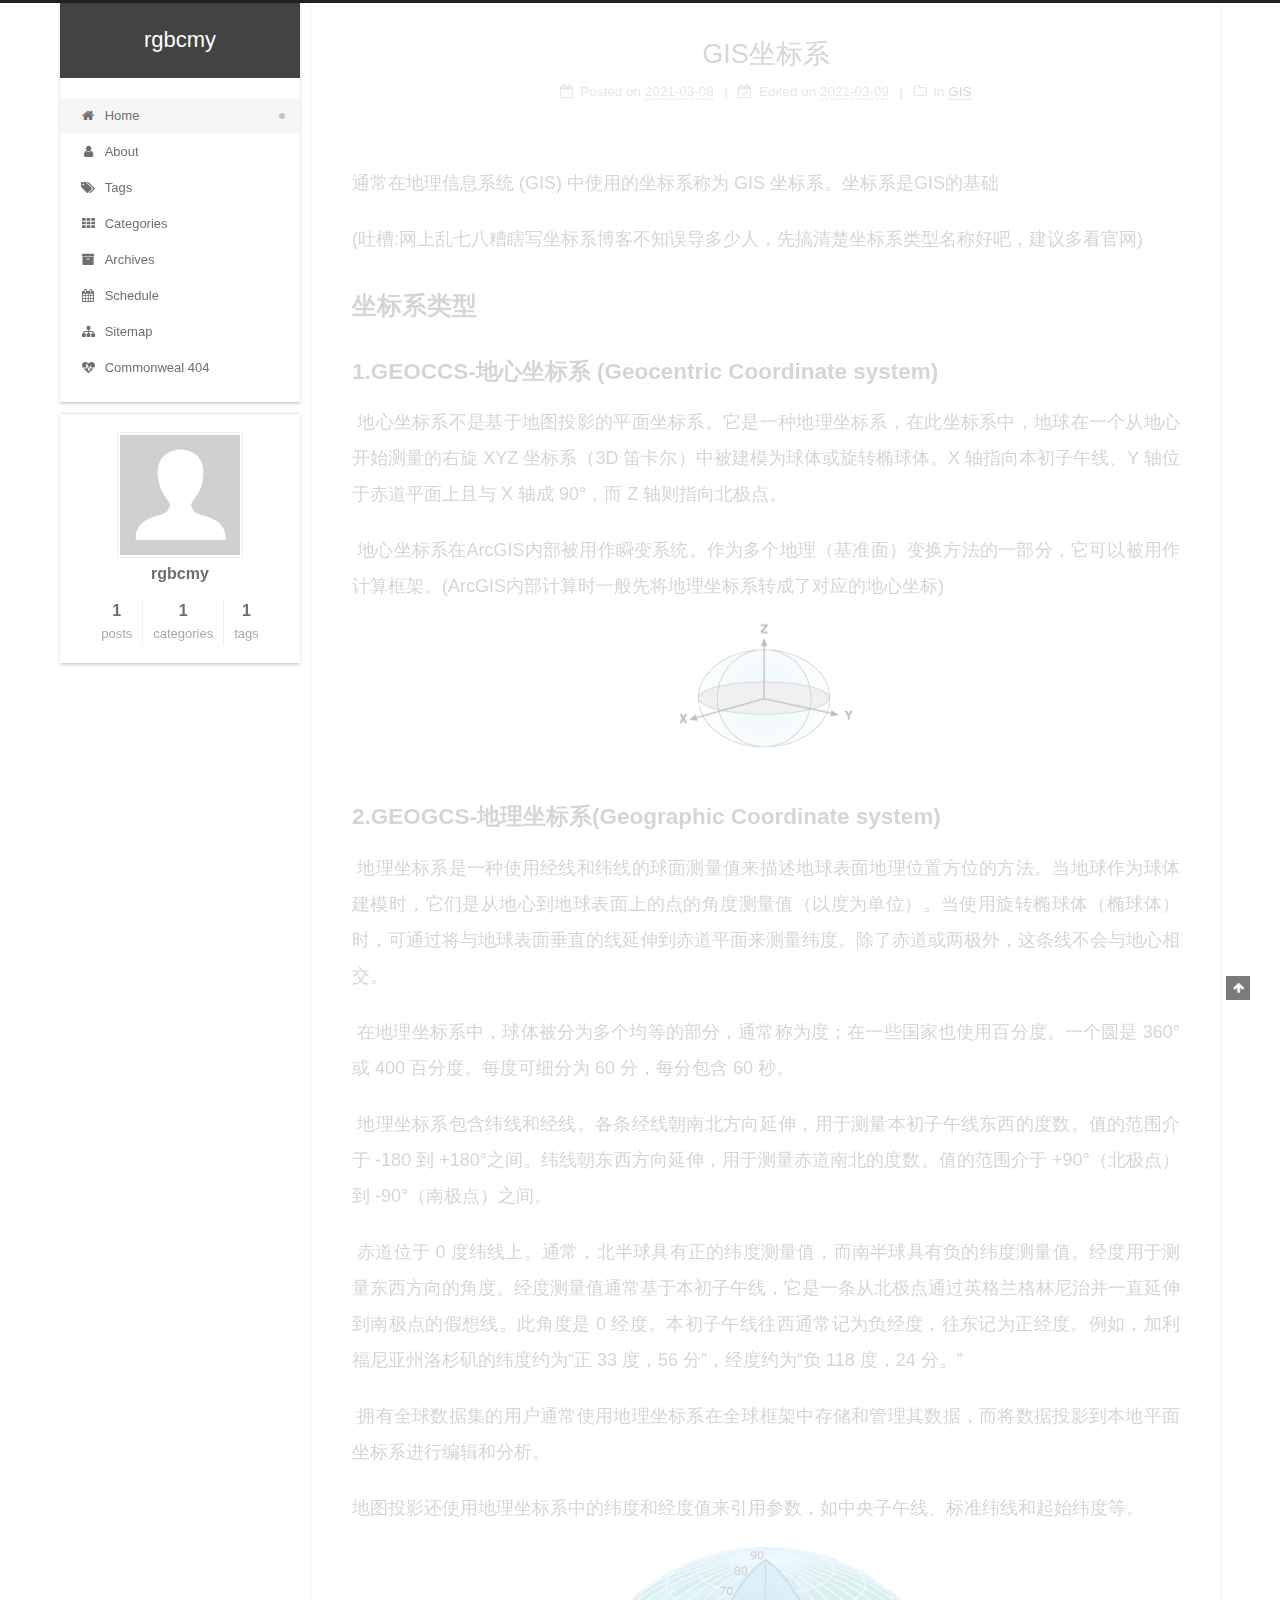
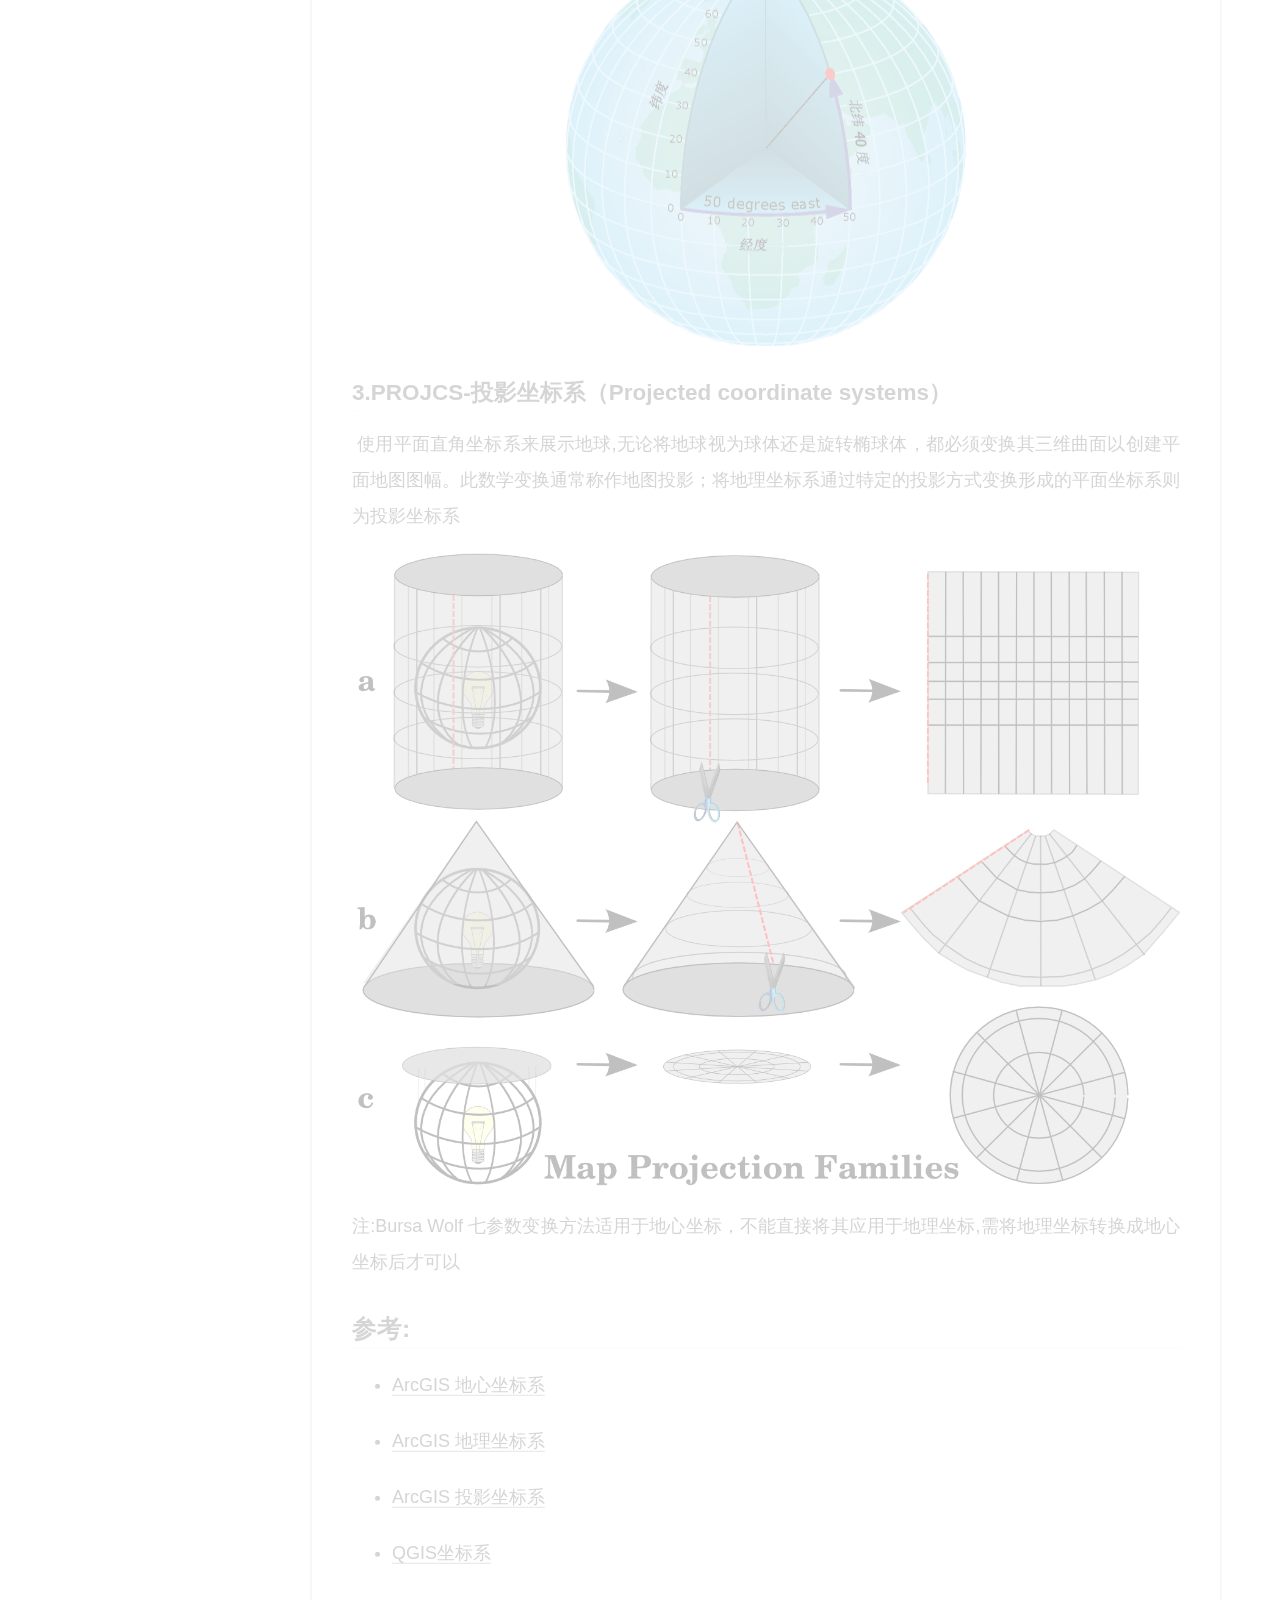
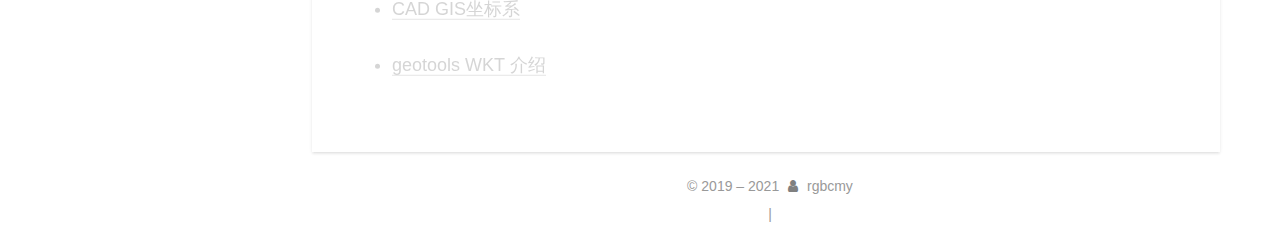
<file: index.html>
<!DOCTYPE html>
<html lang="en">
<head>
  <meta charset="UTF-8">
<meta name="viewport" content="width=device-width, initial-scale=1, maximum-scale=2">
<meta name="theme-color" content="#222">
<meta name="generator" content="Hexo 5.2.0">
  <link rel="apple-touch-icon" sizes="180x180" href="/images/apple-touch-icon-next.png">
  <link rel="icon" type="image/png" sizes="32x32" href="/images/favicon-32x32-next.png">
  <link rel="icon" type="image/png" sizes="16x16" href="/images/favicon-16x16-next.png">
  <link rel="mask-icon" href="/images/logo.svg" color="#222">

<link rel="stylesheet" href="/css/main.css">


<link rel="stylesheet" href="/lib/font-awesome/css/font-awesome.min.css">

<script id="hexo-configurations">
    var NexT = window.NexT || {};
    var CONFIG = {"hostname":"example.com","root":"/","scheme":"Gemini","version":"7.8.0","exturl":false,"sidebar":{"position":"left","display":"post","padding":18,"offset":12,"onmobile":false},"copycode":{"enable":false,"show_result":false,"style":null},"back2top":{"enable":true,"sidebar":false,"scrollpercent":false},"bookmark":{"enable":false,"color":"#222","save":"auto"},"fancybox":false,"mediumzoom":false,"lazyload":false,"pangu":false,"comments":{"style":"tabs","active":null,"storage":true,"lazyload":false,"nav":null},"algolia":{"hits":{"per_page":10},"labels":{"input_placeholder":"Search for Posts","hits_empty":"We didn't find any results for the search: ${query}","hits_stats":"${hits} results found in ${time} ms"}},"localsearch":{"enable":false,"trigger":"auto","top_n_per_article":1,"unescape":false,"preload":false},"motion":{"enable":true,"async":false,"transition":{"post_block":"fadeIn","post_header":"slideDownIn","post_body":"slideDownIn","coll_header":"slideLeftIn","sidebar":"slideUpIn"}}};
  </script>

  <meta property="og:type" content="website">
<meta property="og:title" content="rgbcmy">
<meta property="og:url" content="http://example.com/index.html">
<meta property="og:site_name" content="rgbcmy">
<meta property="og:locale" content="en_US">
<meta property="article:author" content="rgbcmy">
<meta name="twitter:card" content="summary">

<link rel="canonical" href="http://example.com/">


<script id="page-configurations">
  // https://hexo.io/docs/variables.html
  CONFIG.page = {
    sidebar: "",
    isHome : true,
    isPost : false,
    lang   : 'en'
  };
</script>

  <title>rgbcmy</title>
  






  <noscript>
  <style>
  .use-motion .brand,
  .use-motion .menu-item,
  .sidebar-inner,
  .use-motion .post-block,
  .use-motion .pagination,
  .use-motion .comments,
  .use-motion .post-header,
  .use-motion .post-body,
  .use-motion .collection-header { opacity: initial; }

  .use-motion .site-title,
  .use-motion .site-subtitle {
    opacity: initial;
    top: initial;
  }

  .use-motion .logo-line-before i { left: initial; }
  .use-motion .logo-line-after i { right: initial; }
  </style>
</noscript>

</head>

<body itemscope itemtype="http://schema.org/WebPage">
  <div class="container use-motion">
    <div class="headband"></div>

    <header class="header" itemscope itemtype="http://schema.org/WPHeader">
      <div class="header-inner"><div class="site-brand-container">
  <div class="site-nav-toggle">
    <div class="toggle" aria-label="Toggle navigation bar">
      <span class="toggle-line toggle-line-first"></span>
      <span class="toggle-line toggle-line-middle"></span>
      <span class="toggle-line toggle-line-last"></span>
    </div>
  </div>

  <div class="site-meta">

    <a href="/" class="brand" rel="start">
      <span class="logo-line-before"><i></i></span>
      <h1 class="site-title">rgbcmy</h1>
      <span class="logo-line-after"><i></i></span>
    </a>
  </div>

  <div class="site-nav-right">
    <div class="toggle popup-trigger">
    </div>
  </div>
</div>




<nav class="site-nav">
  <ul id="menu" class="menu">
        <li class="menu-item menu-item-home">

    <a href="/" rel="section"><i class="fa fa-fw fa-home"></i>Home</a>

  </li>
        <li class="menu-item menu-item-about">

    <a href="/about/" rel="section"><i class="fa fa-fw fa-user"></i>About</a>

  </li>
        <li class="menu-item menu-item-tags">

    <a href="/tags/" rel="section"><i class="fa fa-fw fa-tags"></i>Tags</a>

  </li>
        <li class="menu-item menu-item-categories">

    <a href="/categories/" rel="section"><i class="fa fa-fw fa-th"></i>Categories</a>

  </li>
        <li class="menu-item menu-item-archives">

    <a href="/archives/" rel="section"><i class="fa fa-fw fa-archive"></i>Archives</a>

  </li>
        <li class="menu-item menu-item-schedule">

    <a href="/schedule/" rel="section"><i class="fa fa-fw fa-calendar"></i>Schedule</a>

  </li>
        <li class="menu-item menu-item-sitemap">

    <a href="/sitemap.xml" rel="section"><i class="fa fa-fw fa-sitemap"></i>Sitemap</a>

  </li>
        <li class="menu-item menu-item-commonweal">

    <a href="/404/" rel="section"><i class="fa fa-fw fa-heartbeat"></i>Commonweal 404</a>

  </li>
  </ul>
</nav>




</div>
    </header>

    
  <div class="back-to-top">
    <i class="fa fa-arrow-up"></i>
    <span>0%</span>
  </div>


    <main class="main">
      <div class="main-inner">
        <div class="content-wrap">
          

          <div class="content index posts-expand">
            
      
  
  
  <article itemscope itemtype="http://schema.org/Article" class="post-block" lang="en">
    <link itemprop="mainEntityOfPage" href="http://example.com/2021/03/08/CoordinateSystem/">

    <span hidden itemprop="author" itemscope itemtype="http://schema.org/Person">
      <meta itemprop="image" content="/images/avatar.gif">
      <meta itemprop="name" content="rgbcmy">
      <meta itemprop="description" content="">
    </span>

    <span hidden itemprop="publisher" itemscope itemtype="http://schema.org/Organization">
      <meta itemprop="name" content="rgbcmy">
    </span>
      <header class="post-header">
        <h2 class="post-title" itemprop="name headline">
          
            <a href="/2021/03/08/CoordinateSystem/" class="post-title-link" itemprop="url">GIS坐标系</a>
        </h2>

        <div class="post-meta">
            <span class="post-meta-item">
              <span class="post-meta-item-icon">
                <i class="fa fa-calendar-o"></i>
              </span>
              <span class="post-meta-item-text">Posted on</span>

              <time title="Created: 2021-03-08 17:14:11" itemprop="dateCreated datePublished" datetime="2021-03-08T17:14:11+08:00">2021-03-08</time>
            </span>
              <span class="post-meta-item">
                <span class="post-meta-item-icon">
                  <i class="fa fa-calendar-check-o"></i>
                </span>
                <span class="post-meta-item-text">Edited on</span>
                <time title="Modified: 2021-03-09 12:54:44" itemprop="dateModified" datetime="2021-03-09T12:54:44+08:00">2021-03-09</time>
              </span>
            <span class="post-meta-item">
              <span class="post-meta-item-icon">
                <i class="fa fa-folder-o"></i>
              </span>
              <span class="post-meta-item-text">In</span>
                <span itemprop="about" itemscope itemtype="http://schema.org/Thing">
                  <a href="/categories/GIS/" itemprop="url" rel="index"><span itemprop="name">GIS</span></a>
                </span>
            </span>

          

        </div>
      </header>

    
    
    
    <div class="post-body" itemprop="articleBody">

      
          <p>通常在地理信息系统 (GIS) 中使用的坐标系称为 GIS 坐标系。坐标系是GIS的基础</p>
<p>(吐槽:网上乱七八糟瞎写坐标系博客不知误导多少人，先搞清楚坐标系类型名称好吧，建议多看官网)</p>
<h2 id="坐标系类型"><a href="#坐标系类型" class="headerlink" title="坐标系类型"></a>坐标系类型</h2><h3 id="1-GEOCCS-地心坐标系-Geocentric-Coordinate-system"><a href="#1-GEOCCS-地心坐标系-Geocentric-Coordinate-system" class="headerlink" title="1.GEOCCS-地心坐标系 (Geocentric Coordinate system)"></a>1.GEOCCS-地心坐标系 (Geocentric Coordinate system)</h3><p>​        地心坐标系不是基于地图投影的平面坐标系。它是一种地理坐标系，在此坐标系中，地球在一个从地心开始测量的右旋 XYZ 坐标系（3D 笛卡尔）中被建模为球体或旋转椭球体。X 轴指向本初子午线、Y 轴位于赤道平面上且与 X 轴成 90°，而 Z 轴则指向北极点。</p>
<p>​        地心坐标系在ArcGIS内部被用作瞬变系统。作为多个地理（基准面）变换方法的一部分，它可以被用作计算框架。(ArcGIS内部计算时一般先将地理坐标系转成了对应的地心坐标)</p>
<img src="/2021/03/08/CoordinateSystem/%E5%9C%B0%E5%BF%83%E5%9D%90%E6%A0%87%E7%B3%BB.gif" class="" title="地心坐标系">

<h3 id="2-GEOGCS-地理坐标系-Geographic-Coordinate-system"><a href="#2-GEOGCS-地理坐标系-Geographic-Coordinate-system" class="headerlink" title="2.GEOGCS-地理坐标系(Geographic Coordinate system)"></a>2.GEOGCS-地理坐标系(Geographic Coordinate system)</h3><p>​        地理坐标系是一种使用经线和纬线的球面测量值来描述地球表面地理位置方位的方法。当地球作为球体建模时，它们是从地心到地球表面上的点的角度测量值（以度为单位）。当使用旋转椭球体（椭球体）时，可通过将与地球表面垂直的线延伸到赤道平面来测量纬度。除了赤道或两极外，这条线不会与地心相交。</p>
<p>​        在地理坐标系中，球体被分为多个均等的部分，通常称为度；在一些国家也使用百分度。一个圆是 360°或 400 百分度。每度可细分为 60 分，每分包含 60 秒。</p>
<p>​        地理坐标系包含纬线和经线。各条经线朝南北方向延伸，用于测量本初子午线东西的度数。值的范围介于 -180 到 +180°之间。纬线朝东西方向延伸，用于测量赤道南北的度数。值的范围介于 +90°（北极点）到 -90°（南极点）之间。</p>
<p>​        赤道位于 0 度纬线上。通常，北半球具有正的纬度测量值，而南半球具有负的纬度测量值。经度用于测量东西方向的角度。经度测量值通常基于本初子午线，它是一条从北极点通过英格兰格林尼治并一直延伸到南极点的假想线。此角度是 0 经度。本初子午线往西通常记为负经度，往东记为正经度。例如，加利福尼亚州洛杉矶的纬度约为“正 33 度，56 分”，经度约为“负 118 度，24 分。”</p>
<p>​        拥有全球数据集的用户通常使用地理坐标系在全球框架中存储和管理其数据，而将数据投影到本地平面坐标系进行编辑和分析。</p>
<p>地图投影还使用地理坐标系中的纬度和经度值来引用参数，如中央子午线、标准纬线和起始纬度等。</p>
<img src="/2021/03/08/CoordinateSystem/%E5%9C%B0%E7%90%86%E5%9D%90%E6%A0%87%E7%B3%BB.gif" class="" title="地理坐标系">

<h3 id="3-PROJCS-投影坐标系（Projected-coordinate-systems）"><a href="#3-PROJCS-投影坐标系（Projected-coordinate-systems）" class="headerlink" title="3.PROJCS-投影坐标系（Projected coordinate systems）"></a>3.PROJCS-投影坐标系（Projected coordinate systems）</h3><p>​        使用平面直角坐标系来展示地球,无论将地球视为球体还是旋转椭球体，都必须变换其三维曲面以创建平面地图图幅。此数学变换通常称作地图投影；将地理坐标系通过特定的投影方式变换形成的平面坐标系则为投影坐标系</p>
<img src="/2021/03/08/CoordinateSystem/%E5%9C%B0%E5%9B%BE%E6%8A%95%E5%BD%B1%E5%AE%B6%E6%97%8F.png" class="" title="地图投影家族">




<p>注:Bursa Wolf 七参数变换方法适用于地心坐标，不能直接将其应用于地理坐标,需将地理坐标转换成地心坐标后才可以</p>
<h2 id="参考"><a href="#参考" class="headerlink" title="参考:"></a>参考:</h2><ul>
<li><p><a target="_blank" rel="noopener" href="https://desktop.arcgis.com/zh-cn/arcmap/10.3/guide-books/map-projections/geocentric-coordinate-system.htm">ArcGIS 地心坐标系</a></p>
</li>
<li><p><a target="_blank" rel="noopener" href="https://desktop.arcgis.com/zh-cn/arcmap/10.3/guide-books/map-projections/geographic-coordinate-system.htm">ArcGIS 地理坐标系</a></p>
</li>
<li><p><a target="_blank" rel="noopener" href="https://docs.qgis.org/3.4/en/docs/gentle_gis_introduction/coordinate_reference_systems.html">ArcGIS 投影坐标系</a></p>
</li>
<li><p><a target="_blank" rel="noopener" href="https://docs.qgis.org/3.4/en/docs/gentle_gis_introduction/coordinate_reference_systems.html">QGIS坐标系</a></p>
</li>
<li><p><a target="_blank" rel="noopener" href="http://docs.autodesk.com/ACD/2014/CHS/index.html?url=files/GUID-14B82899-9C2D-4A34-8A02-49319C6FB38C.htm,topicNumber=d30e127065">CAD GIS坐标系</a></p>
</li>
<li><p><a target="_blank" rel="noopener" href="http://docs.autodesk.com/ACD/2014/CHS/index.html?url=files/GUID-14B82899-9C2D-4A34-8A02-49319C6FB38C.htm,topicNumber=d30e127065">geotools WKT 介绍</a></p>
</li>
</ul>

      
    </div>

    
    
    
      <footer class="post-footer">
        <div class="post-eof"></div>
      </footer>
  </article>
  
  
  


  



          </div>
          

<script>
  window.addEventListener('tabs:register', () => {
    let { activeClass } = CONFIG.comments;
    if (CONFIG.comments.storage) {
      activeClass = localStorage.getItem('comments_active') || activeClass;
    }
    if (activeClass) {
      let activeTab = document.querySelector(`a[href="#comment-${activeClass}"]`);
      if (activeTab) {
        activeTab.click();
      }
    }
  });
  if (CONFIG.comments.storage) {
    window.addEventListener('tabs:click', event => {
      if (!event.target.matches('.tabs-comment .tab-content .tab-pane')) return;
      let commentClass = event.target.classList[1];
      localStorage.setItem('comments_active', commentClass);
    });
  }
</script>

        </div>
          
  
  <div class="toggle sidebar-toggle">
    <span class="toggle-line toggle-line-first"></span>
    <span class="toggle-line toggle-line-middle"></span>
    <span class="toggle-line toggle-line-last"></span>
  </div>

  <aside class="sidebar">
    <div class="sidebar-inner">

      <ul class="sidebar-nav motion-element">
        <li class="sidebar-nav-toc">
          Table of Contents
        </li>
        <li class="sidebar-nav-overview">
          Overview
        </li>
      </ul>

      <!--noindex-->
      <div class="post-toc-wrap sidebar-panel">
      </div>
      <!--/noindex-->

      <div class="site-overview-wrap sidebar-panel">
        <div class="site-author motion-element" itemprop="author" itemscope itemtype="http://schema.org/Person">
    <img class="site-author-image" itemprop="image" alt="rgbcmy"
      src="/images/avatar.gif">
  <p class="site-author-name" itemprop="name">rgbcmy</p>
  <div class="site-description" itemprop="description"></div>
</div>
<div class="site-state-wrap motion-element">
  <nav class="site-state">
      <div class="site-state-item site-state-posts">
          <a href="/archives/">
        
          <span class="site-state-item-count">1</span>
          <span class="site-state-item-name">posts</span>
        </a>
      </div>
      <div class="site-state-item site-state-categories">
            <a href="/categories/">
          
        <span class="site-state-item-count">1</span>
        <span class="site-state-item-name">categories</span></a>
      </div>
      <div class="site-state-item site-state-tags">
            <a href="/tags/">
          
        <span class="site-state-item-count">1</span>
        <span class="site-state-item-name">tags</span></a>
      </div>
  </nav>
</div>



      </div>

    </div>
  </aside>
  <div id="sidebar-dimmer"></div>


      </div>
    </main>

    <footer class="footer">
      <div class="footer-inner">
        

        

<div class="copyright">
  
  &copy; 2019 – 
  <span itemprop="copyrightYear">2021</span>
  <span class="with-love">
    <i class="fa fa-user"></i>
  </span>
  <span class="author" itemprop="copyrightHolder">rgbcmy</span>
</div>

        
<div class="busuanzi-count">
  <script async src="https://busuanzi.ibruce.info/busuanzi/2.3/busuanzi.pure.mini.js"></script>
    <span class="post-meta-item" id="busuanzi_container_site_uv" style="display: none;">
      <span class="post-meta-item-icon">
        <i class="fa fa-user"></i>
      </span>
      <span class="site-uv" title="Total Visitors">
        <span id="busuanzi_value_site_uv"></span>
      </span>
    </span>
    <span class="post-meta-divider">|</span>
    <span class="post-meta-item" id="busuanzi_container_site_pv" style="display: none;">
      <span class="post-meta-item-icon">
        <i class="fa fa-eye"></i>
      </span>
      <span class="site-pv" title="Total Views">
        <span id="busuanzi_value_site_pv"></span>
      </span>
    </span>
</div>








      </div>
    </footer>
  </div>

  
  <script src="/lib/anime.min.js"></script>
  <script src="/lib/velocity/velocity.min.js"></script>
  <script src="/lib/velocity/velocity.ui.min.js"></script>

<script src="/js/utils.js"></script>

<script src="/js/motion.js"></script>


<script src="/js/schemes/pisces.js"></script>


<script src="/js/next-boot.js"></script>




  















  

  

</body>
</html>
</file>
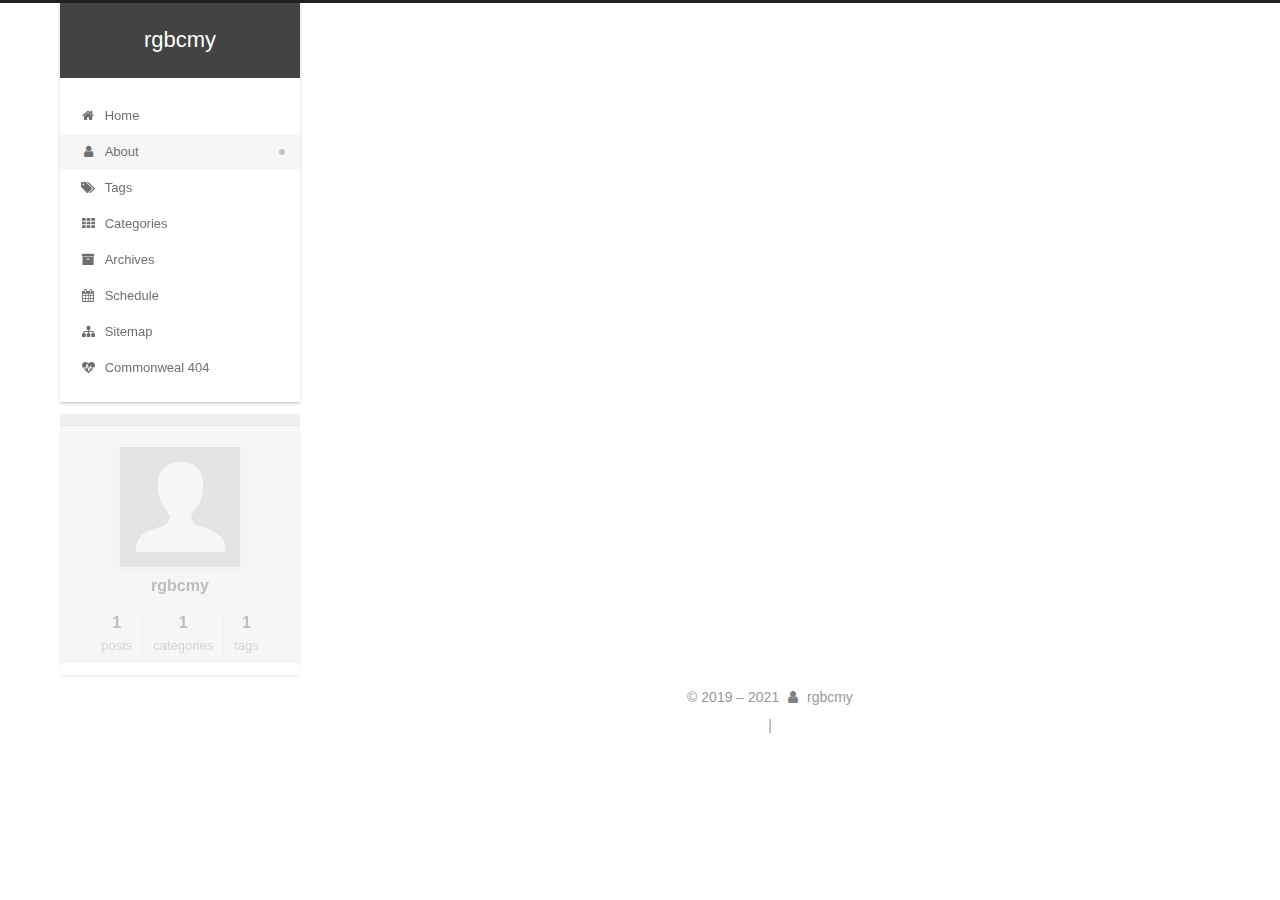
<file: about/index.html>
<!DOCTYPE html>
<html lang="en">
<head>
  <meta charset="UTF-8">
<meta name="viewport" content="width=device-width, initial-scale=1, maximum-scale=2">
<meta name="theme-color" content="#222">
<meta name="generator" content="Hexo 5.2.0">
  <link rel="apple-touch-icon" sizes="180x180" href="/images/apple-touch-icon-next.png">
  <link rel="icon" type="image/png" sizes="32x32" href="/images/favicon-32x32-next.png">
  <link rel="icon" type="image/png" sizes="16x16" href="/images/favicon-16x16-next.png">
  <link rel="mask-icon" href="/images/logo.svg" color="#222">

<link rel="stylesheet" href="/css/main.css">


<link rel="stylesheet" href="/lib/font-awesome/css/font-awesome.min.css">

<script id="hexo-configurations">
    var NexT = window.NexT || {};
    var CONFIG = {"hostname":"example.com","root":"/","scheme":"Gemini","version":"7.8.0","exturl":false,"sidebar":{"position":"left","display":"post","padding":18,"offset":12,"onmobile":false},"copycode":{"enable":false,"show_result":false,"style":null},"back2top":{"enable":true,"sidebar":false,"scrollpercent":false},"bookmark":{"enable":false,"color":"#222","save":"auto"},"fancybox":false,"mediumzoom":false,"lazyload":false,"pangu":false,"comments":{"style":"tabs","active":null,"storage":true,"lazyload":false,"nav":null},"algolia":{"hits":{"per_page":10},"labels":{"input_placeholder":"Search for Posts","hits_empty":"We didn't find any results for the search: ${query}","hits_stats":"${hits} results found in ${time} ms"}},"localsearch":{"enable":false,"trigger":"auto","top_n_per_article":1,"unescape":false,"preload":false},"motion":{"enable":true,"async":false,"transition":{"post_block":"fadeIn","post_header":"slideDownIn","post_body":"slideDownIn","coll_header":"slideLeftIn","sidebar":"slideUpIn"}}};
  </script>

  <meta property="og:type" content="website">
<meta property="og:title" content="about">
<meta property="og:url" content="http://example.com/about/index.html">
<meta property="og:site_name" content="rgbcmy">
<meta property="og:locale" content="en_US">
<meta property="article:published_time" content="2020-12-16T08:30:32.000Z">
<meta property="article:modified_time" content="2020-12-16T08:30:32.075Z">
<meta property="article:author" content="rgbcmy">
<meta name="twitter:card" content="summary">

<link rel="canonical" href="http://example.com/about/">


<script id="page-configurations">
  // https://hexo.io/docs/variables.html
  CONFIG.page = {
    sidebar: "",
    isHome : false,
    isPost : false,
    lang   : 'en'
  };
</script>

  <title>about | rgbcmy
</title>
  






  <noscript>
  <style>
  .use-motion .brand,
  .use-motion .menu-item,
  .sidebar-inner,
  .use-motion .post-block,
  .use-motion .pagination,
  .use-motion .comments,
  .use-motion .post-header,
  .use-motion .post-body,
  .use-motion .collection-header { opacity: initial; }

  .use-motion .site-title,
  .use-motion .site-subtitle {
    opacity: initial;
    top: initial;
  }

  .use-motion .logo-line-before i { left: initial; }
  .use-motion .logo-line-after i { right: initial; }
  </style>
</noscript>

</head>

<body itemscope itemtype="http://schema.org/WebPage">
  <div class="container use-motion">
    <div class="headband"></div>

    <header class="header" itemscope itemtype="http://schema.org/WPHeader">
      <div class="header-inner"><div class="site-brand-container">
  <div class="site-nav-toggle">
    <div class="toggle" aria-label="Toggle navigation bar">
      <span class="toggle-line toggle-line-first"></span>
      <span class="toggle-line toggle-line-middle"></span>
      <span class="toggle-line toggle-line-last"></span>
    </div>
  </div>

  <div class="site-meta">

    <a href="/" class="brand" rel="start">
      <span class="logo-line-before"><i></i></span>
      <h1 class="site-title">rgbcmy</h1>
      <span class="logo-line-after"><i></i></span>
    </a>
  </div>

  <div class="site-nav-right">
    <div class="toggle popup-trigger">
    </div>
  </div>
</div>




<nav class="site-nav">
  <ul id="menu" class="menu">
        <li class="menu-item menu-item-home">

    <a href="/" rel="section"><i class="fa fa-fw fa-home"></i>Home</a>

  </li>
        <li class="menu-item menu-item-about">

    <a href="/about/" rel="section"><i class="fa fa-fw fa-user"></i>About</a>

  </li>
        <li class="menu-item menu-item-tags">

    <a href="/tags/" rel="section"><i class="fa fa-fw fa-tags"></i>Tags</a>

  </li>
        <li class="menu-item menu-item-categories">

    <a href="/categories/" rel="section"><i class="fa fa-fw fa-th"></i>Categories</a>

  </li>
        <li class="menu-item menu-item-archives">

    <a href="/archives/" rel="section"><i class="fa fa-fw fa-archive"></i>Archives</a>

  </li>
        <li class="menu-item menu-item-schedule">

    <a href="/schedule/" rel="section"><i class="fa fa-fw fa-calendar"></i>Schedule</a>

  </li>
        <li class="menu-item menu-item-sitemap">

    <a href="/sitemap.xml" rel="section"><i class="fa fa-fw fa-sitemap"></i>Sitemap</a>

  </li>
        <li class="menu-item menu-item-commonweal">

    <a href="/404/" rel="section"><i class="fa fa-fw fa-heartbeat"></i>Commonweal 404</a>

  </li>
  </ul>
</nav>




</div>
    </header>

    
  <div class="back-to-top">
    <i class="fa fa-arrow-up"></i>
    <span>0%</span>
  </div>


    <main class="main">
      <div class="main-inner">
        <div class="content-wrap">
          
  
  

          <div class="content page posts-expand">
            

    
    
    
    <div class="post-block" lang="en">
      <header class="post-header">

<h1 class="post-title" itemprop="name headline">about
</h1>

<div class="post-meta">
  

</div>

</header>

      
      
      
      <div class="post-body">
          
      </div>
      
      
      
    </div>
    

    
    
    


          </div>
          

<script>
  window.addEventListener('tabs:register', () => {
    let { activeClass } = CONFIG.comments;
    if (CONFIG.comments.storage) {
      activeClass = localStorage.getItem('comments_active') || activeClass;
    }
    if (activeClass) {
      let activeTab = document.querySelector(`a[href="#comment-${activeClass}"]`);
      if (activeTab) {
        activeTab.click();
      }
    }
  });
  if (CONFIG.comments.storage) {
    window.addEventListener('tabs:click', event => {
      if (!event.target.matches('.tabs-comment .tab-content .tab-pane')) return;
      let commentClass = event.target.classList[1];
      localStorage.setItem('comments_active', commentClass);
    });
  }
</script>

        </div>
          
  
  <div class="toggle sidebar-toggle">
    <span class="toggle-line toggle-line-first"></span>
    <span class="toggle-line toggle-line-middle"></span>
    <span class="toggle-line toggle-line-last"></span>
  </div>

  <aside class="sidebar">
    <div class="sidebar-inner">

      <ul class="sidebar-nav motion-element">
        <li class="sidebar-nav-toc">
          Table of Contents
        </li>
        <li class="sidebar-nav-overview">
          Overview
        </li>
      </ul>

      <!--noindex-->
      <div class="post-toc-wrap sidebar-panel">
      </div>
      <!--/noindex-->

      <div class="site-overview-wrap sidebar-panel">
        <div class="site-author motion-element" itemprop="author" itemscope itemtype="http://schema.org/Person">
    <img class="site-author-image" itemprop="image" alt="rgbcmy"
      src="/images/avatar.gif">
  <p class="site-author-name" itemprop="name">rgbcmy</p>
  <div class="site-description" itemprop="description"></div>
</div>
<div class="site-state-wrap motion-element">
  <nav class="site-state">
      <div class="site-state-item site-state-posts">
          <a href="/archives/">
        
          <span class="site-state-item-count">1</span>
          <span class="site-state-item-name">posts</span>
        </a>
      </div>
      <div class="site-state-item site-state-categories">
            <a href="/categories/">
          
        <span class="site-state-item-count">1</span>
        <span class="site-state-item-name">categories</span></a>
      </div>
      <div class="site-state-item site-state-tags">
            <a href="/tags/">
          
        <span class="site-state-item-count">1</span>
        <span class="site-state-item-name">tags</span></a>
      </div>
  </nav>
</div>



      </div>

    </div>
  </aside>
  <div id="sidebar-dimmer"></div>


      </div>
    </main>

    <footer class="footer">
      <div class="footer-inner">
        

        

<div class="copyright">
  
  &copy; 2019 – 
  <span itemprop="copyrightYear">2021</span>
  <span class="with-love">
    <i class="fa fa-user"></i>
  </span>
  <span class="author" itemprop="copyrightHolder">rgbcmy</span>
</div>

        
<div class="busuanzi-count">
  <script async src="https://busuanzi.ibruce.info/busuanzi/2.3/busuanzi.pure.mini.js"></script>
    <span class="post-meta-item" id="busuanzi_container_site_uv" style="display: none;">
      <span class="post-meta-item-icon">
        <i class="fa fa-user"></i>
      </span>
      <span class="site-uv" title="Total Visitors">
        <span id="busuanzi_value_site_uv"></span>
      </span>
    </span>
    <span class="post-meta-divider">|</span>
    <span class="post-meta-item" id="busuanzi_container_site_pv" style="display: none;">
      <span class="post-meta-item-icon">
        <i class="fa fa-eye"></i>
      </span>
      <span class="site-pv" title="Total Views">
        <span id="busuanzi_value_site_pv"></span>
      </span>
    </span>
</div>








      </div>
    </footer>
  </div>

  
  <script src="/lib/anime.min.js"></script>
  <script src="/lib/velocity/velocity.min.js"></script>
  <script src="/lib/velocity/velocity.ui.min.js"></script>

<script src="/js/utils.js"></script>

<script src="/js/motion.js"></script>


<script src="/js/schemes/pisces.js"></script>


<script src="/js/next-boot.js"></script>




  















  

  

</body>
</html>
</file>
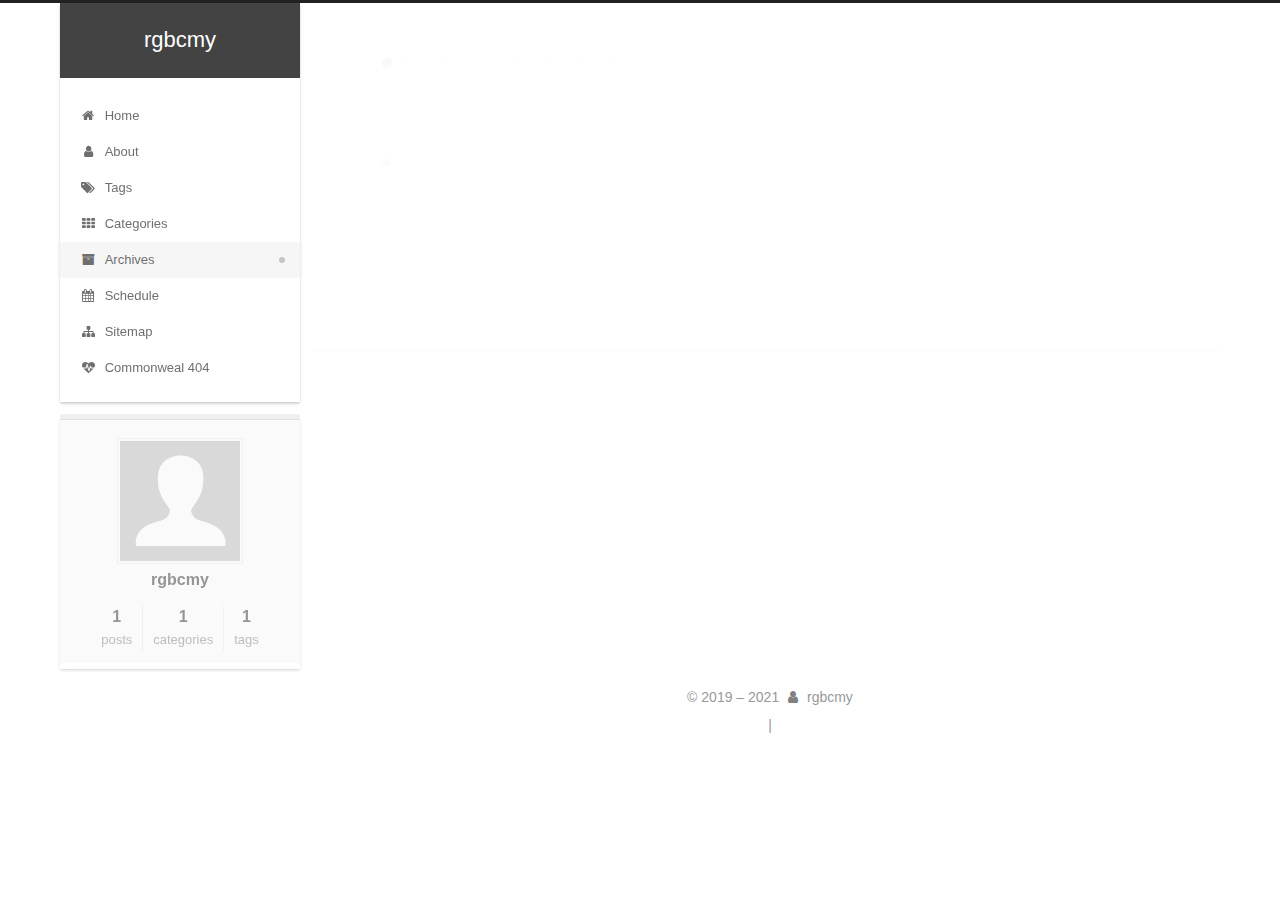
<file: archives/index.html>
<!DOCTYPE html>
<html lang="en">
<head>
  <meta charset="UTF-8">
<meta name="viewport" content="width=device-width, initial-scale=1, maximum-scale=2">
<meta name="theme-color" content="#222">
<meta name="generator" content="Hexo 5.2.0">
  <link rel="apple-touch-icon" sizes="180x180" href="/images/apple-touch-icon-next.png">
  <link rel="icon" type="image/png" sizes="32x32" href="/images/favicon-32x32-next.png">
  <link rel="icon" type="image/png" sizes="16x16" href="/images/favicon-16x16-next.png">
  <link rel="mask-icon" href="/images/logo.svg" color="#222">

<link rel="stylesheet" href="/css/main.css">


<link rel="stylesheet" href="/lib/font-awesome/css/font-awesome.min.css">

<script id="hexo-configurations">
    var NexT = window.NexT || {};
    var CONFIG = {"hostname":"example.com","root":"/","scheme":"Gemini","version":"7.8.0","exturl":false,"sidebar":{"position":"left","display":"post","padding":18,"offset":12,"onmobile":false},"copycode":{"enable":false,"show_result":false,"style":null},"back2top":{"enable":true,"sidebar":false,"scrollpercent":false},"bookmark":{"enable":false,"color":"#222","save":"auto"},"fancybox":false,"mediumzoom":false,"lazyload":false,"pangu":false,"comments":{"style":"tabs","active":null,"storage":true,"lazyload":false,"nav":null},"algolia":{"hits":{"per_page":10},"labels":{"input_placeholder":"Search for Posts","hits_empty":"We didn't find any results for the search: ${query}","hits_stats":"${hits} results found in ${time} ms"}},"localsearch":{"enable":false,"trigger":"auto","top_n_per_article":1,"unescape":false,"preload":false},"motion":{"enable":true,"async":false,"transition":{"post_block":"fadeIn","post_header":"slideDownIn","post_body":"slideDownIn","coll_header":"slideLeftIn","sidebar":"slideUpIn"}}};
  </script>

  <meta property="og:type" content="website">
<meta property="og:title" content="rgbcmy">
<meta property="og:url" content="http://example.com/archives/index.html">
<meta property="og:site_name" content="rgbcmy">
<meta property="og:locale" content="en_US">
<meta property="article:author" content="rgbcmy">
<meta name="twitter:card" content="summary">

<link rel="canonical" href="http://example.com/archives/">


<script id="page-configurations">
  // https://hexo.io/docs/variables.html
  CONFIG.page = {
    sidebar: "",
    isHome : false,
    isPost : false,
    lang   : 'en'
  };
</script>

  <title>Archive | rgbcmy</title>
  






  <noscript>
  <style>
  .use-motion .brand,
  .use-motion .menu-item,
  .sidebar-inner,
  .use-motion .post-block,
  .use-motion .pagination,
  .use-motion .comments,
  .use-motion .post-header,
  .use-motion .post-body,
  .use-motion .collection-header { opacity: initial; }

  .use-motion .site-title,
  .use-motion .site-subtitle {
    opacity: initial;
    top: initial;
  }

  .use-motion .logo-line-before i { left: initial; }
  .use-motion .logo-line-after i { right: initial; }
  </style>
</noscript>

</head>

<body itemscope itemtype="http://schema.org/WebPage">
  <div class="container use-motion">
    <div class="headband"></div>

    <header class="header" itemscope itemtype="http://schema.org/WPHeader">
      <div class="header-inner"><div class="site-brand-container">
  <div class="site-nav-toggle">
    <div class="toggle" aria-label="Toggle navigation bar">
      <span class="toggle-line toggle-line-first"></span>
      <span class="toggle-line toggle-line-middle"></span>
      <span class="toggle-line toggle-line-last"></span>
    </div>
  </div>

  <div class="site-meta">

    <a href="/" class="brand" rel="start">
      <span class="logo-line-before"><i></i></span>
      <h1 class="site-title">rgbcmy</h1>
      <span class="logo-line-after"><i></i></span>
    </a>
  </div>

  <div class="site-nav-right">
    <div class="toggle popup-trigger">
    </div>
  </div>
</div>




<nav class="site-nav">
  <ul id="menu" class="menu">
        <li class="menu-item menu-item-home">

    <a href="/" rel="section"><i class="fa fa-fw fa-home"></i>Home</a>

  </li>
        <li class="menu-item menu-item-about">

    <a href="/about/" rel="section"><i class="fa fa-fw fa-user"></i>About</a>

  </li>
        <li class="menu-item menu-item-tags">

    <a href="/tags/" rel="section"><i class="fa fa-fw fa-tags"></i>Tags</a>

  </li>
        <li class="menu-item menu-item-categories">

    <a href="/categories/" rel="section"><i class="fa fa-fw fa-th"></i>Categories</a>

  </li>
        <li class="menu-item menu-item-archives">

    <a href="/archives/" rel="section"><i class="fa fa-fw fa-archive"></i>Archives</a>

  </li>
        <li class="menu-item menu-item-schedule">

    <a href="/schedule/" rel="section"><i class="fa fa-fw fa-calendar"></i>Schedule</a>

  </li>
        <li class="menu-item menu-item-sitemap">

    <a href="/sitemap.xml" rel="section"><i class="fa fa-fw fa-sitemap"></i>Sitemap</a>

  </li>
        <li class="menu-item menu-item-commonweal">

    <a href="/404/" rel="section"><i class="fa fa-fw fa-heartbeat"></i>Commonweal 404</a>

  </li>
  </ul>
</nav>




</div>
    </header>

    
  <div class="back-to-top">
    <i class="fa fa-arrow-up"></i>
    <span>0%</span>
  </div>


    <main class="main">
      <div class="main-inner">
        <div class="content-wrap">
          

          <div class="content archive">
            

  
  
  
  <div class="post-block">
    <div class="posts-collapse">
      <div class="collection-title">
        <span class="collection-header">Um..! 1 post. Keep on posting.</span>
      </div>

      
    <div class="collection-year">
      <span class="collection-header">2021</span>
    </div>

  <article itemscope itemtype="http://schema.org/Article">
    <header class="post-header">

      <div class="post-meta">
        <time itemprop="dateCreated"
              datetime="2021-03-08T17:14:11+08:00"
              content="2021-03-08">
          03-08
        </time>
      </div>

      <div class="post-title">
          <a class="post-title-link" href="/2021/03/08/CoordinateSystem/" itemprop="url">
            <span itemprop="name">GIS坐标系</span>
          </a>
      </div>

    </header>
  </article>


    </div>
  </div>
  
  
  

  



          </div>
          

<script>
  window.addEventListener('tabs:register', () => {
    let { activeClass } = CONFIG.comments;
    if (CONFIG.comments.storage) {
      activeClass = localStorage.getItem('comments_active') || activeClass;
    }
    if (activeClass) {
      let activeTab = document.querySelector(`a[href="#comment-${activeClass}"]`);
      if (activeTab) {
        activeTab.click();
      }
    }
  });
  if (CONFIG.comments.storage) {
    window.addEventListener('tabs:click', event => {
      if (!event.target.matches('.tabs-comment .tab-content .tab-pane')) return;
      let commentClass = event.target.classList[1];
      localStorage.setItem('comments_active', commentClass);
    });
  }
</script>

        </div>
          
  
  <div class="toggle sidebar-toggle">
    <span class="toggle-line toggle-line-first"></span>
    <span class="toggle-line toggle-line-middle"></span>
    <span class="toggle-line toggle-line-last"></span>
  </div>

  <aside class="sidebar">
    <div class="sidebar-inner">

      <ul class="sidebar-nav motion-element">
        <li class="sidebar-nav-toc">
          Table of Contents
        </li>
        <li class="sidebar-nav-overview">
          Overview
        </li>
      </ul>

      <!--noindex-->
      <div class="post-toc-wrap sidebar-panel">
      </div>
      <!--/noindex-->

      <div class="site-overview-wrap sidebar-panel">
        <div class="site-author motion-element" itemprop="author" itemscope itemtype="http://schema.org/Person">
    <img class="site-author-image" itemprop="image" alt="rgbcmy"
      src="/images/avatar.gif">
  <p class="site-author-name" itemprop="name">rgbcmy</p>
  <div class="site-description" itemprop="description"></div>
</div>
<div class="site-state-wrap motion-element">
  <nav class="site-state">
      <div class="site-state-item site-state-posts">
          <a href="/archives/">
        
          <span class="site-state-item-count">1</span>
          <span class="site-state-item-name">posts</span>
        </a>
      </div>
      <div class="site-state-item site-state-categories">
            <a href="/categories/">
          
        <span class="site-state-item-count">1</span>
        <span class="site-state-item-name">categories</span></a>
      </div>
      <div class="site-state-item site-state-tags">
            <a href="/tags/">
          
        <span class="site-state-item-count">1</span>
        <span class="site-state-item-name">tags</span></a>
      </div>
  </nav>
</div>



      </div>

    </div>
  </aside>
  <div id="sidebar-dimmer"></div>


      </div>
    </main>

    <footer class="footer">
      <div class="footer-inner">
        

        

<div class="copyright">
  
  &copy; 2019 – 
  <span itemprop="copyrightYear">2021</span>
  <span class="with-love">
    <i class="fa fa-user"></i>
  </span>
  <span class="author" itemprop="copyrightHolder">rgbcmy</span>
</div>

        
<div class="busuanzi-count">
  <script async src="https://busuanzi.ibruce.info/busuanzi/2.3/busuanzi.pure.mini.js"></script>
    <span class="post-meta-item" id="busuanzi_container_site_uv" style="display: none;">
      <span class="post-meta-item-icon">
        <i class="fa fa-user"></i>
      </span>
      <span class="site-uv" title="Total Visitors">
        <span id="busuanzi_value_site_uv"></span>
      </span>
    </span>
    <span class="post-meta-divider">|</span>
    <span class="post-meta-item" id="busuanzi_container_site_pv" style="display: none;">
      <span class="post-meta-item-icon">
        <i class="fa fa-eye"></i>
      </span>
      <span class="site-pv" title="Total Views">
        <span id="busuanzi_value_site_pv"></span>
      </span>
    </span>
</div>








      </div>
    </footer>
  </div>

  
  <script src="/lib/anime.min.js"></script>
  <script src="/lib/velocity/velocity.min.js"></script>
  <script src="/lib/velocity/velocity.ui.min.js"></script>

<script src="/js/utils.js"></script>

<script src="/js/motion.js"></script>


<script src="/js/schemes/pisces.js"></script>


<script src="/js/next-boot.js"></script>




  















  

  

</body>
</html>
</file>
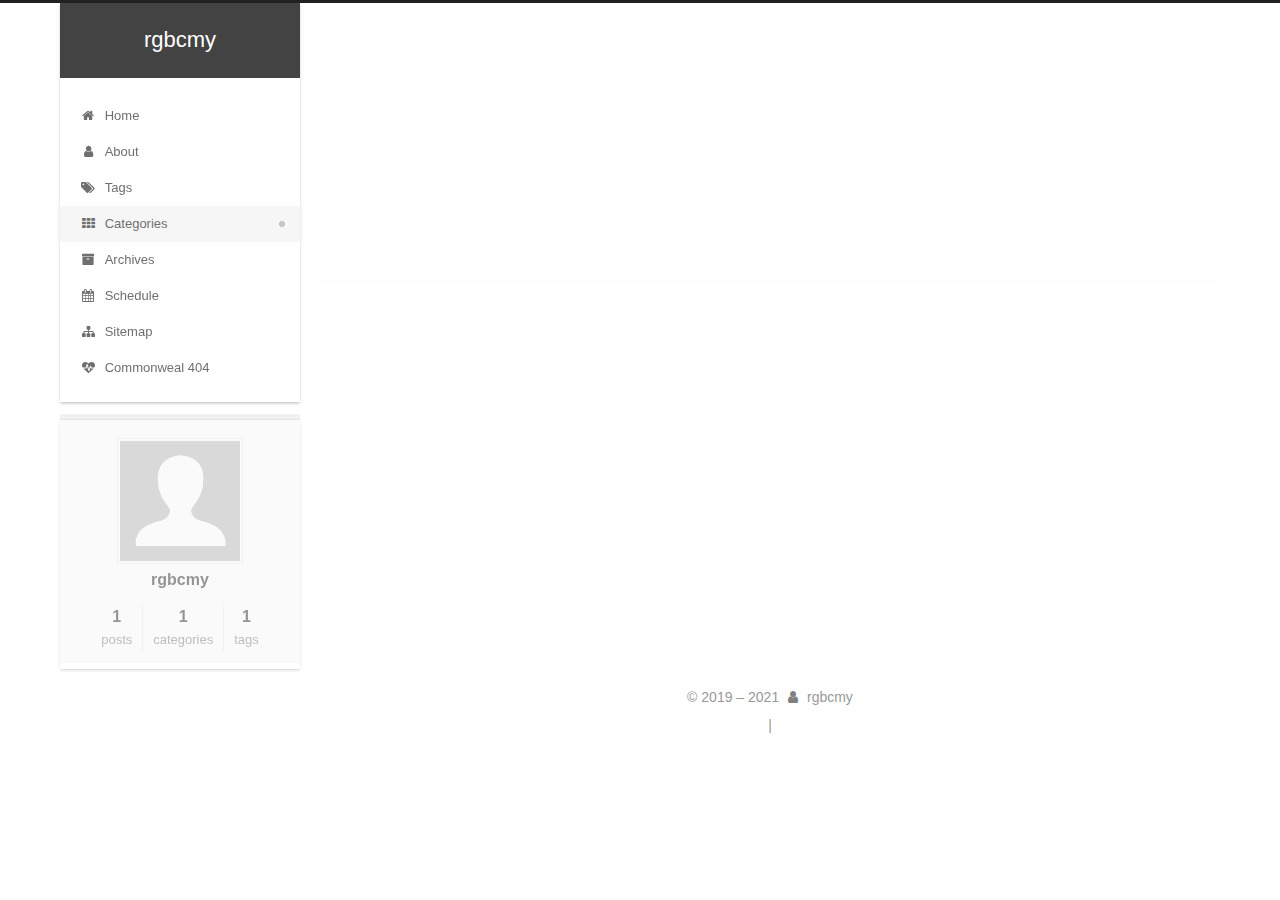
<file: categories/index.html>
<!DOCTYPE html>
<html lang="en">
<head>
  <meta charset="UTF-8">
<meta name="viewport" content="width=device-width, initial-scale=1, maximum-scale=2">
<meta name="theme-color" content="#222">
<meta name="generator" content="Hexo 5.2.0">
  <link rel="apple-touch-icon" sizes="180x180" href="/images/apple-touch-icon-next.png">
  <link rel="icon" type="image/png" sizes="32x32" href="/images/favicon-32x32-next.png">
  <link rel="icon" type="image/png" sizes="16x16" href="/images/favicon-16x16-next.png">
  <link rel="mask-icon" href="/images/logo.svg" color="#222">

<link rel="stylesheet" href="/css/main.css">


<link rel="stylesheet" href="/lib/font-awesome/css/font-awesome.min.css">

<script id="hexo-configurations">
    var NexT = window.NexT || {};
    var CONFIG = {"hostname":"example.com","root":"/","scheme":"Gemini","version":"7.8.0","exturl":false,"sidebar":{"position":"left","display":"post","padding":18,"offset":12,"onmobile":false},"copycode":{"enable":false,"show_result":false,"style":null},"back2top":{"enable":true,"sidebar":false,"scrollpercent":false},"bookmark":{"enable":false,"color":"#222","save":"auto"},"fancybox":false,"mediumzoom":false,"lazyload":false,"pangu":false,"comments":{"style":"tabs","active":null,"storage":true,"lazyload":false,"nav":null},"algolia":{"hits":{"per_page":10},"labels":{"input_placeholder":"Search for Posts","hits_empty":"We didn't find any results for the search: ${query}","hits_stats":"${hits} results found in ${time} ms"}},"localsearch":{"enable":false,"trigger":"auto","top_n_per_article":1,"unescape":false,"preload":false},"motion":{"enable":true,"async":false,"transition":{"post_block":"fadeIn","post_header":"slideDownIn","post_body":"slideDownIn","coll_header":"slideLeftIn","sidebar":"slideUpIn"}}};
  </script>

  <meta property="og:type" content="website">
<meta property="og:title" content="categories">
<meta property="og:url" content="http://example.com/categories/index.html">
<meta property="og:site_name" content="rgbcmy">
<meta property="og:locale" content="en_US">
<meta property="article:published_time" content="2021-03-08T09:21:53.000Z">
<meta property="article:modified_time" content="2021-03-08T09:31:12.031Z">
<meta property="article:author" content="rgbcmy">
<meta name="twitter:card" content="summary">

<link rel="canonical" href="http://example.com/categories/">


<script id="page-configurations">
  // https://hexo.io/docs/variables.html
  CONFIG.page = {
    sidebar: "",
    isHome : false,
    isPost : false,
    lang   : 'en'
  };
</script>

  <title>categories | rgbcmy
</title>
  






  <noscript>
  <style>
  .use-motion .brand,
  .use-motion .menu-item,
  .sidebar-inner,
  .use-motion .post-block,
  .use-motion .pagination,
  .use-motion .comments,
  .use-motion .post-header,
  .use-motion .post-body,
  .use-motion .collection-header { opacity: initial; }

  .use-motion .site-title,
  .use-motion .site-subtitle {
    opacity: initial;
    top: initial;
  }

  .use-motion .logo-line-before i { left: initial; }
  .use-motion .logo-line-after i { right: initial; }
  </style>
</noscript>

</head>

<body itemscope itemtype="http://schema.org/WebPage">
  <div class="container use-motion">
    <div class="headband"></div>

    <header class="header" itemscope itemtype="http://schema.org/WPHeader">
      <div class="header-inner"><div class="site-brand-container">
  <div class="site-nav-toggle">
    <div class="toggle" aria-label="Toggle navigation bar">
      <span class="toggle-line toggle-line-first"></span>
      <span class="toggle-line toggle-line-middle"></span>
      <span class="toggle-line toggle-line-last"></span>
    </div>
  </div>

  <div class="site-meta">

    <a href="/" class="brand" rel="start">
      <span class="logo-line-before"><i></i></span>
      <h1 class="site-title">rgbcmy</h1>
      <span class="logo-line-after"><i></i></span>
    </a>
  </div>

  <div class="site-nav-right">
    <div class="toggle popup-trigger">
    </div>
  </div>
</div>




<nav class="site-nav">
  <ul id="menu" class="menu">
        <li class="menu-item menu-item-home">

    <a href="/" rel="section"><i class="fa fa-fw fa-home"></i>Home</a>

  </li>
        <li class="menu-item menu-item-about">

    <a href="/about/" rel="section"><i class="fa fa-fw fa-user"></i>About</a>

  </li>
        <li class="menu-item menu-item-tags">

    <a href="/tags/" rel="section"><i class="fa fa-fw fa-tags"></i>Tags</a>

  </li>
        <li class="menu-item menu-item-categories">

    <a href="/categories/" rel="section"><i class="fa fa-fw fa-th"></i>Categories</a>

  </li>
        <li class="menu-item menu-item-archives">

    <a href="/archives/" rel="section"><i class="fa fa-fw fa-archive"></i>Archives</a>

  </li>
        <li class="menu-item menu-item-schedule">

    <a href="/schedule/" rel="section"><i class="fa fa-fw fa-calendar"></i>Schedule</a>

  </li>
        <li class="menu-item menu-item-sitemap">

    <a href="/sitemap.xml" rel="section"><i class="fa fa-fw fa-sitemap"></i>Sitemap</a>

  </li>
        <li class="menu-item menu-item-commonweal">

    <a href="/404/" rel="section"><i class="fa fa-fw fa-heartbeat"></i>Commonweal 404</a>

  </li>
  </ul>
</nav>




</div>
    </header>

    
  <div class="back-to-top">
    <i class="fa fa-arrow-up"></i>
    <span>0%</span>
  </div>


    <main class="main">
      <div class="main-inner">
        <div class="content-wrap">
          
  
  

          <div class="content page posts-expand">
            

    
    
    
    <div class="post-block" lang="en">
      <header class="post-header">

<h1 class="post-title" itemprop="name headline">categories
</h1>

<div class="post-meta">
  

</div>

</header>

      
      
      
      <div class="post-body">
          <div class="category-all-page">
            <div class="category-all-title">
              1 category in total
            </div>
            <div class="category-all">
              <ul class="category-list"><li class="category-list-item"><a class="category-list-link" href="/categories/GIS/">GIS</a><span class="category-list-count">1</span></li></ul>
            </div>
          </div>
        
      </div>
      
      
      
    </div>
    

    
    
    


          </div>
          

<script>
  window.addEventListener('tabs:register', () => {
    let { activeClass } = CONFIG.comments;
    if (CONFIG.comments.storage) {
      activeClass = localStorage.getItem('comments_active') || activeClass;
    }
    if (activeClass) {
      let activeTab = document.querySelector(`a[href="#comment-${activeClass}"]`);
      if (activeTab) {
        activeTab.click();
      }
    }
  });
  if (CONFIG.comments.storage) {
    window.addEventListener('tabs:click', event => {
      if (!event.target.matches('.tabs-comment .tab-content .tab-pane')) return;
      let commentClass = event.target.classList[1];
      localStorage.setItem('comments_active', commentClass);
    });
  }
</script>

        </div>
          
  
  <div class="toggle sidebar-toggle">
    <span class="toggle-line toggle-line-first"></span>
    <span class="toggle-line toggle-line-middle"></span>
    <span class="toggle-line toggle-line-last"></span>
  </div>

  <aside class="sidebar">
    <div class="sidebar-inner">

      <ul class="sidebar-nav motion-element">
        <li class="sidebar-nav-toc">
          Table of Contents
        </li>
        <li class="sidebar-nav-overview">
          Overview
        </li>
      </ul>

      <!--noindex-->
      <div class="post-toc-wrap sidebar-panel">
      </div>
      <!--/noindex-->

      <div class="site-overview-wrap sidebar-panel">
        <div class="site-author motion-element" itemprop="author" itemscope itemtype="http://schema.org/Person">
    <img class="site-author-image" itemprop="image" alt="rgbcmy"
      src="/images/avatar.gif">
  <p class="site-author-name" itemprop="name">rgbcmy</p>
  <div class="site-description" itemprop="description"></div>
</div>
<div class="site-state-wrap motion-element">
  <nav class="site-state">
      <div class="site-state-item site-state-posts">
          <a href="/archives/">
        
          <span class="site-state-item-count">1</span>
          <span class="site-state-item-name">posts</span>
        </a>
      </div>
      <div class="site-state-item site-state-categories">
            <a href="/categories/">
          
        <span class="site-state-item-count">1</span>
        <span class="site-state-item-name">categories</span></a>
      </div>
      <div class="site-state-item site-state-tags">
            <a href="/tags/">
          
        <span class="site-state-item-count">1</span>
        <span class="site-state-item-name">tags</span></a>
      </div>
  </nav>
</div>



      </div>

    </div>
  </aside>
  <div id="sidebar-dimmer"></div>


      </div>
    </main>

    <footer class="footer">
      <div class="footer-inner">
        

        

<div class="copyright">
  
  &copy; 2019 – 
  <span itemprop="copyrightYear">2021</span>
  <span class="with-love">
    <i class="fa fa-user"></i>
  </span>
  <span class="author" itemprop="copyrightHolder">rgbcmy</span>
</div>

        
<div class="busuanzi-count">
  <script async src="https://busuanzi.ibruce.info/busuanzi/2.3/busuanzi.pure.mini.js"></script>
    <span class="post-meta-item" id="busuanzi_container_site_uv" style="display: none;">
      <span class="post-meta-item-icon">
        <i class="fa fa-user"></i>
      </span>
      <span class="site-uv" title="Total Visitors">
        <span id="busuanzi_value_site_uv"></span>
      </span>
    </span>
    <span class="post-meta-divider">|</span>
    <span class="post-meta-item" id="busuanzi_container_site_pv" style="display: none;">
      <span class="post-meta-item-icon">
        <i class="fa fa-eye"></i>
      </span>
      <span class="site-pv" title="Total Views">
        <span id="busuanzi_value_site_pv"></span>
      </span>
    </span>
</div>








      </div>
    </footer>
  </div>

  
  <script src="/lib/anime.min.js"></script>
  <script src="/lib/velocity/velocity.min.js"></script>
  <script src="/lib/velocity/velocity.ui.min.js"></script>

<script src="/js/utils.js"></script>

<script src="/js/motion.js"></script>


<script src="/js/schemes/pisces.js"></script>


<script src="/js/next-boot.js"></script>




  















  

  

</body>
</html>
</file>
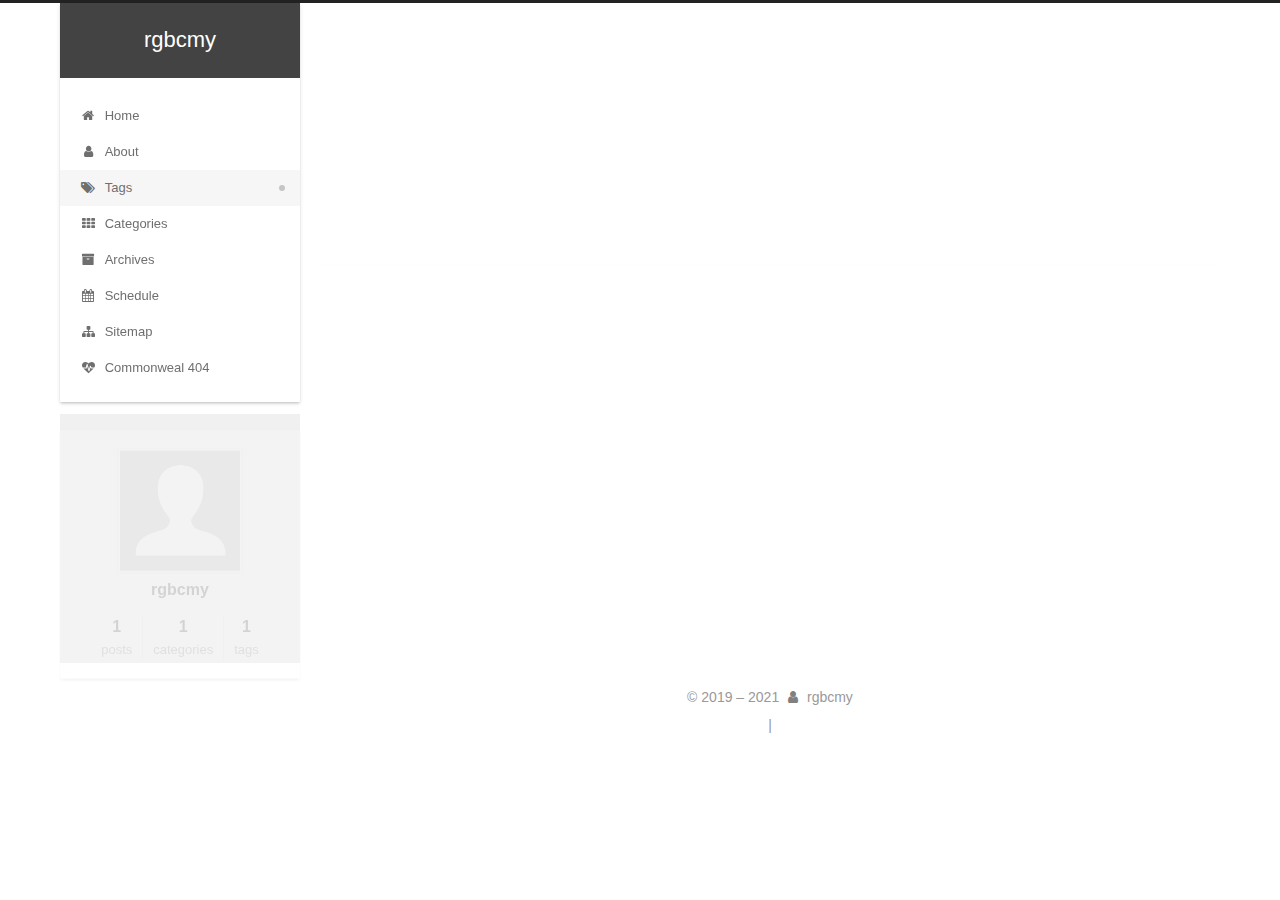
<file: tags/index.html>
<!DOCTYPE html>
<html lang="en">
<head>
  <meta charset="UTF-8">
<meta name="viewport" content="width=device-width, initial-scale=1, maximum-scale=2">
<meta name="theme-color" content="#222">
<meta name="generator" content="Hexo 5.2.0">
  <link rel="apple-touch-icon" sizes="180x180" href="/images/apple-touch-icon-next.png">
  <link rel="icon" type="image/png" sizes="32x32" href="/images/favicon-32x32-next.png">
  <link rel="icon" type="image/png" sizes="16x16" href="/images/favicon-16x16-next.png">
  <link rel="mask-icon" href="/images/logo.svg" color="#222">

<link rel="stylesheet" href="/css/main.css">


<link rel="stylesheet" href="/lib/font-awesome/css/font-awesome.min.css">

<script id="hexo-configurations">
    var NexT = window.NexT || {};
    var CONFIG = {"hostname":"example.com","root":"/","scheme":"Gemini","version":"7.8.0","exturl":false,"sidebar":{"position":"left","display":"post","padding":18,"offset":12,"onmobile":false},"copycode":{"enable":false,"show_result":false,"style":null},"back2top":{"enable":true,"sidebar":false,"scrollpercent":false},"bookmark":{"enable":false,"color":"#222","save":"auto"},"fancybox":false,"mediumzoom":false,"lazyload":false,"pangu":false,"comments":{"style":"tabs","active":null,"storage":true,"lazyload":false,"nav":null},"algolia":{"hits":{"per_page":10},"labels":{"input_placeholder":"Search for Posts","hits_empty":"We didn't find any results for the search: ${query}","hits_stats":"${hits} results found in ${time} ms"}},"localsearch":{"enable":false,"trigger":"auto","top_n_per_article":1,"unescape":false,"preload":false},"motion":{"enable":true,"async":false,"transition":{"post_block":"fadeIn","post_header":"slideDownIn","post_body":"slideDownIn","coll_header":"slideLeftIn","sidebar":"slideUpIn"}}};
  </script>

  <meta property="og:type" content="website">
<meta property="og:title" content="tags">
<meta property="og:url" content="http://example.com/tags/index.html">
<meta property="og:site_name" content="rgbcmy">
<meta property="og:locale" content="en_US">
<meta property="article:published_time" content="2020-12-16T08:39:50.000Z">
<meta property="article:modified_time" content="2021-03-09T02:19:17.934Z">
<meta property="article:author" content="rgbcmy">
<meta name="twitter:card" content="summary">

<link rel="canonical" href="http://example.com/tags/">


<script id="page-configurations">
  // https://hexo.io/docs/variables.html
  CONFIG.page = {
    sidebar: "",
    isHome : false,
    isPost : false,
    lang   : 'en'
  };
</script>

  <title>tags | rgbcmy
</title>
  






  <noscript>
  <style>
  .use-motion .brand,
  .use-motion .menu-item,
  .sidebar-inner,
  .use-motion .post-block,
  .use-motion .pagination,
  .use-motion .comments,
  .use-motion .post-header,
  .use-motion .post-body,
  .use-motion .collection-header { opacity: initial; }

  .use-motion .site-title,
  .use-motion .site-subtitle {
    opacity: initial;
    top: initial;
  }

  .use-motion .logo-line-before i { left: initial; }
  .use-motion .logo-line-after i { right: initial; }
  </style>
</noscript>

</head>

<body itemscope itemtype="http://schema.org/WebPage">
  <div class="container use-motion">
    <div class="headband"></div>

    <header class="header" itemscope itemtype="http://schema.org/WPHeader">
      <div class="header-inner"><div class="site-brand-container">
  <div class="site-nav-toggle">
    <div class="toggle" aria-label="Toggle navigation bar">
      <span class="toggle-line toggle-line-first"></span>
      <span class="toggle-line toggle-line-middle"></span>
      <span class="toggle-line toggle-line-last"></span>
    </div>
  </div>

  <div class="site-meta">

    <a href="/" class="brand" rel="start">
      <span class="logo-line-before"><i></i></span>
      <h1 class="site-title">rgbcmy</h1>
      <span class="logo-line-after"><i></i></span>
    </a>
  </div>

  <div class="site-nav-right">
    <div class="toggle popup-trigger">
    </div>
  </div>
</div>




<nav class="site-nav">
  <ul id="menu" class="menu">
        <li class="menu-item menu-item-home">

    <a href="/" rel="section"><i class="fa fa-fw fa-home"></i>Home</a>

  </li>
        <li class="menu-item menu-item-about">

    <a href="/about/" rel="section"><i class="fa fa-fw fa-user"></i>About</a>

  </li>
        <li class="menu-item menu-item-tags">

    <a href="/tags/" rel="section"><i class="fa fa-fw fa-tags"></i>Tags</a>

  </li>
        <li class="menu-item menu-item-categories">

    <a href="/categories/" rel="section"><i class="fa fa-fw fa-th"></i>Categories</a>

  </li>
        <li class="menu-item menu-item-archives">

    <a href="/archives/" rel="section"><i class="fa fa-fw fa-archive"></i>Archives</a>

  </li>
        <li class="menu-item menu-item-schedule">

    <a href="/schedule/" rel="section"><i class="fa fa-fw fa-calendar"></i>Schedule</a>

  </li>
        <li class="menu-item menu-item-sitemap">

    <a href="/sitemap.xml" rel="section"><i class="fa fa-fw fa-sitemap"></i>Sitemap</a>

  </li>
        <li class="menu-item menu-item-commonweal">

    <a href="/404/" rel="section"><i class="fa fa-fw fa-heartbeat"></i>Commonweal 404</a>

  </li>
  </ul>
</nav>




</div>
    </header>

    
  <div class="back-to-top">
    <i class="fa fa-arrow-up"></i>
    <span>0%</span>
  </div>


    <main class="main">
      <div class="main-inner">
        <div class="content-wrap">
          
  
  

          <div class="content page posts-expand">
            

    
    
    
    <div class="post-block" lang="en">
      <header class="post-header">

<h1 class="post-title" itemprop="name headline">tags
</h1>

<div class="post-meta">
  

</div>

</header>

      
      
      
      <div class="post-body">
          <div class="tag-cloud">
            <div class="tag-cloud-title">
              1 tag in total
            </div>
            <div class="tag-cloud-tags">
              <a href="/tags/GIS/" style="font-size: 12px; color: #ccc">GIS</a>
            </div>
          </div>
        
      </div>
      
      
      
    </div>
    

    
    
    


          </div>
          

<script>
  window.addEventListener('tabs:register', () => {
    let { activeClass } = CONFIG.comments;
    if (CONFIG.comments.storage) {
      activeClass = localStorage.getItem('comments_active') || activeClass;
    }
    if (activeClass) {
      let activeTab = document.querySelector(`a[href="#comment-${activeClass}"]`);
      if (activeTab) {
        activeTab.click();
      }
    }
  });
  if (CONFIG.comments.storage) {
    window.addEventListener('tabs:click', event => {
      if (!event.target.matches('.tabs-comment .tab-content .tab-pane')) return;
      let commentClass = event.target.classList[1];
      localStorage.setItem('comments_active', commentClass);
    });
  }
</script>

        </div>
          
  
  <div class="toggle sidebar-toggle">
    <span class="toggle-line toggle-line-first"></span>
    <span class="toggle-line toggle-line-middle"></span>
    <span class="toggle-line toggle-line-last"></span>
  </div>

  <aside class="sidebar">
    <div class="sidebar-inner">

      <ul class="sidebar-nav motion-element">
        <li class="sidebar-nav-toc">
          Table of Contents
        </li>
        <li class="sidebar-nav-overview">
          Overview
        </li>
      </ul>

      <!--noindex-->
      <div class="post-toc-wrap sidebar-panel">
      </div>
      <!--/noindex-->

      <div class="site-overview-wrap sidebar-panel">
        <div class="site-author motion-element" itemprop="author" itemscope itemtype="http://schema.org/Person">
    <img class="site-author-image" itemprop="image" alt="rgbcmy"
      src="/images/avatar.gif">
  <p class="site-author-name" itemprop="name">rgbcmy</p>
  <div class="site-description" itemprop="description"></div>
</div>
<div class="site-state-wrap motion-element">
  <nav class="site-state">
      <div class="site-state-item site-state-posts">
          <a href="/archives/">
        
          <span class="site-state-item-count">1</span>
          <span class="site-state-item-name">posts</span>
        </a>
      </div>
      <div class="site-state-item site-state-categories">
            <a href="/categories/">
          
        <span class="site-state-item-count">1</span>
        <span class="site-state-item-name">categories</span></a>
      </div>
      <div class="site-state-item site-state-tags">
            <a href="/tags/">
          
        <span class="site-state-item-count">1</span>
        <span class="site-state-item-name">tags</span></a>
      </div>
  </nav>
</div>



      </div>

    </div>
  </aside>
  <div id="sidebar-dimmer"></div>


      </div>
    </main>

    <footer class="footer">
      <div class="footer-inner">
        

        

<div class="copyright">
  
  &copy; 2019 – 
  <span itemprop="copyrightYear">2021</span>
  <span class="with-love">
    <i class="fa fa-user"></i>
  </span>
  <span class="author" itemprop="copyrightHolder">rgbcmy</span>
</div>

        
<div class="busuanzi-count">
  <script async src="https://busuanzi.ibruce.info/busuanzi/2.3/busuanzi.pure.mini.js"></script>
    <span class="post-meta-item" id="busuanzi_container_site_uv" style="display: none;">
      <span class="post-meta-item-icon">
        <i class="fa fa-user"></i>
      </span>
      <span class="site-uv" title="Total Visitors">
        <span id="busuanzi_value_site_uv"></span>
      </span>
    </span>
    <span class="post-meta-divider">|</span>
    <span class="post-meta-item" id="busuanzi_container_site_pv" style="display: none;">
      <span class="post-meta-item-icon">
        <i class="fa fa-eye"></i>
      </span>
      <span class="site-pv" title="Total Views">
        <span id="busuanzi_value_site_pv"></span>
      </span>
    </span>
</div>








      </div>
    </footer>
  </div>

  
  <script src="/lib/anime.min.js"></script>
  <script src="/lib/velocity/velocity.min.js"></script>
  <script src="/lib/velocity/velocity.ui.min.js"></script>

<script src="/js/utils.js"></script>

<script src="/js/motion.js"></script>


<script src="/js/schemes/pisces.js"></script>


<script src="/js/next-boot.js"></script>




  















  

  

</body>
</html>
</file>
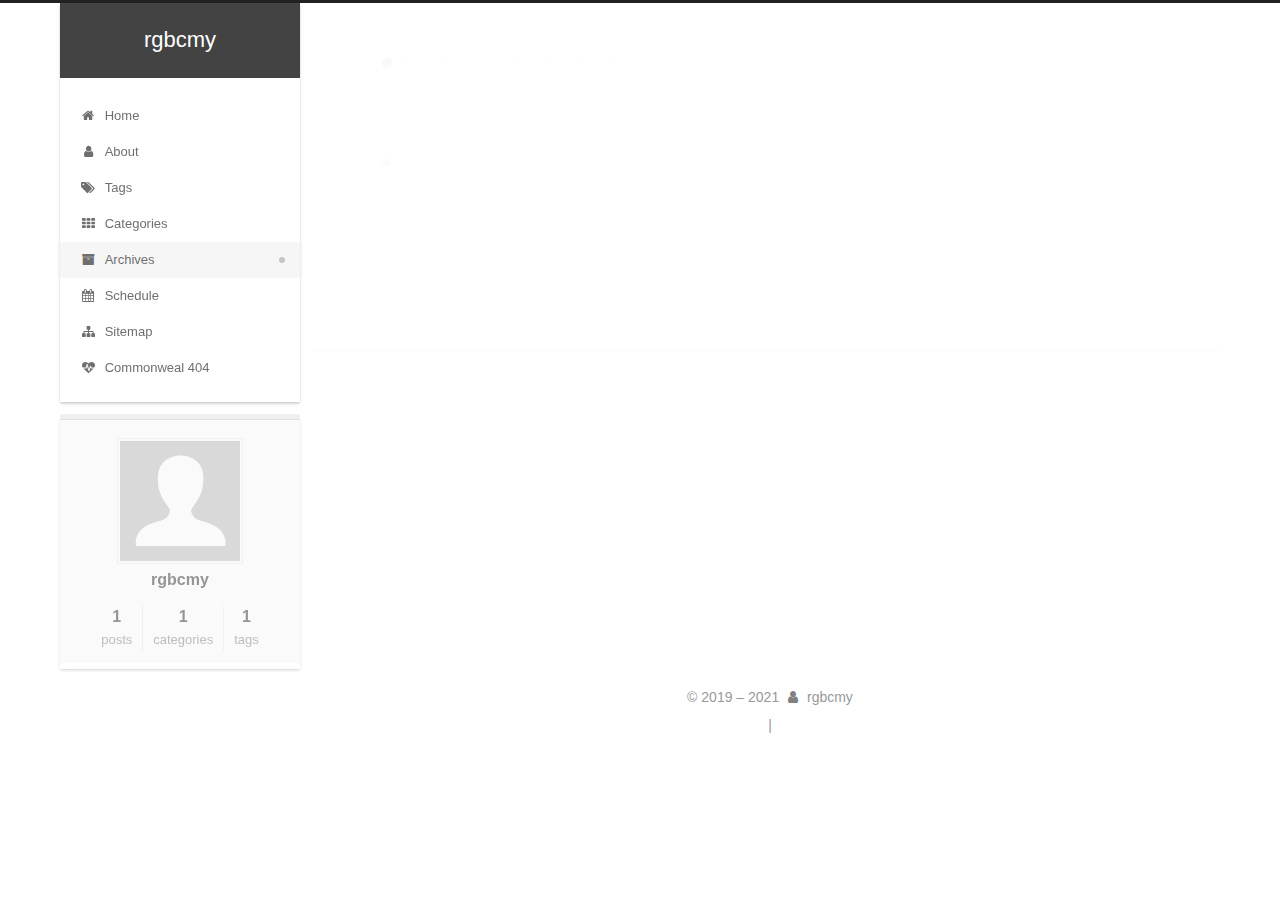
<file: archives/2021/index.html>
<!DOCTYPE html>
<html lang="en">
<head>
  <meta charset="UTF-8">
<meta name="viewport" content="width=device-width, initial-scale=1, maximum-scale=2">
<meta name="theme-color" content="#222">
<meta name="generator" content="Hexo 5.2.0">
  <link rel="apple-touch-icon" sizes="180x180" href="/images/apple-touch-icon-next.png">
  <link rel="icon" type="image/png" sizes="32x32" href="/images/favicon-32x32-next.png">
  <link rel="icon" type="image/png" sizes="16x16" href="/images/favicon-16x16-next.png">
  <link rel="mask-icon" href="/images/logo.svg" color="#222">

<link rel="stylesheet" href="/css/main.css">


<link rel="stylesheet" href="/lib/font-awesome/css/font-awesome.min.css">

<script id="hexo-configurations">
    var NexT = window.NexT || {};
    var CONFIG = {"hostname":"example.com","root":"/","scheme":"Gemini","version":"7.8.0","exturl":false,"sidebar":{"position":"left","display":"post","padding":18,"offset":12,"onmobile":false},"copycode":{"enable":false,"show_result":false,"style":null},"back2top":{"enable":true,"sidebar":false,"scrollpercent":false},"bookmark":{"enable":false,"color":"#222","save":"auto"},"fancybox":false,"mediumzoom":false,"lazyload":false,"pangu":false,"comments":{"style":"tabs","active":null,"storage":true,"lazyload":false,"nav":null},"algolia":{"hits":{"per_page":10},"labels":{"input_placeholder":"Search for Posts","hits_empty":"We didn't find any results for the search: ${query}","hits_stats":"${hits} results found in ${time} ms"}},"localsearch":{"enable":false,"trigger":"auto","top_n_per_article":1,"unescape":false,"preload":false},"motion":{"enable":true,"async":false,"transition":{"post_block":"fadeIn","post_header":"slideDownIn","post_body":"slideDownIn","coll_header":"slideLeftIn","sidebar":"slideUpIn"}}};
  </script>

  <meta property="og:type" content="website">
<meta property="og:title" content="rgbcmy">
<meta property="og:url" content="http://example.com/archives/2021/index.html">
<meta property="og:site_name" content="rgbcmy">
<meta property="og:locale" content="en_US">
<meta property="article:author" content="rgbcmy">
<meta name="twitter:card" content="summary">

<link rel="canonical" href="http://example.com/archives/2021/">


<script id="page-configurations">
  // https://hexo.io/docs/variables.html
  CONFIG.page = {
    sidebar: "",
    isHome : false,
    isPost : false,
    lang   : 'en'
  };
</script>

  <title>Archive | rgbcmy</title>
  






  <noscript>
  <style>
  .use-motion .brand,
  .use-motion .menu-item,
  .sidebar-inner,
  .use-motion .post-block,
  .use-motion .pagination,
  .use-motion .comments,
  .use-motion .post-header,
  .use-motion .post-body,
  .use-motion .collection-header { opacity: initial; }

  .use-motion .site-title,
  .use-motion .site-subtitle {
    opacity: initial;
    top: initial;
  }

  .use-motion .logo-line-before i { left: initial; }
  .use-motion .logo-line-after i { right: initial; }
  </style>
</noscript>

</head>

<body itemscope itemtype="http://schema.org/WebPage">
  <div class="container use-motion">
    <div class="headband"></div>

    <header class="header" itemscope itemtype="http://schema.org/WPHeader">
      <div class="header-inner"><div class="site-brand-container">
  <div class="site-nav-toggle">
    <div class="toggle" aria-label="Toggle navigation bar">
      <span class="toggle-line toggle-line-first"></span>
      <span class="toggle-line toggle-line-middle"></span>
      <span class="toggle-line toggle-line-last"></span>
    </div>
  </div>

  <div class="site-meta">

    <a href="/" class="brand" rel="start">
      <span class="logo-line-before"><i></i></span>
      <h1 class="site-title">rgbcmy</h1>
      <span class="logo-line-after"><i></i></span>
    </a>
  </div>

  <div class="site-nav-right">
    <div class="toggle popup-trigger">
    </div>
  </div>
</div>




<nav class="site-nav">
  <ul id="menu" class="menu">
        <li class="menu-item menu-item-home">

    <a href="/" rel="section"><i class="fa fa-fw fa-home"></i>Home</a>

  </li>
        <li class="menu-item menu-item-about">

    <a href="/about/" rel="section"><i class="fa fa-fw fa-user"></i>About</a>

  </li>
        <li class="menu-item menu-item-tags">

    <a href="/tags/" rel="section"><i class="fa fa-fw fa-tags"></i>Tags</a>

  </li>
        <li class="menu-item menu-item-categories">

    <a href="/categories/" rel="section"><i class="fa fa-fw fa-th"></i>Categories</a>

  </li>
        <li class="menu-item menu-item-archives">

    <a href="/archives/" rel="section"><i class="fa fa-fw fa-archive"></i>Archives</a>

  </li>
        <li class="menu-item menu-item-schedule">

    <a href="/schedule/" rel="section"><i class="fa fa-fw fa-calendar"></i>Schedule</a>

  </li>
        <li class="menu-item menu-item-sitemap">

    <a href="/sitemap.xml" rel="section"><i class="fa fa-fw fa-sitemap"></i>Sitemap</a>

  </li>
        <li class="menu-item menu-item-commonweal">

    <a href="/404/" rel="section"><i class="fa fa-fw fa-heartbeat"></i>Commonweal 404</a>

  </li>
  </ul>
</nav>




</div>
    </header>

    
  <div class="back-to-top">
    <i class="fa fa-arrow-up"></i>
    <span>0%</span>
  </div>


    <main class="main">
      <div class="main-inner">
        <div class="content-wrap">
          

          <div class="content archive">
            

  
  
  
  <div class="post-block">
    <div class="posts-collapse">
      <div class="collection-title">
        <span class="collection-header">Um..! 1 post. Keep on posting.</span>
      </div>

      
    <div class="collection-year">
      <span class="collection-header">2021</span>
    </div>

  <article itemscope itemtype="http://schema.org/Article">
    <header class="post-header">

      <div class="post-meta">
        <time itemprop="dateCreated"
              datetime="2021-03-08T17:14:11+08:00"
              content="2021-03-08">
          03-08
        </time>
      </div>

      <div class="post-title">
          <a class="post-title-link" href="/2021/03/08/CoordinateSystem/" itemprop="url">
            <span itemprop="name">GIS坐标系</span>
          </a>
      </div>

    </header>
  </article>


    </div>
  </div>
  
  
  

  



          </div>
          

<script>
  window.addEventListener('tabs:register', () => {
    let { activeClass } = CONFIG.comments;
    if (CONFIG.comments.storage) {
      activeClass = localStorage.getItem('comments_active') || activeClass;
    }
    if (activeClass) {
      let activeTab = document.querySelector(`a[href="#comment-${activeClass}"]`);
      if (activeTab) {
        activeTab.click();
      }
    }
  });
  if (CONFIG.comments.storage) {
    window.addEventListener('tabs:click', event => {
      if (!event.target.matches('.tabs-comment .tab-content .tab-pane')) return;
      let commentClass = event.target.classList[1];
      localStorage.setItem('comments_active', commentClass);
    });
  }
</script>

        </div>
          
  
  <div class="toggle sidebar-toggle">
    <span class="toggle-line toggle-line-first"></span>
    <span class="toggle-line toggle-line-middle"></span>
    <span class="toggle-line toggle-line-last"></span>
  </div>

  <aside class="sidebar">
    <div class="sidebar-inner">

      <ul class="sidebar-nav motion-element">
        <li class="sidebar-nav-toc">
          Table of Contents
        </li>
        <li class="sidebar-nav-overview">
          Overview
        </li>
      </ul>

      <!--noindex-->
      <div class="post-toc-wrap sidebar-panel">
      </div>
      <!--/noindex-->

      <div class="site-overview-wrap sidebar-panel">
        <div class="site-author motion-element" itemprop="author" itemscope itemtype="http://schema.org/Person">
    <img class="site-author-image" itemprop="image" alt="rgbcmy"
      src="/images/avatar.gif">
  <p class="site-author-name" itemprop="name">rgbcmy</p>
  <div class="site-description" itemprop="description"></div>
</div>
<div class="site-state-wrap motion-element">
  <nav class="site-state">
      <div class="site-state-item site-state-posts">
          <a href="/archives/">
        
          <span class="site-state-item-count">1</span>
          <span class="site-state-item-name">posts</span>
        </a>
      </div>
      <div class="site-state-item site-state-categories">
            <a href="/categories/">
          
        <span class="site-state-item-count">1</span>
        <span class="site-state-item-name">categories</span></a>
      </div>
      <div class="site-state-item site-state-tags">
            <a href="/tags/">
          
        <span class="site-state-item-count">1</span>
        <span class="site-state-item-name">tags</span></a>
      </div>
  </nav>
</div>



      </div>

    </div>
  </aside>
  <div id="sidebar-dimmer"></div>


      </div>
    </main>

    <footer class="footer">
      <div class="footer-inner">
        

        

<div class="copyright">
  
  &copy; 2019 – 
  <span itemprop="copyrightYear">2021</span>
  <span class="with-love">
    <i class="fa fa-user"></i>
  </span>
  <span class="author" itemprop="copyrightHolder">rgbcmy</span>
</div>

        
<div class="busuanzi-count">
  <script async src="https://busuanzi.ibruce.info/busuanzi/2.3/busuanzi.pure.mini.js"></script>
    <span class="post-meta-item" id="busuanzi_container_site_uv" style="display: none;">
      <span class="post-meta-item-icon">
        <i class="fa fa-user"></i>
      </span>
      <span class="site-uv" title="Total Visitors">
        <span id="busuanzi_value_site_uv"></span>
      </span>
    </span>
    <span class="post-meta-divider">|</span>
    <span class="post-meta-item" id="busuanzi_container_site_pv" style="display: none;">
      <span class="post-meta-item-icon">
        <i class="fa fa-eye"></i>
      </span>
      <span class="site-pv" title="Total Views">
        <span id="busuanzi_value_site_pv"></span>
      </span>
    </span>
</div>








      </div>
    </footer>
  </div>

  
  <script src="/lib/anime.min.js"></script>
  <script src="/lib/velocity/velocity.min.js"></script>
  <script src="/lib/velocity/velocity.ui.min.js"></script>

<script src="/js/utils.js"></script>

<script src="/js/motion.js"></script>


<script src="/js/schemes/pisces.js"></script>


<script src="/js/next-boot.js"></script>




  















  

  

</body>
</html>
</file>
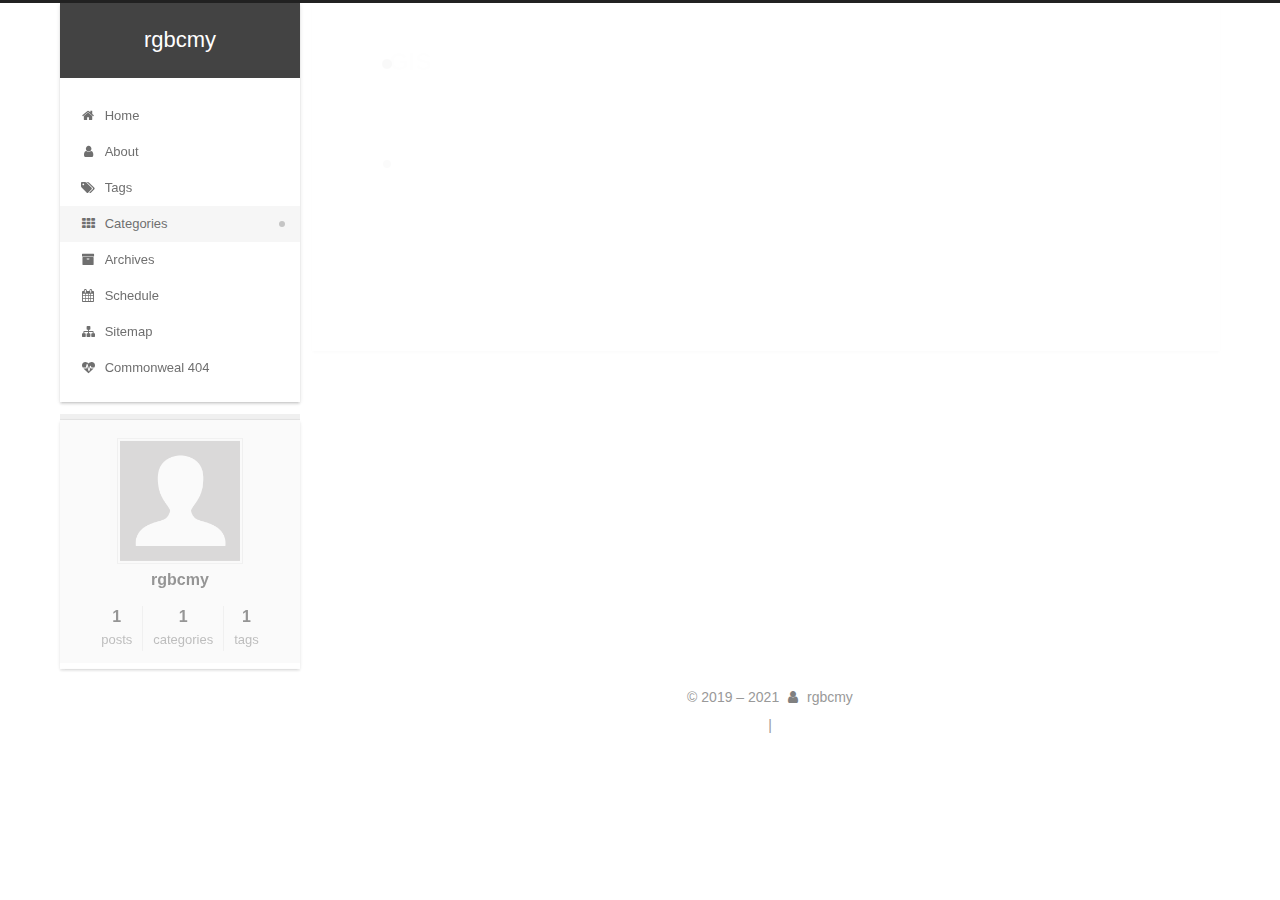
<file: categories/GIS/index.html>
<!DOCTYPE html>
<html lang="en">
<head>
  <meta charset="UTF-8">
<meta name="viewport" content="width=device-width, initial-scale=1, maximum-scale=2">
<meta name="theme-color" content="#222">
<meta name="generator" content="Hexo 5.2.0">
  <link rel="apple-touch-icon" sizes="180x180" href="/images/apple-touch-icon-next.png">
  <link rel="icon" type="image/png" sizes="32x32" href="/images/favicon-32x32-next.png">
  <link rel="icon" type="image/png" sizes="16x16" href="/images/favicon-16x16-next.png">
  <link rel="mask-icon" href="/images/logo.svg" color="#222">

<link rel="stylesheet" href="/css/main.css">


<link rel="stylesheet" href="/lib/font-awesome/css/font-awesome.min.css">

<script id="hexo-configurations">
    var NexT = window.NexT || {};
    var CONFIG = {"hostname":"example.com","root":"/","scheme":"Gemini","version":"7.8.0","exturl":false,"sidebar":{"position":"left","display":"post","padding":18,"offset":12,"onmobile":false},"copycode":{"enable":false,"show_result":false,"style":null},"back2top":{"enable":true,"sidebar":false,"scrollpercent":false},"bookmark":{"enable":false,"color":"#222","save":"auto"},"fancybox":false,"mediumzoom":false,"lazyload":false,"pangu":false,"comments":{"style":"tabs","active":null,"storage":true,"lazyload":false,"nav":null},"algolia":{"hits":{"per_page":10},"labels":{"input_placeholder":"Search for Posts","hits_empty":"We didn't find any results for the search: ${query}","hits_stats":"${hits} results found in ${time} ms"}},"localsearch":{"enable":false,"trigger":"auto","top_n_per_article":1,"unescape":false,"preload":false},"motion":{"enable":true,"async":false,"transition":{"post_block":"fadeIn","post_header":"slideDownIn","post_body":"slideDownIn","coll_header":"slideLeftIn","sidebar":"slideUpIn"}}};
  </script>

  <meta property="og:type" content="website">
<meta property="og:title" content="rgbcmy">
<meta property="og:url" content="http://example.com/categories/GIS/index.html">
<meta property="og:site_name" content="rgbcmy">
<meta property="og:locale" content="en_US">
<meta property="article:author" content="rgbcmy">
<meta name="twitter:card" content="summary">

<link rel="canonical" href="http://example.com/categories/GIS/">


<script id="page-configurations">
  // https://hexo.io/docs/variables.html
  CONFIG.page = {
    sidebar: "",
    isHome : false,
    isPost : false,
    lang   : 'en'
  };
</script>

  <title>Category: GIS | rgbcmy</title>
  






  <noscript>
  <style>
  .use-motion .brand,
  .use-motion .menu-item,
  .sidebar-inner,
  .use-motion .post-block,
  .use-motion .pagination,
  .use-motion .comments,
  .use-motion .post-header,
  .use-motion .post-body,
  .use-motion .collection-header { opacity: initial; }

  .use-motion .site-title,
  .use-motion .site-subtitle {
    opacity: initial;
    top: initial;
  }

  .use-motion .logo-line-before i { left: initial; }
  .use-motion .logo-line-after i { right: initial; }
  </style>
</noscript>

</head>

<body itemscope itemtype="http://schema.org/WebPage">
  <div class="container use-motion">
    <div class="headband"></div>

    <header class="header" itemscope itemtype="http://schema.org/WPHeader">
      <div class="header-inner"><div class="site-brand-container">
  <div class="site-nav-toggle">
    <div class="toggle" aria-label="Toggle navigation bar">
      <span class="toggle-line toggle-line-first"></span>
      <span class="toggle-line toggle-line-middle"></span>
      <span class="toggle-line toggle-line-last"></span>
    </div>
  </div>

  <div class="site-meta">

    <a href="/" class="brand" rel="start">
      <span class="logo-line-before"><i></i></span>
      <h1 class="site-title">rgbcmy</h1>
      <span class="logo-line-after"><i></i></span>
    </a>
  </div>

  <div class="site-nav-right">
    <div class="toggle popup-trigger">
    </div>
  </div>
</div>




<nav class="site-nav">
  <ul id="menu" class="menu">
        <li class="menu-item menu-item-home">

    <a href="/" rel="section"><i class="fa fa-fw fa-home"></i>Home</a>

  </li>
        <li class="menu-item menu-item-about">

    <a href="/about/" rel="section"><i class="fa fa-fw fa-user"></i>About</a>

  </li>
        <li class="menu-item menu-item-tags">

    <a href="/tags/" rel="section"><i class="fa fa-fw fa-tags"></i>Tags</a>

  </li>
        <li class="menu-item menu-item-categories">

    <a href="/categories/" rel="section"><i class="fa fa-fw fa-th"></i>Categories</a>

  </li>
        <li class="menu-item menu-item-archives">

    <a href="/archives/" rel="section"><i class="fa fa-fw fa-archive"></i>Archives</a>

  </li>
        <li class="menu-item menu-item-schedule">

    <a href="/schedule/" rel="section"><i class="fa fa-fw fa-calendar"></i>Schedule</a>

  </li>
        <li class="menu-item menu-item-sitemap">

    <a href="/sitemap.xml" rel="section"><i class="fa fa-fw fa-sitemap"></i>Sitemap</a>

  </li>
        <li class="menu-item menu-item-commonweal">

    <a href="/404/" rel="section"><i class="fa fa-fw fa-heartbeat"></i>Commonweal 404</a>

  </li>
  </ul>
</nav>




</div>
    </header>

    
  <div class="back-to-top">
    <i class="fa fa-arrow-up"></i>
    <span>0%</span>
  </div>


    <main class="main">
      <div class="main-inner">
        <div class="content-wrap">
          

          <div class="content category">
            

  
  
  
  <div class="post-block">
    <div class="posts-collapse">
      <div class="collection-title">
        <h2 class="collection-header">GIS
          <small>Category</small>
        </h2>
      </div>

      
    <div class="collection-year">
      <span class="collection-header">2021</span>
    </div>

  <article itemscope itemtype="http://schema.org/Article">
    <header class="post-header">

      <div class="post-meta">
        <time itemprop="dateCreated"
              datetime="2021-03-08T17:14:11+08:00"
              content="2021-03-08">
          03-08
        </time>
      </div>

      <div class="post-title">
          <a class="post-title-link" href="/2021/03/08/CoordinateSystem/" itemprop="url">
            <span itemprop="name">GIS坐标系</span>
          </a>
      </div>

    </header>
  </article>

    </div>
  </div>
  
  
  

  



          </div>
          

<script>
  window.addEventListener('tabs:register', () => {
    let { activeClass } = CONFIG.comments;
    if (CONFIG.comments.storage) {
      activeClass = localStorage.getItem('comments_active') || activeClass;
    }
    if (activeClass) {
      let activeTab = document.querySelector(`a[href="#comment-${activeClass}"]`);
      if (activeTab) {
        activeTab.click();
      }
    }
  });
  if (CONFIG.comments.storage) {
    window.addEventListener('tabs:click', event => {
      if (!event.target.matches('.tabs-comment .tab-content .tab-pane')) return;
      let commentClass = event.target.classList[1];
      localStorage.setItem('comments_active', commentClass);
    });
  }
</script>

        </div>
          
  
  <div class="toggle sidebar-toggle">
    <span class="toggle-line toggle-line-first"></span>
    <span class="toggle-line toggle-line-middle"></span>
    <span class="toggle-line toggle-line-last"></span>
  </div>

  <aside class="sidebar">
    <div class="sidebar-inner">

      <ul class="sidebar-nav motion-element">
        <li class="sidebar-nav-toc">
          Table of Contents
        </li>
        <li class="sidebar-nav-overview">
          Overview
        </li>
      </ul>

      <!--noindex-->
      <div class="post-toc-wrap sidebar-panel">
      </div>
      <!--/noindex-->

      <div class="site-overview-wrap sidebar-panel">
        <div class="site-author motion-element" itemprop="author" itemscope itemtype="http://schema.org/Person">
    <img class="site-author-image" itemprop="image" alt="rgbcmy"
      src="/images/avatar.gif">
  <p class="site-author-name" itemprop="name">rgbcmy</p>
  <div class="site-description" itemprop="description"></div>
</div>
<div class="site-state-wrap motion-element">
  <nav class="site-state">
      <div class="site-state-item site-state-posts">
          <a href="/archives/">
        
          <span class="site-state-item-count">1</span>
          <span class="site-state-item-name">posts</span>
        </a>
      </div>
      <div class="site-state-item site-state-categories">
            <a href="/categories/">
          
        <span class="site-state-item-count">1</span>
        <span class="site-state-item-name">categories</span></a>
      </div>
      <div class="site-state-item site-state-tags">
            <a href="/tags/">
          
        <span class="site-state-item-count">1</span>
        <span class="site-state-item-name">tags</span></a>
      </div>
  </nav>
</div>



      </div>

    </div>
  </aside>
  <div id="sidebar-dimmer"></div>


      </div>
    </main>

    <footer class="footer">
      <div class="footer-inner">
        

        

<div class="copyright">
  
  &copy; 2019 – 
  <span itemprop="copyrightYear">2021</span>
  <span class="with-love">
    <i class="fa fa-user"></i>
  </span>
  <span class="author" itemprop="copyrightHolder">rgbcmy</span>
</div>

        
<div class="busuanzi-count">
  <script async src="https://busuanzi.ibruce.info/busuanzi/2.3/busuanzi.pure.mini.js"></script>
    <span class="post-meta-item" id="busuanzi_container_site_uv" style="display: none;">
      <span class="post-meta-item-icon">
        <i class="fa fa-user"></i>
      </span>
      <span class="site-uv" title="Total Visitors">
        <span id="busuanzi_value_site_uv"></span>
      </span>
    </span>
    <span class="post-meta-divider">|</span>
    <span class="post-meta-item" id="busuanzi_container_site_pv" style="display: none;">
      <span class="post-meta-item-icon">
        <i class="fa fa-eye"></i>
      </span>
      <span class="site-pv" title="Total Views">
        <span id="busuanzi_value_site_pv"></span>
      </span>
    </span>
</div>








      </div>
    </footer>
  </div>

  
  <script src="/lib/anime.min.js"></script>
  <script src="/lib/velocity/velocity.min.js"></script>
  <script src="/lib/velocity/velocity.ui.min.js"></script>

<script src="/js/utils.js"></script>

<script src="/js/motion.js"></script>


<script src="/js/schemes/pisces.js"></script>


<script src="/js/next-boot.js"></script>




  















  

  

</body>
</html>
</file>
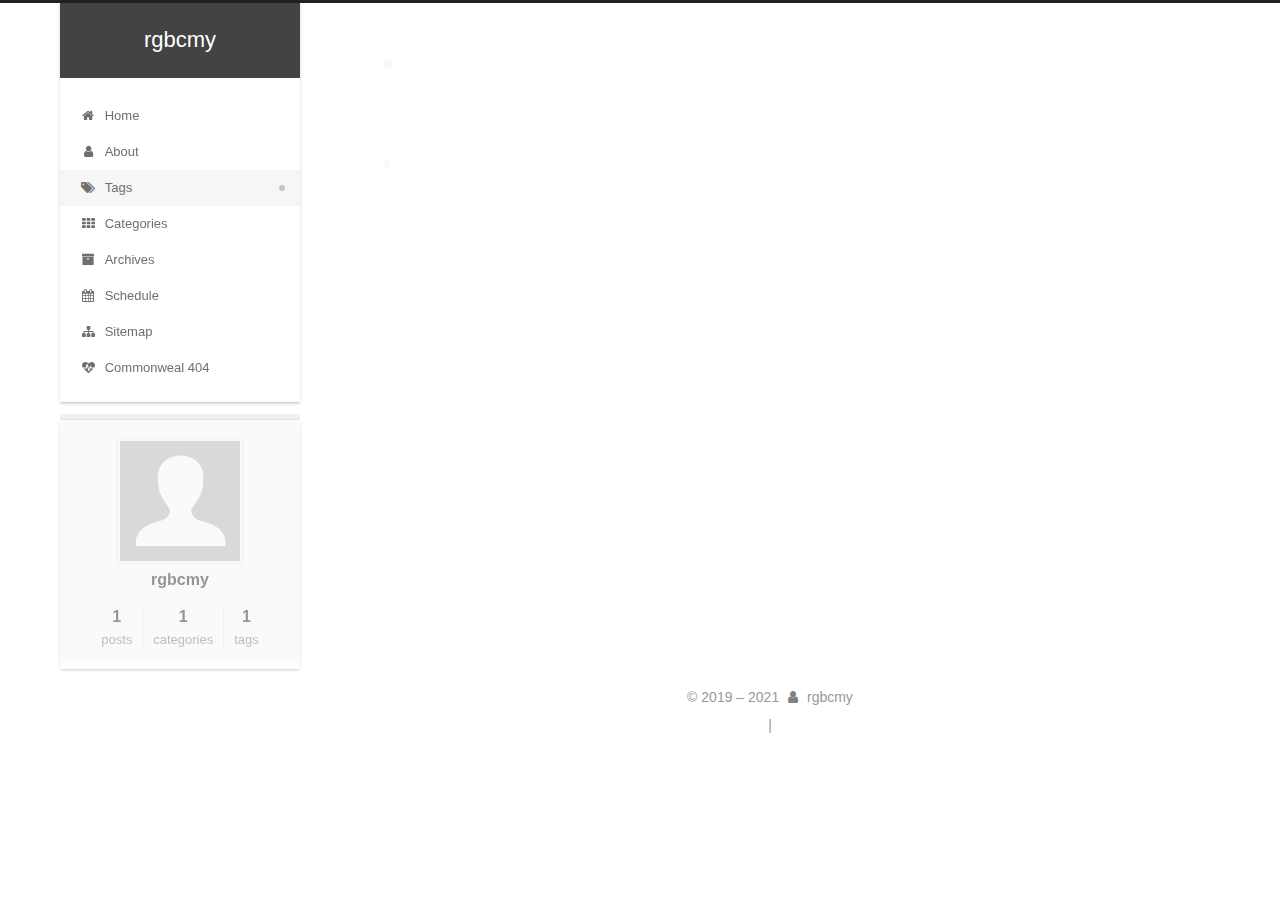
<file: tags/GIS/index.html>
<!DOCTYPE html>
<html lang="en">
<head>
  <meta charset="UTF-8">
<meta name="viewport" content="width=device-width, initial-scale=1, maximum-scale=2">
<meta name="theme-color" content="#222">
<meta name="generator" content="Hexo 5.2.0">
  <link rel="apple-touch-icon" sizes="180x180" href="/images/apple-touch-icon-next.png">
  <link rel="icon" type="image/png" sizes="32x32" href="/images/favicon-32x32-next.png">
  <link rel="icon" type="image/png" sizes="16x16" href="/images/favicon-16x16-next.png">
  <link rel="mask-icon" href="/images/logo.svg" color="#222">

<link rel="stylesheet" href="/css/main.css">


<link rel="stylesheet" href="/lib/font-awesome/css/font-awesome.min.css">

<script id="hexo-configurations">
    var NexT = window.NexT || {};
    var CONFIG = {"hostname":"example.com","root":"/","scheme":"Gemini","version":"7.8.0","exturl":false,"sidebar":{"position":"left","display":"post","padding":18,"offset":12,"onmobile":false},"copycode":{"enable":false,"show_result":false,"style":null},"back2top":{"enable":true,"sidebar":false,"scrollpercent":false},"bookmark":{"enable":false,"color":"#222","save":"auto"},"fancybox":false,"mediumzoom":false,"lazyload":false,"pangu":false,"comments":{"style":"tabs","active":null,"storage":true,"lazyload":false,"nav":null},"algolia":{"hits":{"per_page":10},"labels":{"input_placeholder":"Search for Posts","hits_empty":"We didn't find any results for the search: ${query}","hits_stats":"${hits} results found in ${time} ms"}},"localsearch":{"enable":false,"trigger":"auto","top_n_per_article":1,"unescape":false,"preload":false},"motion":{"enable":true,"async":false,"transition":{"post_block":"fadeIn","post_header":"slideDownIn","post_body":"slideDownIn","coll_header":"slideLeftIn","sidebar":"slideUpIn"}}};
  </script>

  <meta property="og:type" content="website">
<meta property="og:title" content="rgbcmy">
<meta property="og:url" content="http://example.com/tags/GIS/index.html">
<meta property="og:site_name" content="rgbcmy">
<meta property="og:locale" content="en_US">
<meta property="article:author" content="rgbcmy">
<meta name="twitter:card" content="summary">

<link rel="canonical" href="http://example.com/tags/GIS/">


<script id="page-configurations">
  // https://hexo.io/docs/variables.html
  CONFIG.page = {
    sidebar: "",
    isHome : false,
    isPost : false,
    lang   : 'en'
  };
</script>

  <title>Tag: GIS | rgbcmy</title>
  






  <noscript>
  <style>
  .use-motion .brand,
  .use-motion .menu-item,
  .sidebar-inner,
  .use-motion .post-block,
  .use-motion .pagination,
  .use-motion .comments,
  .use-motion .post-header,
  .use-motion .post-body,
  .use-motion .collection-header { opacity: initial; }

  .use-motion .site-title,
  .use-motion .site-subtitle {
    opacity: initial;
    top: initial;
  }

  .use-motion .logo-line-before i { left: initial; }
  .use-motion .logo-line-after i { right: initial; }
  </style>
</noscript>

</head>

<body itemscope itemtype="http://schema.org/WebPage">
  <div class="container use-motion">
    <div class="headband"></div>

    <header class="header" itemscope itemtype="http://schema.org/WPHeader">
      <div class="header-inner"><div class="site-brand-container">
  <div class="site-nav-toggle">
    <div class="toggle" aria-label="Toggle navigation bar">
      <span class="toggle-line toggle-line-first"></span>
      <span class="toggle-line toggle-line-middle"></span>
      <span class="toggle-line toggle-line-last"></span>
    </div>
  </div>

  <div class="site-meta">

    <a href="/" class="brand" rel="start">
      <span class="logo-line-before"><i></i></span>
      <h1 class="site-title">rgbcmy</h1>
      <span class="logo-line-after"><i></i></span>
    </a>
  </div>

  <div class="site-nav-right">
    <div class="toggle popup-trigger">
    </div>
  </div>
</div>




<nav class="site-nav">
  <ul id="menu" class="menu">
        <li class="menu-item menu-item-home">

    <a href="/" rel="section"><i class="fa fa-fw fa-home"></i>Home</a>

  </li>
        <li class="menu-item menu-item-about">

    <a href="/about/" rel="section"><i class="fa fa-fw fa-user"></i>About</a>

  </li>
        <li class="menu-item menu-item-tags">

    <a href="/tags/" rel="section"><i class="fa fa-fw fa-tags"></i>Tags</a>

  </li>
        <li class="menu-item menu-item-categories">

    <a href="/categories/" rel="section"><i class="fa fa-fw fa-th"></i>Categories</a>

  </li>
        <li class="menu-item menu-item-archives">

    <a href="/archives/" rel="section"><i class="fa fa-fw fa-archive"></i>Archives</a>

  </li>
        <li class="menu-item menu-item-schedule">

    <a href="/schedule/" rel="section"><i class="fa fa-fw fa-calendar"></i>Schedule</a>

  </li>
        <li class="menu-item menu-item-sitemap">

    <a href="/sitemap.xml" rel="section"><i class="fa fa-fw fa-sitemap"></i>Sitemap</a>

  </li>
        <li class="menu-item menu-item-commonweal">

    <a href="/404/" rel="section"><i class="fa fa-fw fa-heartbeat"></i>Commonweal 404</a>

  </li>
  </ul>
</nav>




</div>
    </header>

    
  <div class="back-to-top">
    <i class="fa fa-arrow-up"></i>
    <span>0%</span>
  </div>


    <main class="main">
      <div class="main-inner">
        <div class="content-wrap">
          

          <div class="content tag">
            

  
  
  
  <div class="post-block">
    <div class="posts-collapse">
      <div class="collection-title">
        <h2 class="collection-header">GIS
          <small>Tag</small>
        </h2>
      </div>

      
    <div class="collection-year">
      <span class="collection-header">2021</span>
    </div>

  <article itemscope itemtype="http://schema.org/Article">
    <header class="post-header">

      <div class="post-meta">
        <time itemprop="dateCreated"
              datetime="2021-03-08T17:14:11+08:00"
              content="2021-03-08">
          03-08
        </time>
      </div>

      <div class="post-title">
          <a class="post-title-link" href="/2021/03/08/CoordinateSystem/" itemprop="url">
            <span itemprop="name">GIS坐标系</span>
          </a>
      </div>

    </header>
  </article>

    </div>
  </div>
  
  
  

  



          </div>
          

<script>
  window.addEventListener('tabs:register', () => {
    let { activeClass } = CONFIG.comments;
    if (CONFIG.comments.storage) {
      activeClass = localStorage.getItem('comments_active') || activeClass;
    }
    if (activeClass) {
      let activeTab = document.querySelector(`a[href="#comment-${activeClass}"]`);
      if (activeTab) {
        activeTab.click();
      }
    }
  });
  if (CONFIG.comments.storage) {
    window.addEventListener('tabs:click', event => {
      if (!event.target.matches('.tabs-comment .tab-content .tab-pane')) return;
      let commentClass = event.target.classList[1];
      localStorage.setItem('comments_active', commentClass);
    });
  }
</script>

        </div>
          
  
  <div class="toggle sidebar-toggle">
    <span class="toggle-line toggle-line-first"></span>
    <span class="toggle-line toggle-line-middle"></span>
    <span class="toggle-line toggle-line-last"></span>
  </div>

  <aside class="sidebar">
    <div class="sidebar-inner">

      <ul class="sidebar-nav motion-element">
        <li class="sidebar-nav-toc">
          Table of Contents
        </li>
        <li class="sidebar-nav-overview">
          Overview
        </li>
      </ul>

      <!--noindex-->
      <div class="post-toc-wrap sidebar-panel">
      </div>
      <!--/noindex-->

      <div class="site-overview-wrap sidebar-panel">
        <div class="site-author motion-element" itemprop="author" itemscope itemtype="http://schema.org/Person">
    <img class="site-author-image" itemprop="image" alt="rgbcmy"
      src="/images/avatar.gif">
  <p class="site-author-name" itemprop="name">rgbcmy</p>
  <div class="site-description" itemprop="description"></div>
</div>
<div class="site-state-wrap motion-element">
  <nav class="site-state">
      <div class="site-state-item site-state-posts">
          <a href="/archives/">
        
          <span class="site-state-item-count">1</span>
          <span class="site-state-item-name">posts</span>
        </a>
      </div>
      <div class="site-state-item site-state-categories">
            <a href="/categories/">
          
        <span class="site-state-item-count">1</span>
        <span class="site-state-item-name">categories</span></a>
      </div>
      <div class="site-state-item site-state-tags">
            <a href="/tags/">
          
        <span class="site-state-item-count">1</span>
        <span class="site-state-item-name">tags</span></a>
      </div>
  </nav>
</div>



      </div>

    </div>
  </aside>
  <div id="sidebar-dimmer"></div>


      </div>
    </main>

    <footer class="footer">
      <div class="footer-inner">
        

        

<div class="copyright">
  
  &copy; 2019 – 
  <span itemprop="copyrightYear">2021</span>
  <span class="with-love">
    <i class="fa fa-user"></i>
  </span>
  <span class="author" itemprop="copyrightHolder">rgbcmy</span>
</div>

        
<div class="busuanzi-count">
  <script async src="https://busuanzi.ibruce.info/busuanzi/2.3/busuanzi.pure.mini.js"></script>
    <span class="post-meta-item" id="busuanzi_container_site_uv" style="display: none;">
      <span class="post-meta-item-icon">
        <i class="fa fa-user"></i>
      </span>
      <span class="site-uv" title="Total Visitors">
        <span id="busuanzi_value_site_uv"></span>
      </span>
    </span>
    <span class="post-meta-divider">|</span>
    <span class="post-meta-item" id="busuanzi_container_site_pv" style="display: none;">
      <span class="post-meta-item-icon">
        <i class="fa fa-eye"></i>
      </span>
      <span class="site-pv" title="Total Views">
        <span id="busuanzi_value_site_pv"></span>
      </span>
    </span>
</div>








      </div>
    </footer>
  </div>

  
  <script src="/lib/anime.min.js"></script>
  <script src="/lib/velocity/velocity.min.js"></script>
  <script src="/lib/velocity/velocity.ui.min.js"></script>

<script src="/js/utils.js"></script>

<script src="/js/motion.js"></script>


<script src="/js/schemes/pisces.js"></script>


<script src="/js/next-boot.js"></script>




  















  

  

</body>
</html>
</file>
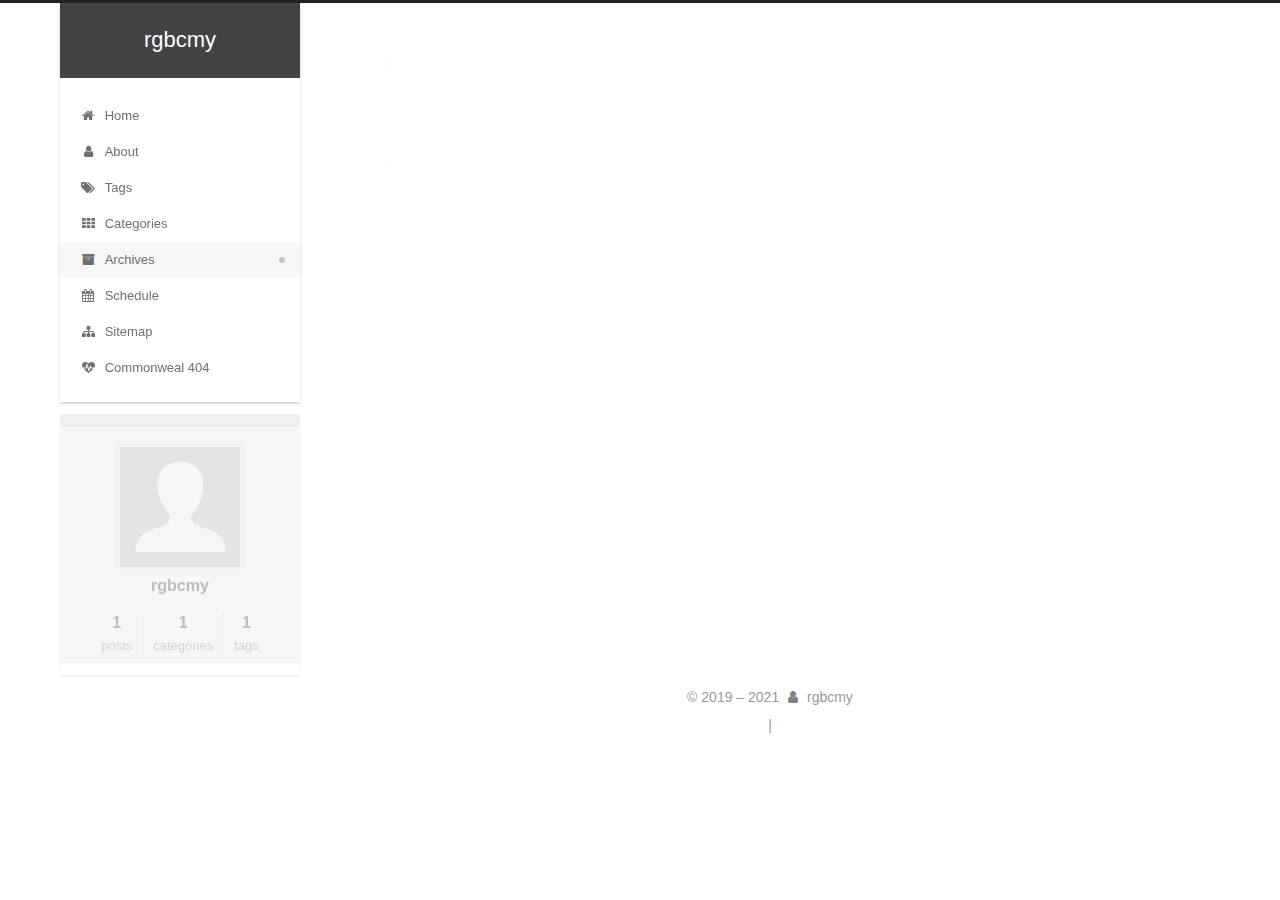
<file: archives/2021/03/index.html>
<!DOCTYPE html>
<html lang="en">
<head>
  <meta charset="UTF-8">
<meta name="viewport" content="width=device-width, initial-scale=1, maximum-scale=2">
<meta name="theme-color" content="#222">
<meta name="generator" content="Hexo 5.2.0">
  <link rel="apple-touch-icon" sizes="180x180" href="/images/apple-touch-icon-next.png">
  <link rel="icon" type="image/png" sizes="32x32" href="/images/favicon-32x32-next.png">
  <link rel="icon" type="image/png" sizes="16x16" href="/images/favicon-16x16-next.png">
  <link rel="mask-icon" href="/images/logo.svg" color="#222">

<link rel="stylesheet" href="/css/main.css">


<link rel="stylesheet" href="/lib/font-awesome/css/font-awesome.min.css">

<script id="hexo-configurations">
    var NexT = window.NexT || {};
    var CONFIG = {"hostname":"example.com","root":"/","scheme":"Gemini","version":"7.8.0","exturl":false,"sidebar":{"position":"left","display":"post","padding":18,"offset":12,"onmobile":false},"copycode":{"enable":false,"show_result":false,"style":null},"back2top":{"enable":true,"sidebar":false,"scrollpercent":false},"bookmark":{"enable":false,"color":"#222","save":"auto"},"fancybox":false,"mediumzoom":false,"lazyload":false,"pangu":false,"comments":{"style":"tabs","active":null,"storage":true,"lazyload":false,"nav":null},"algolia":{"hits":{"per_page":10},"labels":{"input_placeholder":"Search for Posts","hits_empty":"We didn't find any results for the search: ${query}","hits_stats":"${hits} results found in ${time} ms"}},"localsearch":{"enable":false,"trigger":"auto","top_n_per_article":1,"unescape":false,"preload":false},"motion":{"enable":true,"async":false,"transition":{"post_block":"fadeIn","post_header":"slideDownIn","post_body":"slideDownIn","coll_header":"slideLeftIn","sidebar":"slideUpIn"}}};
  </script>

  <meta property="og:type" content="website">
<meta property="og:title" content="rgbcmy">
<meta property="og:url" content="http://example.com/archives/2021/03/index.html">
<meta property="og:site_name" content="rgbcmy">
<meta property="og:locale" content="en_US">
<meta property="article:author" content="rgbcmy">
<meta name="twitter:card" content="summary">

<link rel="canonical" href="http://example.com/archives/2021/03/">


<script id="page-configurations">
  // https://hexo.io/docs/variables.html
  CONFIG.page = {
    sidebar: "",
    isHome : false,
    isPost : false,
    lang   : 'en'
  };
</script>

  <title>Archive | rgbcmy</title>
  






  <noscript>
  <style>
  .use-motion .brand,
  .use-motion .menu-item,
  .sidebar-inner,
  .use-motion .post-block,
  .use-motion .pagination,
  .use-motion .comments,
  .use-motion .post-header,
  .use-motion .post-body,
  .use-motion .collection-header { opacity: initial; }

  .use-motion .site-title,
  .use-motion .site-subtitle {
    opacity: initial;
    top: initial;
  }

  .use-motion .logo-line-before i { left: initial; }
  .use-motion .logo-line-after i { right: initial; }
  </style>
</noscript>

</head>

<body itemscope itemtype="http://schema.org/WebPage">
  <div class="container use-motion">
    <div class="headband"></div>

    <header class="header" itemscope itemtype="http://schema.org/WPHeader">
      <div class="header-inner"><div class="site-brand-container">
  <div class="site-nav-toggle">
    <div class="toggle" aria-label="Toggle navigation bar">
      <span class="toggle-line toggle-line-first"></span>
      <span class="toggle-line toggle-line-middle"></span>
      <span class="toggle-line toggle-line-last"></span>
    </div>
  </div>

  <div class="site-meta">

    <a href="/" class="brand" rel="start">
      <span class="logo-line-before"><i></i></span>
      <h1 class="site-title">rgbcmy</h1>
      <span class="logo-line-after"><i></i></span>
    </a>
  </div>

  <div class="site-nav-right">
    <div class="toggle popup-trigger">
    </div>
  </div>
</div>




<nav class="site-nav">
  <ul id="menu" class="menu">
        <li class="menu-item menu-item-home">

    <a href="/" rel="section"><i class="fa fa-fw fa-home"></i>Home</a>

  </li>
        <li class="menu-item menu-item-about">

    <a href="/about/" rel="section"><i class="fa fa-fw fa-user"></i>About</a>

  </li>
        <li class="menu-item menu-item-tags">

    <a href="/tags/" rel="section"><i class="fa fa-fw fa-tags"></i>Tags</a>

  </li>
        <li class="menu-item menu-item-categories">

    <a href="/categories/" rel="section"><i class="fa fa-fw fa-th"></i>Categories</a>

  </li>
        <li class="menu-item menu-item-archives">

    <a href="/archives/" rel="section"><i class="fa fa-fw fa-archive"></i>Archives</a>

  </li>
        <li class="menu-item menu-item-schedule">

    <a href="/schedule/" rel="section"><i class="fa fa-fw fa-calendar"></i>Schedule</a>

  </li>
        <li class="menu-item menu-item-sitemap">

    <a href="/sitemap.xml" rel="section"><i class="fa fa-fw fa-sitemap"></i>Sitemap</a>

  </li>
        <li class="menu-item menu-item-commonweal">

    <a href="/404/" rel="section"><i class="fa fa-fw fa-heartbeat"></i>Commonweal 404</a>

  </li>
  </ul>
</nav>




</div>
    </header>

    
  <div class="back-to-top">
    <i class="fa fa-arrow-up"></i>
    <span>0%</span>
  </div>


    <main class="main">
      <div class="main-inner">
        <div class="content-wrap">
          

          <div class="content archive">
            

  
  
  
  <div class="post-block">
    <div class="posts-collapse">
      <div class="collection-title">
        <span class="collection-header">Um..! 1 post. Keep on posting.</span>
      </div>

      
    <div class="collection-year">
      <span class="collection-header">2021</span>
    </div>

  <article itemscope itemtype="http://schema.org/Article">
    <header class="post-header">

      <div class="post-meta">
        <time itemprop="dateCreated"
              datetime="2021-03-08T17:14:11+08:00"
              content="2021-03-08">
          03-08
        </time>
      </div>

      <div class="post-title">
          <a class="post-title-link" href="/2021/03/08/CoordinateSystem/" itemprop="url">
            <span itemprop="name">GIS坐标系</span>
          </a>
      </div>

    </header>
  </article>


    </div>
  </div>
  
  
  

  



          </div>
          

<script>
  window.addEventListener('tabs:register', () => {
    let { activeClass } = CONFIG.comments;
    if (CONFIG.comments.storage) {
      activeClass = localStorage.getItem('comments_active') || activeClass;
    }
    if (activeClass) {
      let activeTab = document.querySelector(`a[href="#comment-${activeClass}"]`);
      if (activeTab) {
        activeTab.click();
      }
    }
  });
  if (CONFIG.comments.storage) {
    window.addEventListener('tabs:click', event => {
      if (!event.target.matches('.tabs-comment .tab-content .tab-pane')) return;
      let commentClass = event.target.classList[1];
      localStorage.setItem('comments_active', commentClass);
    });
  }
</script>

        </div>
          
  
  <div class="toggle sidebar-toggle">
    <span class="toggle-line toggle-line-first"></span>
    <span class="toggle-line toggle-line-middle"></span>
    <span class="toggle-line toggle-line-last"></span>
  </div>

  <aside class="sidebar">
    <div class="sidebar-inner">

      <ul class="sidebar-nav motion-element">
        <li class="sidebar-nav-toc">
          Table of Contents
        </li>
        <li class="sidebar-nav-overview">
          Overview
        </li>
      </ul>

      <!--noindex-->
      <div class="post-toc-wrap sidebar-panel">
      </div>
      <!--/noindex-->

      <div class="site-overview-wrap sidebar-panel">
        <div class="site-author motion-element" itemprop="author" itemscope itemtype="http://schema.org/Person">
    <img class="site-author-image" itemprop="image" alt="rgbcmy"
      src="/images/avatar.gif">
  <p class="site-author-name" itemprop="name">rgbcmy</p>
  <div class="site-description" itemprop="description"></div>
</div>
<div class="site-state-wrap motion-element">
  <nav class="site-state">
      <div class="site-state-item site-state-posts">
          <a href="/archives/">
        
          <span class="site-state-item-count">1</span>
          <span class="site-state-item-name">posts</span>
        </a>
      </div>
      <div class="site-state-item site-state-categories">
            <a href="/categories/">
          
        <span class="site-state-item-count">1</span>
        <span class="site-state-item-name">categories</span></a>
      </div>
      <div class="site-state-item site-state-tags">
            <a href="/tags/">
          
        <span class="site-state-item-count">1</span>
        <span class="site-state-item-name">tags</span></a>
      </div>
  </nav>
</div>



      </div>

    </div>
  </aside>
  <div id="sidebar-dimmer"></div>


      </div>
    </main>

    <footer class="footer">
      <div class="footer-inner">
        

        

<div class="copyright">
  
  &copy; 2019 – 
  <span itemprop="copyrightYear">2021</span>
  <span class="with-love">
    <i class="fa fa-user"></i>
  </span>
  <span class="author" itemprop="copyrightHolder">rgbcmy</span>
</div>

        
<div class="busuanzi-count">
  <script async src="https://busuanzi.ibruce.info/busuanzi/2.3/busuanzi.pure.mini.js"></script>
    <span class="post-meta-item" id="busuanzi_container_site_uv" style="display: none;">
      <span class="post-meta-item-icon">
        <i class="fa fa-user"></i>
      </span>
      <span class="site-uv" title="Total Visitors">
        <span id="busuanzi_value_site_uv"></span>
      </span>
    </span>
    <span class="post-meta-divider">|</span>
    <span class="post-meta-item" id="busuanzi_container_site_pv" style="display: none;">
      <span class="post-meta-item-icon">
        <i class="fa fa-eye"></i>
      </span>
      <span class="site-pv" title="Total Views">
        <span id="busuanzi_value_site_pv"></span>
      </span>
    </span>
</div>








      </div>
    </footer>
  </div>

  
  <script src="/lib/anime.min.js"></script>
  <script src="/lib/velocity/velocity.min.js"></script>
  <script src="/lib/velocity/velocity.ui.min.js"></script>

<script src="/js/utils.js"></script>

<script src="/js/motion.js"></script>


<script src="/js/schemes/pisces.js"></script>


<script src="/js/next-boot.js"></script>




  















  

  

</body>
</html>
</file>
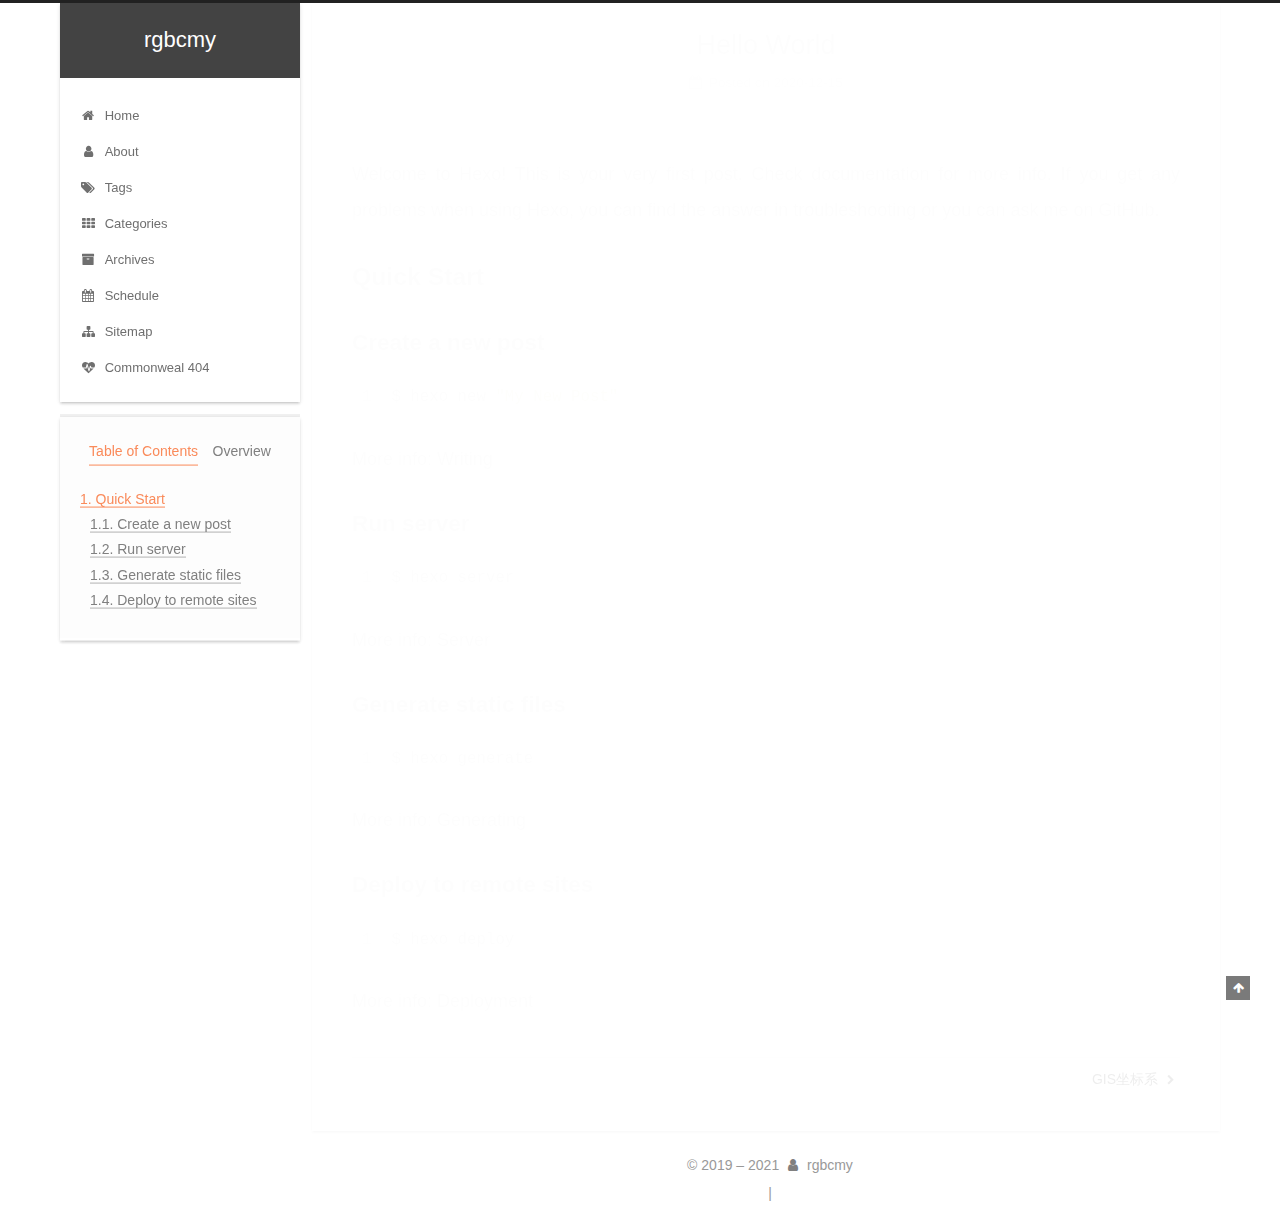
<file: 2020/12/15/hello-world/index.html>
<!DOCTYPE html>
<html lang="en">
<head>
  <meta charset="UTF-8">
<meta name="viewport" content="width=device-width, initial-scale=1, maximum-scale=2">
<meta name="theme-color" content="#222">
<meta name="generator" content="Hexo 5.2.0">
  <link rel="apple-touch-icon" sizes="180x180" href="/images/apple-touch-icon-next.png">
  <link rel="icon" type="image/png" sizes="32x32" href="/images/favicon-32x32-next.png">
  <link rel="icon" type="image/png" sizes="16x16" href="/images/favicon-16x16-next.png">
  <link rel="mask-icon" href="/images/logo.svg" color="#222">

<link rel="stylesheet" href="/css/main.css">


<link rel="stylesheet" href="/lib/font-awesome/css/font-awesome.min.css">

<script id="hexo-configurations">
    var NexT = window.NexT || {};
    var CONFIG = {"hostname":"example.com","root":"/","scheme":"Gemini","version":"7.8.0","exturl":false,"sidebar":{"position":"left","display":"post","padding":18,"offset":12,"onmobile":false},"copycode":{"enable":false,"show_result":false,"style":null},"back2top":{"enable":true,"sidebar":false,"scrollpercent":false},"bookmark":{"enable":false,"color":"#222","save":"auto"},"fancybox":false,"mediumzoom":false,"lazyload":false,"pangu":false,"comments":{"style":"tabs","active":null,"storage":true,"lazyload":false,"nav":null},"algolia":{"hits":{"per_page":10},"labels":{"input_placeholder":"Search for Posts","hits_empty":"We didn't find any results for the search: ${query}","hits_stats":"${hits} results found in ${time} ms"}},"localsearch":{"enable":false,"trigger":"auto","top_n_per_article":1,"unescape":false,"preload":false},"motion":{"enable":true,"async":false,"transition":{"post_block":"fadeIn","post_header":"slideDownIn","post_body":"slideDownIn","coll_header":"slideLeftIn","sidebar":"slideUpIn"}}};
  </script>

  <meta name="description" content="Welcome to Hexo! This is your very first post. Check documentation for more info. If you get any problems when using Hexo, you can find the answer in troubleshooting or you can ask me on GitHub. Quick">
<meta property="og:type" content="article">
<meta property="og:title" content="Hello World">
<meta property="og:url" content="http://example.com/2020/12/15/hello-world/index.html">
<meta property="og:site_name" content="rgbcmy">
<meta property="og:description" content="Welcome to Hexo! This is your very first post. Check documentation for more info. If you get any problems when using Hexo, you can find the answer in troubleshooting or you can ask me on GitHub. Quick">
<meta property="og:locale" content="en_US">
<meta property="article:published_time" content="2020-12-15T06:47:15.849Z">
<meta property="article:modified_time" content="2020-12-15T06:47:15.849Z">
<meta property="article:author" content="rgbcmy">
<meta name="twitter:card" content="summary">

<link rel="canonical" href="http://example.com/2020/12/15/hello-world/">


<script id="page-configurations">
  // https://hexo.io/docs/variables.html
  CONFIG.page = {
    sidebar: "",
    isHome : false,
    isPost : true,
    lang   : 'en'
  };
</script>

  <title>Hello World | rgbcmy</title>
  






  <noscript>
  <style>
  .use-motion .brand,
  .use-motion .menu-item,
  .sidebar-inner,
  .use-motion .post-block,
  .use-motion .pagination,
  .use-motion .comments,
  .use-motion .post-header,
  .use-motion .post-body,
  .use-motion .collection-header { opacity: initial; }

  .use-motion .site-title,
  .use-motion .site-subtitle {
    opacity: initial;
    top: initial;
  }

  .use-motion .logo-line-before i { left: initial; }
  .use-motion .logo-line-after i { right: initial; }
  </style>
</noscript>

</head>

<body itemscope itemtype="http://schema.org/WebPage">
  <div class="container use-motion">
    <div class="headband"></div>

    <header class="header" itemscope itemtype="http://schema.org/WPHeader">
      <div class="header-inner"><div class="site-brand-container">
  <div class="site-nav-toggle">
    <div class="toggle" aria-label="Toggle navigation bar">
      <span class="toggle-line toggle-line-first"></span>
      <span class="toggle-line toggle-line-middle"></span>
      <span class="toggle-line toggle-line-last"></span>
    </div>
  </div>

  <div class="site-meta">

    <a href="/" class="brand" rel="start">
      <span class="logo-line-before"><i></i></span>
      <h1 class="site-title">rgbcmy</h1>
      <span class="logo-line-after"><i></i></span>
    </a>
  </div>

  <div class="site-nav-right">
    <div class="toggle popup-trigger">
    </div>
  </div>
</div>




<nav class="site-nav">
  <ul id="menu" class="menu">
        <li class="menu-item menu-item-home">

    <a href="/" rel="section"><i class="fa fa-fw fa-home"></i>Home</a>

  </li>
        <li class="menu-item menu-item-about">

    <a href="/about/" rel="section"><i class="fa fa-fw fa-user"></i>About</a>

  </li>
        <li class="menu-item menu-item-tags">

    <a href="/tags/" rel="section"><i class="fa fa-fw fa-tags"></i>Tags</a>

  </li>
        <li class="menu-item menu-item-categories">

    <a href="/categories/" rel="section"><i class="fa fa-fw fa-th"></i>Categories</a>

  </li>
        <li class="menu-item menu-item-archives">

    <a href="/archives/" rel="section"><i class="fa fa-fw fa-archive"></i>Archives</a>

  </li>
        <li class="menu-item menu-item-schedule">

    <a href="/schedule/" rel="section"><i class="fa fa-fw fa-calendar"></i>Schedule</a>

  </li>
        <li class="menu-item menu-item-sitemap">

    <a href="/sitemap.xml" rel="section"><i class="fa fa-fw fa-sitemap"></i>Sitemap</a>

  </li>
        <li class="menu-item menu-item-commonweal">

    <a href="/404/" rel="section"><i class="fa fa-fw fa-heartbeat"></i>Commonweal 404</a>

  </li>
  </ul>
</nav>




</div>
    </header>

    
  <div class="back-to-top">
    <i class="fa fa-arrow-up"></i>
    <span>0%</span>
  </div>


    <main class="main">
      <div class="main-inner">
        <div class="content-wrap">
          

          <div class="content post posts-expand">
            

    
  
  
  <article itemscope itemtype="http://schema.org/Article" class="post-block" lang="en">
    <link itemprop="mainEntityOfPage" href="http://example.com/2020/12/15/hello-world/">

    <span hidden itemprop="author" itemscope itemtype="http://schema.org/Person">
      <meta itemprop="image" content="/images/avatar.gif">
      <meta itemprop="name" content="rgbcmy">
      <meta itemprop="description" content="">
    </span>

    <span hidden itemprop="publisher" itemscope itemtype="http://schema.org/Organization">
      <meta itemprop="name" content="rgbcmy">
    </span>
      <header class="post-header">
        <h1 class="post-title" itemprop="name headline">
          Hello World
        </h1>

        <div class="post-meta">
            <span class="post-meta-item">
              <span class="post-meta-item-icon">
                <i class="fa fa-calendar-o"></i>
              </span>
              <span class="post-meta-item-text">Posted on</span>

              <time title="Created: 2020-12-15 14:47:15" itemprop="dateCreated datePublished" datetime="2020-12-15T14:47:15+08:00">2020-12-15</time>
            </span>

          
            <span class="post-meta-item" title="Views" id="busuanzi_container_page_pv" style="display: none;">
              <span class="post-meta-item-icon">
                <i class="fa fa-eye"></i>
              </span>
              <span class="post-meta-item-text">Views: </span>
              <span id="busuanzi_value_page_pv"></span>
            </span>

        </div>
      </header>

    
    
    
    <div class="post-body" itemprop="articleBody">

      
        <p>Welcome to <a target="_blank" rel="noopener" href="https://hexo.io/">Hexo</a>! This is your very first post. Check <a target="_blank" rel="noopener" href="https://hexo.io/docs/">documentation</a> for more info. If you get any problems when using Hexo, you can find the answer in <a target="_blank" rel="noopener" href="https://hexo.io/docs/troubleshooting.html">troubleshooting</a> or you can ask me on <a target="_blank" rel="noopener" href="https://github.com/hexojs/hexo/issues">GitHub</a>.</p>
<h2 id="Quick-Start"><a href="#Quick-Start" class="headerlink" title="Quick Start"></a>Quick Start</h2><h3 id="Create-a-new-post"><a href="#Create-a-new-post" class="headerlink" title="Create a new post"></a>Create a new post</h3><figure class="highlight bash"><table><tr><td class="gutter"><pre><span class="line">1</span><br></pre></td><td class="code"><pre><span class="line">$ hexo new <span class="string">&quot;My New Post&quot;</span></span><br></pre></td></tr></table></figure>

<p>More info: <a target="_blank" rel="noopener" href="https://hexo.io/docs/writing.html">Writing</a></p>
<h3 id="Run-server"><a href="#Run-server" class="headerlink" title="Run server"></a>Run server</h3><figure class="highlight bash"><table><tr><td class="gutter"><pre><span class="line">1</span><br></pre></td><td class="code"><pre><span class="line">$ hexo server</span><br></pre></td></tr></table></figure>

<p>More info: <a target="_blank" rel="noopener" href="https://hexo.io/docs/server.html">Server</a></p>
<h3 id="Generate-static-files"><a href="#Generate-static-files" class="headerlink" title="Generate static files"></a>Generate static files</h3><figure class="highlight bash"><table><tr><td class="gutter"><pre><span class="line">1</span><br></pre></td><td class="code"><pre><span class="line">$ hexo generate</span><br></pre></td></tr></table></figure>

<p>More info: <a target="_blank" rel="noopener" href="https://hexo.io/docs/generating.html">Generating</a></p>
<h3 id="Deploy-to-remote-sites"><a href="#Deploy-to-remote-sites" class="headerlink" title="Deploy to remote sites"></a>Deploy to remote sites</h3><figure class="highlight bash"><table><tr><td class="gutter"><pre><span class="line">1</span><br></pre></td><td class="code"><pre><span class="line">$ hexo deploy</span><br></pre></td></tr></table></figure>

<p>More info: <a target="_blank" rel="noopener" href="https://hexo.io/docs/one-command-deployment.html">Deployment</a></p>

    </div>

    
    
    

      <footer class="post-footer">

        


        
    <div class="post-nav">
      <div class="post-nav-item"></div>
      <div class="post-nav-item">
    <a href="/2021/03/08/CoordinateSystem/" rel="next" title="GIS坐标系">
      GIS坐标系 <i class="fa fa-chevron-right"></i>
    </a></div>
    </div>
      </footer>
    
  </article>
  
  
  



          </div>
          

<script>
  window.addEventListener('tabs:register', () => {
    let { activeClass } = CONFIG.comments;
    if (CONFIG.comments.storage) {
      activeClass = localStorage.getItem('comments_active') || activeClass;
    }
    if (activeClass) {
      let activeTab = document.querySelector(`a[href="#comment-${activeClass}"]`);
      if (activeTab) {
        activeTab.click();
      }
    }
  });
  if (CONFIG.comments.storage) {
    window.addEventListener('tabs:click', event => {
      if (!event.target.matches('.tabs-comment .tab-content .tab-pane')) return;
      let commentClass = event.target.classList[1];
      localStorage.setItem('comments_active', commentClass);
    });
  }
</script>

        </div>
          
  
  <div class="toggle sidebar-toggle">
    <span class="toggle-line toggle-line-first"></span>
    <span class="toggle-line toggle-line-middle"></span>
    <span class="toggle-line toggle-line-last"></span>
  </div>

  <aside class="sidebar">
    <div class="sidebar-inner">

      <ul class="sidebar-nav motion-element">
        <li class="sidebar-nav-toc">
          Table of Contents
        </li>
        <li class="sidebar-nav-overview">
          Overview
        </li>
      </ul>

      <!--noindex-->
      <div class="post-toc-wrap sidebar-panel">
          <div class="post-toc motion-element"><ol class="nav"><li class="nav-item nav-level-2"><a class="nav-link" href="#Quick-Start"><span class="nav-number">1.</span> <span class="nav-text">Quick Start</span></a><ol class="nav-child"><li class="nav-item nav-level-3"><a class="nav-link" href="#Create-a-new-post"><span class="nav-number">1.1.</span> <span class="nav-text">Create a new post</span></a></li><li class="nav-item nav-level-3"><a class="nav-link" href="#Run-server"><span class="nav-number">1.2.</span> <span class="nav-text">Run server</span></a></li><li class="nav-item nav-level-3"><a class="nav-link" href="#Generate-static-files"><span class="nav-number">1.3.</span> <span class="nav-text">Generate static files</span></a></li><li class="nav-item nav-level-3"><a class="nav-link" href="#Deploy-to-remote-sites"><span class="nav-number">1.4.</span> <span class="nav-text">Deploy to remote sites</span></a></li></ol></li></ol></div>
      </div>
      <!--/noindex-->

      <div class="site-overview-wrap sidebar-panel">
        <div class="site-author motion-element" itemprop="author" itemscope itemtype="http://schema.org/Person">
    <img class="site-author-image" itemprop="image" alt="rgbcmy"
      src="/images/avatar.gif">
  <p class="site-author-name" itemprop="name">rgbcmy</p>
  <div class="site-description" itemprop="description"></div>
</div>
<div class="site-state-wrap motion-element">
  <nav class="site-state">
      <div class="site-state-item site-state-posts">
          <a href="/archives/">
        
          <span class="site-state-item-count">2</span>
          <span class="site-state-item-name">posts</span>
        </a>
      </div>
      <div class="site-state-item site-state-categories">
            <a href="/categories/">
          
        <span class="site-state-item-count">1</span>
        <span class="site-state-item-name">categories</span></a>
      </div>
      <div class="site-state-item site-state-tags">
            <a href="/tags/">
          
        <span class="site-state-item-count">1</span>
        <span class="site-state-item-name">tags</span></a>
      </div>
  </nav>
</div>



      </div>

    </div>
  </aside>
  <div id="sidebar-dimmer"></div>


      </div>
    </main>

    <footer class="footer">
      <div class="footer-inner">
        

        

<div class="copyright">
  
  &copy; 2019 – 
  <span itemprop="copyrightYear">2021</span>
  <span class="with-love">
    <i class="fa fa-user"></i>
  </span>
  <span class="author" itemprop="copyrightHolder">rgbcmy</span>
</div>

        
<div class="busuanzi-count">
  <script async src="https://busuanzi.ibruce.info/busuanzi/2.3/busuanzi.pure.mini.js"></script>
    <span class="post-meta-item" id="busuanzi_container_site_uv" style="display: none;">
      <span class="post-meta-item-icon">
        <i class="fa fa-user"></i>
      </span>
      <span class="site-uv" title="Total Visitors">
        <span id="busuanzi_value_site_uv"></span>
      </span>
    </span>
    <span class="post-meta-divider">|</span>
    <span class="post-meta-item" id="busuanzi_container_site_pv" style="display: none;">
      <span class="post-meta-item-icon">
        <i class="fa fa-eye"></i>
      </span>
      <span class="site-pv" title="Total Views">
        <span id="busuanzi_value_site_pv"></span>
      </span>
    </span>
</div>








      </div>
    </footer>
  </div>

  
  <script src="/lib/anime.min.js"></script>
  <script src="/lib/velocity/velocity.min.js"></script>
  <script src="/lib/velocity/velocity.ui.min.js"></script>

<script src="/js/utils.js"></script>

<script src="/js/motion.js"></script>


<script src="/js/schemes/pisces.js"></script>


<script src="/js/next-boot.js"></script>




  















  

  

</body>
</html>
</file>
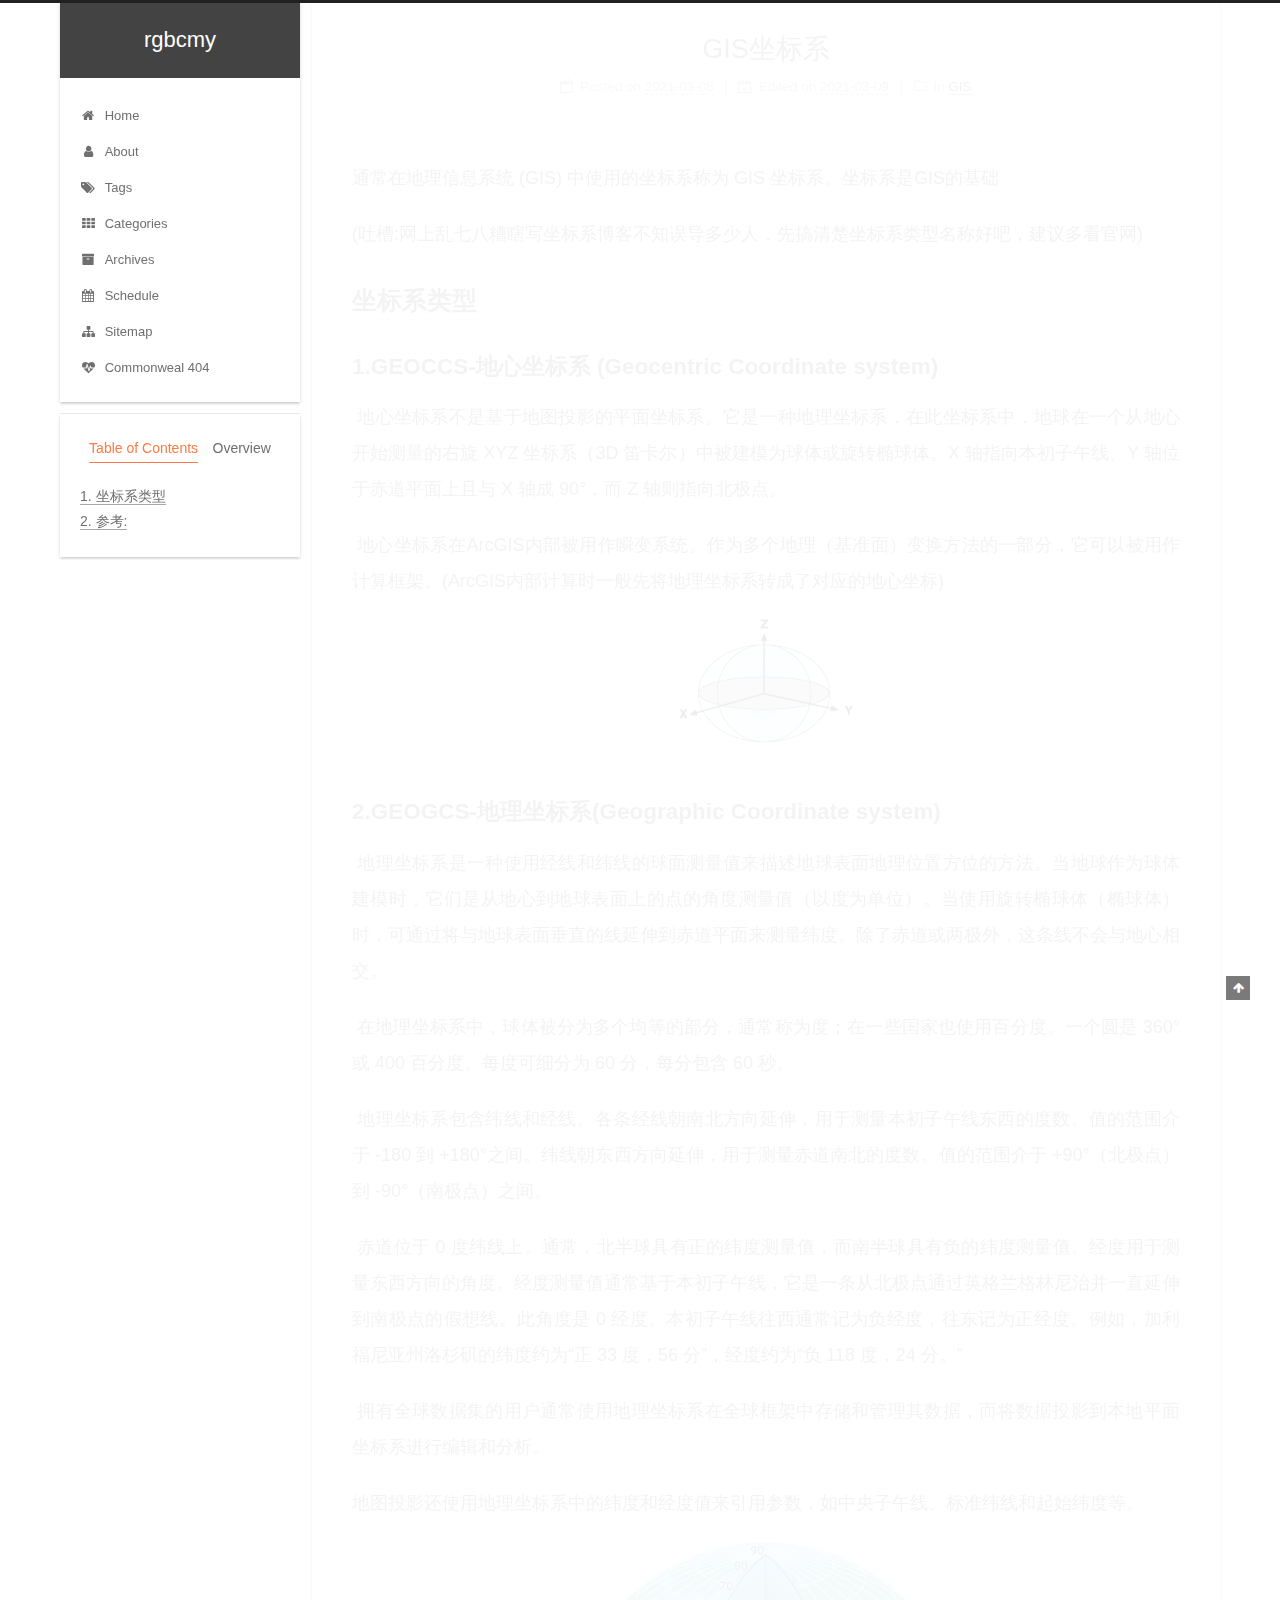
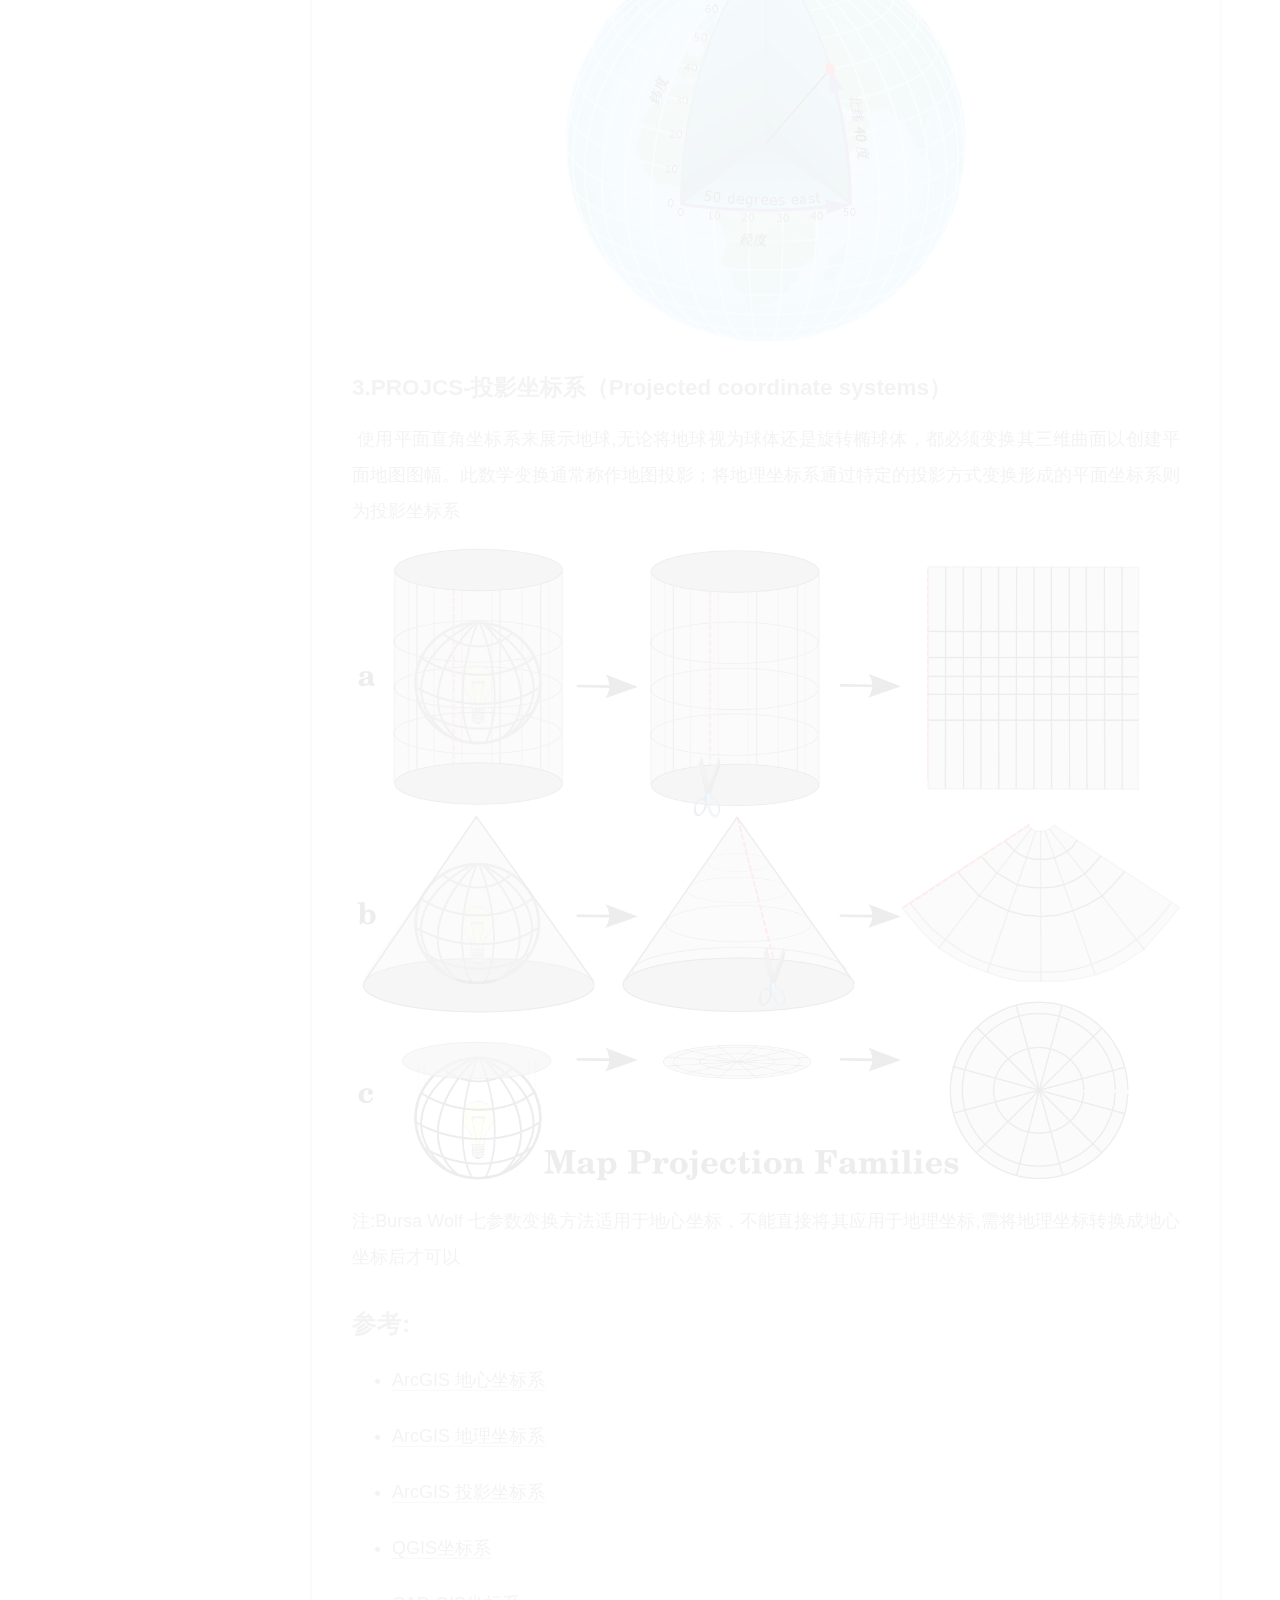
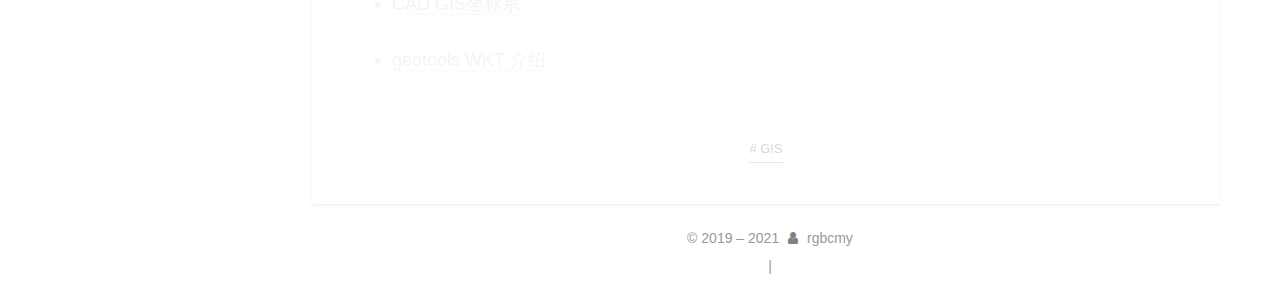
<file: 2021/03/08/CoordinateSystem/index.html>
<!DOCTYPE html>
<html lang="en">
<head>
  <meta charset="UTF-8">
<meta name="viewport" content="width=device-width, initial-scale=1, maximum-scale=2">
<meta name="theme-color" content="#222">
<meta name="generator" content="Hexo 5.2.0">
  <link rel="apple-touch-icon" sizes="180x180" href="/images/apple-touch-icon-next.png">
  <link rel="icon" type="image/png" sizes="32x32" href="/images/favicon-32x32-next.png">
  <link rel="icon" type="image/png" sizes="16x16" href="/images/favicon-16x16-next.png">
  <link rel="mask-icon" href="/images/logo.svg" color="#222">

<link rel="stylesheet" href="/css/main.css">


<link rel="stylesheet" href="/lib/font-awesome/css/font-awesome.min.css">

<script id="hexo-configurations">
    var NexT = window.NexT || {};
    var CONFIG = {"hostname":"example.com","root":"/","scheme":"Gemini","version":"7.8.0","exturl":false,"sidebar":{"position":"left","display":"post","padding":18,"offset":12,"onmobile":false},"copycode":{"enable":false,"show_result":false,"style":null},"back2top":{"enable":true,"sidebar":false,"scrollpercent":false},"bookmark":{"enable":false,"color":"#222","save":"auto"},"fancybox":false,"mediumzoom":false,"lazyload":false,"pangu":false,"comments":{"style":"tabs","active":null,"storage":true,"lazyload":false,"nav":null},"algolia":{"hits":{"per_page":10},"labels":{"input_placeholder":"Search for Posts","hits_empty":"We didn't find any results for the search: ${query}","hits_stats":"${hits} results found in ${time} ms"}},"localsearch":{"enable":false,"trigger":"auto","top_n_per_article":1,"unescape":false,"preload":false},"motion":{"enable":true,"async":false,"transition":{"post_block":"fadeIn","post_header":"slideDownIn","post_body":"slideDownIn","coll_header":"slideLeftIn","sidebar":"slideUpIn"}}};
  </script>

  <meta name="description" content="通常在地理信息系统 (GIS) 中使用的坐标系称为 GIS 坐标系。坐标系是GIS的基础 (吐槽:网上乱七八糟瞎写坐标系博客不知误导多少人，先搞清楚坐标系类型名称好吧，建议多看官网) 坐标系类型1.GEOCCS-地心坐标系 (Geocentric Coordinate system)​        地心坐标系不是基于地图投影的平面坐标系。它是一种地理坐标系，在此坐标系中，地球在一个从地心开始测量">
<meta property="og:type" content="article">
<meta property="og:title" content="GIS坐标系">
<meta property="og:url" content="http://example.com/2021/03/08/CoordinateSystem/index.html">
<meta property="og:site_name" content="rgbcmy">
<meta property="og:description" content="通常在地理信息系统 (GIS) 中使用的坐标系称为 GIS 坐标系。坐标系是GIS的基础 (吐槽:网上乱七八糟瞎写坐标系博客不知误导多少人，先搞清楚坐标系类型名称好吧，建议多看官网) 坐标系类型1.GEOCCS-地心坐标系 (Geocentric Coordinate system)​        地心坐标系不是基于地图投影的平面坐标系。它是一种地理坐标系，在此坐标系中，地球在一个从地心开始测量">
<meta property="og:locale" content="en_US">
<meta property="og:image" content="http://example.com/2021/03/08/CoordinateSystem/%E5%9C%B0%E5%BF%83%E5%9D%90%E6%A0%87%E7%B3%BB.gif">
<meta property="og:image" content="http://example.com/2021/03/08/CoordinateSystem/%E5%9C%B0%E7%90%86%E5%9D%90%E6%A0%87%E7%B3%BB.gif">
<meta property="og:image" content="http://example.com/2021/03/08/CoordinateSystem/%E5%9C%B0%E5%9B%BE%E6%8A%95%E5%BD%B1%E5%AE%B6%E6%97%8F.png">
<meta property="article:published_time" content="2021-03-08T09:14:11.552Z">
<meta property="article:modified_time" content="2021-03-09T04:54:44.230Z">
<meta property="article:author" content="rgbcmy">
<meta property="article:tag" content="GIS">
<meta name="twitter:card" content="summary">
<meta name="twitter:image" content="http://example.com/2021/03/08/CoordinateSystem/%E5%9C%B0%E5%BF%83%E5%9D%90%E6%A0%87%E7%B3%BB.gif">

<link rel="canonical" href="http://example.com/2021/03/08/CoordinateSystem/">


<script id="page-configurations">
  // https://hexo.io/docs/variables.html
  CONFIG.page = {
    sidebar: "",
    isHome : false,
    isPost : true,
    lang   : 'en'
  };
</script>

  <title>GIS坐标系 | rgbcmy</title>
  






  <noscript>
  <style>
  .use-motion .brand,
  .use-motion .menu-item,
  .sidebar-inner,
  .use-motion .post-block,
  .use-motion .pagination,
  .use-motion .comments,
  .use-motion .post-header,
  .use-motion .post-body,
  .use-motion .collection-header { opacity: initial; }

  .use-motion .site-title,
  .use-motion .site-subtitle {
    opacity: initial;
    top: initial;
  }

  .use-motion .logo-line-before i { left: initial; }
  .use-motion .logo-line-after i { right: initial; }
  </style>
</noscript>

</head>

<body itemscope itemtype="http://schema.org/WebPage">
  <div class="container use-motion">
    <div class="headband"></div>

    <header class="header" itemscope itemtype="http://schema.org/WPHeader">
      <div class="header-inner"><div class="site-brand-container">
  <div class="site-nav-toggle">
    <div class="toggle" aria-label="Toggle navigation bar">
      <span class="toggle-line toggle-line-first"></span>
      <span class="toggle-line toggle-line-middle"></span>
      <span class="toggle-line toggle-line-last"></span>
    </div>
  </div>

  <div class="site-meta">

    <a href="/" class="brand" rel="start">
      <span class="logo-line-before"><i></i></span>
      <h1 class="site-title">rgbcmy</h1>
      <span class="logo-line-after"><i></i></span>
    </a>
  </div>

  <div class="site-nav-right">
    <div class="toggle popup-trigger">
    </div>
  </div>
</div>




<nav class="site-nav">
  <ul id="menu" class="menu">
        <li class="menu-item menu-item-home">

    <a href="/" rel="section"><i class="fa fa-fw fa-home"></i>Home</a>

  </li>
        <li class="menu-item menu-item-about">

    <a href="/about/" rel="section"><i class="fa fa-fw fa-user"></i>About</a>

  </li>
        <li class="menu-item menu-item-tags">

    <a href="/tags/" rel="section"><i class="fa fa-fw fa-tags"></i>Tags</a>

  </li>
        <li class="menu-item menu-item-categories">

    <a href="/categories/" rel="section"><i class="fa fa-fw fa-th"></i>Categories</a>

  </li>
        <li class="menu-item menu-item-archives">

    <a href="/archives/" rel="section"><i class="fa fa-fw fa-archive"></i>Archives</a>

  </li>
        <li class="menu-item menu-item-schedule">

    <a href="/schedule/" rel="section"><i class="fa fa-fw fa-calendar"></i>Schedule</a>

  </li>
        <li class="menu-item menu-item-sitemap">

    <a href="/sitemap.xml" rel="section"><i class="fa fa-fw fa-sitemap"></i>Sitemap</a>

  </li>
        <li class="menu-item menu-item-commonweal">

    <a href="/404/" rel="section"><i class="fa fa-fw fa-heartbeat"></i>Commonweal 404</a>

  </li>
  </ul>
</nav>




</div>
    </header>

    
  <div class="back-to-top">
    <i class="fa fa-arrow-up"></i>
    <span>0%</span>
  </div>


    <main class="main">
      <div class="main-inner">
        <div class="content-wrap">
          

          <div class="content post posts-expand">
            

    
  
  
  <article itemscope itemtype="http://schema.org/Article" class="post-block" lang="en">
    <link itemprop="mainEntityOfPage" href="http://example.com/2021/03/08/CoordinateSystem/">

    <span hidden itemprop="author" itemscope itemtype="http://schema.org/Person">
      <meta itemprop="image" content="/images/avatar.gif">
      <meta itemprop="name" content="rgbcmy">
      <meta itemprop="description" content="">
    </span>

    <span hidden itemprop="publisher" itemscope itemtype="http://schema.org/Organization">
      <meta itemprop="name" content="rgbcmy">
    </span>
      <header class="post-header">
        <h1 class="post-title" itemprop="name headline">
          GIS坐标系
        </h1>

        <div class="post-meta">
            <span class="post-meta-item">
              <span class="post-meta-item-icon">
                <i class="fa fa-calendar-o"></i>
              </span>
              <span class="post-meta-item-text">Posted on</span>

              <time title="Created: 2021-03-08 17:14:11" itemprop="dateCreated datePublished" datetime="2021-03-08T17:14:11+08:00">2021-03-08</time>
            </span>
              <span class="post-meta-item">
                <span class="post-meta-item-icon">
                  <i class="fa fa-calendar-check-o"></i>
                </span>
                <span class="post-meta-item-text">Edited on</span>
                <time title="Modified: 2021-03-09 12:54:44" itemprop="dateModified" datetime="2021-03-09T12:54:44+08:00">2021-03-09</time>
              </span>
            <span class="post-meta-item">
              <span class="post-meta-item-icon">
                <i class="fa fa-folder-o"></i>
              </span>
              <span class="post-meta-item-text">In</span>
                <span itemprop="about" itemscope itemtype="http://schema.org/Thing">
                  <a href="/categories/GIS/" itemprop="url" rel="index"><span itemprop="name">GIS</span></a>
                </span>
            </span>

          
            <span class="post-meta-item" title="Views" id="busuanzi_container_page_pv" style="display: none;">
              <span class="post-meta-item-icon">
                <i class="fa fa-eye"></i>
              </span>
              <span class="post-meta-item-text">Views: </span>
              <span id="busuanzi_value_page_pv"></span>
            </span>

        </div>
      </header>

    
    
    
    <div class="post-body" itemprop="articleBody">

      
        <p>通常在地理信息系统 (GIS) 中使用的坐标系称为 GIS 坐标系。坐标系是GIS的基础</p>
<p>(吐槽:网上乱七八糟瞎写坐标系博客不知误导多少人，先搞清楚坐标系类型名称好吧，建议多看官网)</p>
<h2 id="坐标系类型"><a href="#坐标系类型" class="headerlink" title="坐标系类型"></a>坐标系类型</h2><h3 id="1-GEOCCS-地心坐标系-Geocentric-Coordinate-system"><a href="#1-GEOCCS-地心坐标系-Geocentric-Coordinate-system" class="headerlink" title="1.GEOCCS-地心坐标系 (Geocentric Coordinate system)"></a>1.GEOCCS-地心坐标系 (Geocentric Coordinate system)</h3><p>​        地心坐标系不是基于地图投影的平面坐标系。它是一种地理坐标系，在此坐标系中，地球在一个从地心开始测量的右旋 XYZ 坐标系（3D 笛卡尔）中被建模为球体或旋转椭球体。X 轴指向本初子午线、Y 轴位于赤道平面上且与 X 轴成 90°，而 Z 轴则指向北极点。</p>
<p>​        地心坐标系在ArcGIS内部被用作瞬变系统。作为多个地理（基准面）变换方法的一部分，它可以被用作计算框架。(ArcGIS内部计算时一般先将地理坐标系转成了对应的地心坐标)</p>
<img src="/2021/03/08/CoordinateSystem/%E5%9C%B0%E5%BF%83%E5%9D%90%E6%A0%87%E7%B3%BB.gif" class="" title="地心坐标系">

<h3 id="2-GEOGCS-地理坐标系-Geographic-Coordinate-system"><a href="#2-GEOGCS-地理坐标系-Geographic-Coordinate-system" class="headerlink" title="2.GEOGCS-地理坐标系(Geographic Coordinate system)"></a>2.GEOGCS-地理坐标系(Geographic Coordinate system)</h3><p>​        地理坐标系是一种使用经线和纬线的球面测量值来描述地球表面地理位置方位的方法。当地球作为球体建模时，它们是从地心到地球表面上的点的角度测量值（以度为单位）。当使用旋转椭球体（椭球体）时，可通过将与地球表面垂直的线延伸到赤道平面来测量纬度。除了赤道或两极外，这条线不会与地心相交。</p>
<p>​        在地理坐标系中，球体被分为多个均等的部分，通常称为度；在一些国家也使用百分度。一个圆是 360°或 400 百分度。每度可细分为 60 分，每分包含 60 秒。</p>
<p>​        地理坐标系包含纬线和经线。各条经线朝南北方向延伸，用于测量本初子午线东西的度数。值的范围介于 -180 到 +180°之间。纬线朝东西方向延伸，用于测量赤道南北的度数。值的范围介于 +90°（北极点）到 -90°（南极点）之间。</p>
<p>​        赤道位于 0 度纬线上。通常，北半球具有正的纬度测量值，而南半球具有负的纬度测量值。经度用于测量东西方向的角度。经度测量值通常基于本初子午线，它是一条从北极点通过英格兰格林尼治并一直延伸到南极点的假想线。此角度是 0 经度。本初子午线往西通常记为负经度，往东记为正经度。例如，加利福尼亚州洛杉矶的纬度约为“正 33 度，56 分”，经度约为“负 118 度，24 分。”</p>
<p>​        拥有全球数据集的用户通常使用地理坐标系在全球框架中存储和管理其数据，而将数据投影到本地平面坐标系进行编辑和分析。</p>
<p>地图投影还使用地理坐标系中的纬度和经度值来引用参数，如中央子午线、标准纬线和起始纬度等。</p>
<img src="/2021/03/08/CoordinateSystem/%E5%9C%B0%E7%90%86%E5%9D%90%E6%A0%87%E7%B3%BB.gif" class="" title="地理坐标系">

<h3 id="3-PROJCS-投影坐标系（Projected-coordinate-systems）"><a href="#3-PROJCS-投影坐标系（Projected-coordinate-systems）" class="headerlink" title="3.PROJCS-投影坐标系（Projected coordinate systems）"></a>3.PROJCS-投影坐标系（Projected coordinate systems）</h3><p>​        使用平面直角坐标系来展示地球,无论将地球视为球体还是旋转椭球体，都必须变换其三维曲面以创建平面地图图幅。此数学变换通常称作地图投影；将地理坐标系通过特定的投影方式变换形成的平面坐标系则为投影坐标系</p>
<img src="/2021/03/08/CoordinateSystem/%E5%9C%B0%E5%9B%BE%E6%8A%95%E5%BD%B1%E5%AE%B6%E6%97%8F.png" class="" title="地图投影家族">




<p>注:Bursa Wolf 七参数变换方法适用于地心坐标，不能直接将其应用于地理坐标,需将地理坐标转换成地心坐标后才可以</p>
<h2 id="参考"><a href="#参考" class="headerlink" title="参考:"></a>参考:</h2><ul>
<li><p><a target="_blank" rel="noopener" href="https://desktop.arcgis.com/zh-cn/arcmap/10.3/guide-books/map-projections/geocentric-coordinate-system.htm">ArcGIS 地心坐标系</a></p>
</li>
<li><p><a target="_blank" rel="noopener" href="https://desktop.arcgis.com/zh-cn/arcmap/10.3/guide-books/map-projections/geographic-coordinate-system.htm">ArcGIS 地理坐标系</a></p>
</li>
<li><p><a target="_blank" rel="noopener" href="https://docs.qgis.org/3.4/en/docs/gentle_gis_introduction/coordinate_reference_systems.html">ArcGIS 投影坐标系</a></p>
</li>
<li><p><a target="_blank" rel="noopener" href="https://docs.qgis.org/3.4/en/docs/gentle_gis_introduction/coordinate_reference_systems.html">QGIS坐标系</a></p>
</li>
<li><p><a target="_blank" rel="noopener" href="http://docs.autodesk.com/ACD/2014/CHS/index.html?url=files/GUID-14B82899-9C2D-4A34-8A02-49319C6FB38C.htm,topicNumber=d30e127065">CAD GIS坐标系</a></p>
</li>
<li><p><a target="_blank" rel="noopener" href="http://docs.autodesk.com/ACD/2014/CHS/index.html?url=files/GUID-14B82899-9C2D-4A34-8A02-49319C6FB38C.htm,topicNumber=d30e127065">geotools WKT 介绍</a></p>
</li>
</ul>

    </div>

    
    
    

      <footer class="post-footer">
          <div class="post-tags">
              <a href="/tags/GIS/" rel="tag"># GIS</a>
          </div>

        


        
      </footer>
    
  </article>
  
  
  



          </div>
          

<script>
  window.addEventListener('tabs:register', () => {
    let { activeClass } = CONFIG.comments;
    if (CONFIG.comments.storage) {
      activeClass = localStorage.getItem('comments_active') || activeClass;
    }
    if (activeClass) {
      let activeTab = document.querySelector(`a[href="#comment-${activeClass}"]`);
      if (activeTab) {
        activeTab.click();
      }
    }
  });
  if (CONFIG.comments.storage) {
    window.addEventListener('tabs:click', event => {
      if (!event.target.matches('.tabs-comment .tab-content .tab-pane')) return;
      let commentClass = event.target.classList[1];
      localStorage.setItem('comments_active', commentClass);
    });
  }
</script>

        </div>
          
  
  <div class="toggle sidebar-toggle">
    <span class="toggle-line toggle-line-first"></span>
    <span class="toggle-line toggle-line-middle"></span>
    <span class="toggle-line toggle-line-last"></span>
  </div>

  <aside class="sidebar">
    <div class="sidebar-inner">

      <ul class="sidebar-nav motion-element">
        <li class="sidebar-nav-toc">
          Table of Contents
        </li>
        <li class="sidebar-nav-overview">
          Overview
        </li>
      </ul>

      <!--noindex-->
      <div class="post-toc-wrap sidebar-panel">
          <div class="post-toc motion-element"><ol class="nav"><li class="nav-item nav-level-2"><a class="nav-link" href="#%E5%9D%90%E6%A0%87%E7%B3%BB%E7%B1%BB%E5%9E%8B"><span class="nav-number">1.</span> <span class="nav-text">坐标系类型</span></a><ol class="nav-child"><li class="nav-item nav-level-3"><a class="nav-link" href="#1-GEOCCS-%E5%9C%B0%E5%BF%83%E5%9D%90%E6%A0%87%E7%B3%BB-Geocentric-Coordinate-system"><span class="nav-number">1.1.</span> <span class="nav-text">1.GEOCCS-地心坐标系 (Geocentric Coordinate system)</span></a></li><li class="nav-item nav-level-3"><a class="nav-link" href="#2-GEOGCS-%E5%9C%B0%E7%90%86%E5%9D%90%E6%A0%87%E7%B3%BB-Geographic-Coordinate-system"><span class="nav-number">1.2.</span> <span class="nav-text">2.GEOGCS-地理坐标系(Geographic Coordinate system)</span></a></li><li class="nav-item nav-level-3"><a class="nav-link" href="#3-PROJCS-%E6%8A%95%E5%BD%B1%E5%9D%90%E6%A0%87%E7%B3%BB%EF%BC%88Projected-coordinate-systems%EF%BC%89"><span class="nav-number">1.3.</span> <span class="nav-text">3.PROJCS-投影坐标系（Projected coordinate systems）</span></a></li></ol></li><li class="nav-item nav-level-2"><a class="nav-link" href="#%E5%8F%82%E8%80%83"><span class="nav-number">2.</span> <span class="nav-text">参考:</span></a></li></ol></div>
      </div>
      <!--/noindex-->

      <div class="site-overview-wrap sidebar-panel">
        <div class="site-author motion-element" itemprop="author" itemscope itemtype="http://schema.org/Person">
    <img class="site-author-image" itemprop="image" alt="rgbcmy"
      src="/images/avatar.gif">
  <p class="site-author-name" itemprop="name">rgbcmy</p>
  <div class="site-description" itemprop="description"></div>
</div>
<div class="site-state-wrap motion-element">
  <nav class="site-state">
      <div class="site-state-item site-state-posts">
          <a href="/archives/">
        
          <span class="site-state-item-count">1</span>
          <span class="site-state-item-name">posts</span>
        </a>
      </div>
      <div class="site-state-item site-state-categories">
            <a href="/categories/">
          
        <span class="site-state-item-count">1</span>
        <span class="site-state-item-name">categories</span></a>
      </div>
      <div class="site-state-item site-state-tags">
            <a href="/tags/">
          
        <span class="site-state-item-count">1</span>
        <span class="site-state-item-name">tags</span></a>
      </div>
  </nav>
</div>



      </div>

    </div>
  </aside>
  <div id="sidebar-dimmer"></div>


      </div>
    </main>

    <footer class="footer">
      <div class="footer-inner">
        

        

<div class="copyright">
  
  &copy; 2019 – 
  <span itemprop="copyrightYear">2021</span>
  <span class="with-love">
    <i class="fa fa-user"></i>
  </span>
  <span class="author" itemprop="copyrightHolder">rgbcmy</span>
</div>

        
<div class="busuanzi-count">
  <script async src="https://busuanzi.ibruce.info/busuanzi/2.3/busuanzi.pure.mini.js"></script>
    <span class="post-meta-item" id="busuanzi_container_site_uv" style="display: none;">
      <span class="post-meta-item-icon">
        <i class="fa fa-user"></i>
      </span>
      <span class="site-uv" title="Total Visitors">
        <span id="busuanzi_value_site_uv"></span>
      </span>
    </span>
    <span class="post-meta-divider">|</span>
    <span class="post-meta-item" id="busuanzi_container_site_pv" style="display: none;">
      <span class="post-meta-item-icon">
        <i class="fa fa-eye"></i>
      </span>
      <span class="site-pv" title="Total Views">
        <span id="busuanzi_value_site_pv"></span>
      </span>
    </span>
</div>








      </div>
    </footer>
  </div>

  
  <script src="/lib/anime.min.js"></script>
  <script src="/lib/velocity/velocity.min.js"></script>
  <script src="/lib/velocity/velocity.ui.min.js"></script>

<script src="/js/utils.js"></script>

<script src="/js/motion.js"></script>


<script src="/js/schemes/pisces.js"></script>


<script src="/js/next-boot.js"></script>




  















  

  

</body>
</html>
</file>
<file: css/main.css>
:root {
  --body-bg-color: #eee;
  --content-bg-color: #fff;
  --card-bg-color: #f5f5f5;
  --text-color: #555;
  --link-color: #555;
  --link-hover-color: #222;
  --brand-color: #fff;
  --brand-hover-color: #fff;
  --table-row-odd-bg-color: #f9f9f9;
  --table-row-hover-bg-color: #f5f5f5;
  --menu-item-bg-color: #f5f5f5;
  --btn-default-bg: #fff;
  --btn-default-color: #555;
  --btn-default-border-color: #555;
  --btn-default-hover-bg: #222;
  --btn-default-hover-color: #fff;
  --btn-default-hover-border-color: #222;
}
html {
  line-height: 1.15; /* 1 */
  -webkit-text-size-adjust: 100%; /* 2 */
}
body {
  margin: 0;
}
main {
  display: block;
}
h1 {
  font-size: 2em;
  margin: 0.67em 0;
}
hr {
  box-sizing: content-box; /* 1 */
  height: 0; /* 1 */
  overflow: visible; /* 2 */
}
pre {
  font-family: monospace, monospace; /* 1 */
  font-size: 1em; /* 2 */
}
a {
  background: transparent;
}
abbr[title] {
  border-bottom: none; /* 1 */
  text-decoration: underline; /* 2 */
  text-decoration: underline dotted; /* 2 */
}
b,
strong {
  font-weight: bolder;
}
code,
kbd,
samp {
  font-family: monospace, monospace; /* 1 */
  font-size: 1em; /* 2 */
}
small {
  font-size: 80%;
}
sub,
sup {
  font-size: 75%;
  line-height: 0;
  position: relative;
  vertical-align: baseline;
}
sub {
  bottom: -0.25em;
}
sup {
  top: -0.5em;
}
img {
  border-style: none;
}
button,
input,
optgroup,
select,
textarea {
  font-family: inherit; /* 1 */
  font-size: 100%; /* 1 */
  line-height: 1.15; /* 1 */
  margin: 0; /* 2 */
}
button,
input {
/* 1 */
  overflow: visible;
}
button,
select {
/* 1 */
  text-transform: none;
}
button,
[type='button'],
[type='reset'],
[type='submit'] {
  -webkit-appearance: button;
}
button::-moz-focus-inner,
[type='button']::-moz-focus-inner,
[type='reset']::-moz-focus-inner,
[type='submit']::-moz-focus-inner {
  border-style: none;
  padding: 0;
}
button:-moz-focusring,
[type='button']:-moz-focusring,
[type='reset']:-moz-focusring,
[type='submit']:-moz-focusring {
  outline: 1px dotted ButtonText;
}
fieldset {
  padding: 0.35em 0.75em 0.625em;
}
legend {
  box-sizing: border-box; /* 1 */
  color: inherit; /* 2 */
  display: table; /* 1 */
  max-width: 100%; /* 1 */
  padding: 0; /* 3 */
  white-space: normal; /* 1 */
}
progress {
  vertical-align: baseline;
}
textarea {
  overflow: auto;
}
[type='checkbox'],
[type='radio'] {
  box-sizing: border-box; /* 1 */
  padding: 0; /* 2 */
}
[type='number']::-webkit-inner-spin-button,
[type='number']::-webkit-outer-spin-button {
  height: auto;
}
[type='search'] {
  outline-offset: -2px; /* 2 */
  -webkit-appearance: textfield; /* 1 */
}
[type='search']::-webkit-search-decoration {
  -webkit-appearance: none;
}
::-webkit-file-upload-button {
  font: inherit; /* 2 */
  -webkit-appearance: button; /* 1 */
}
details {
  display: block;
}
summary {
  display: list-item;
}
template {
  display: none;
}
[hidden] {
  display: none;
}
::selection {
  background: #262a30;
  color: #eee;
}
html,
body {
  height: 100%;
}
body {
  background: var(--body-bg-color);
  color: var(--text-color);
  font-family: 'Lato', "PingFang SC", "Microsoft YaHei", sans-serif;
  font-size: 1em;
  line-height: 2;
}
@media (max-width: 991px) {
  body {
    padding-left: 0 !important;
    padding-right: 0 !important;
  }
}
h1,
h2,
h3,
h4,
h5,
h6 {
  font-family: 'Lato', "PingFang SC", "Microsoft YaHei", sans-serif;
  font-weight: bold;
  line-height: 1.5;
  margin: 20px 0 15px;
}
h1 {
  font-size: 1.5em;
}
h2 {
  font-size: 1.375em;
}
h3 {
  font-size: 1.25em;
}
h4 {
  font-size: 1.125em;
}
h5 {
  font-size: 1em;
}
h6 {
  font-size: 0.875em;
}
p {
  margin: 0 0 20px 0;
}
a,
span.exturl {
  border-bottom: 1px solid #999;
  color: var(--link-color);
  outline: 0;
  text-decoration: none;
  overflow-wrap: break-word;
  word-wrap: break-word;
  cursor: pointer;
}
a:hover,
span.exturl:hover {
  border-bottom-color: var(--link-hover-color);
  color: var(--link-hover-color);
}
iframe,
img,
video {
  display: block;
  margin-left: auto;
  margin-right: auto;
  max-width: 100%;
}
hr {
  background-image: repeating-linear-gradient(-45deg, #ddd, #ddd 4px, transparent 4px, transparent 8px);
  border: 0;
  height: 3px;
  margin: 40px 0;
}
blockquote {
  border-left: 4px solid #ddd;
  color: #666;
  margin: 0;
  padding: 0 15px;
}
blockquote cite::before {
  content: '-';
  padding: 0 5px;
}
dt {
  font-weight: bold;
}
dd {
  margin: 0;
  padding: 0;
}
kbd {
  background-color: #f5f5f5;
  background-image: linear-gradient(#eee, #fff, #eee);
  border: 1px solid #ccc;
  border-radius: 0.2em;
  box-shadow: 0.1em 0.1em 0.2em rgba(0,0,0,0.1);
  color: #555;
  font-family: inherit;
  padding: 0.1em 0.3em;
  white-space: nowrap;
}
.table-container {
  overflow: auto;
}
table {
  border-collapse: collapse;
  border-spacing: 0;
  font-size: 0.875em;
  margin: 0 0 20px 0;
  width: 100%;
}
tbody tr:nth-of-type(odd) {
  background: var(--table-row-odd-bg-color);
}
tbody tr:hover {
  background: var(--table-row-hover-bg-color);
}
caption,
th,
td {
  font-weight: normal;
  padding: 8px;
  text-align: left;
  vertical-align: middle;
}
th,
td {
  border: 1px solid #ddd;
  border-bottom: 3px solid #ddd;
}
th {
  font-weight: 700;
  padding-bottom: 10px;
}
td {
  border-bottom-width: 1px;
}
.btn {
  background: var(--btn-default-bg);
  border: 2px solid var(--btn-default-border-color);
  border-radius: 2px;
  color: var(--btn-default-color);
  display: inline-block;
  font-size: 0.875em;
  line-height: 2;
  padding: 0 20px;
  text-decoration: none;
  transition-property: background-color;
  transition-delay: 0s;
  transition-duration: 0.2s;
  transition-timing-function: ease-in-out;
}
.btn:hover {
  background: var(--btn-default-hover-bg);
  border-color: var(--btn-default-hover-border-color);
  color: var(--btn-default-hover-color);
}
.btn + .btn {
  margin: 0 0 8px 8px;
}
.btn .fa-fw {
  text-align: left;
  width: 1.285714285714286em;
}
.toggle {
  line-height: 0;
}
.toggle .toggle-line {
  background: #fff;
  display: inline-block;
  height: 2px;
  left: 0;
  position: relative;
  top: 0;
  transition: all 0.4s;
  vertical-align: top;
  width: 100%;
}
.toggle .toggle-line:not(:first-child) {
  margin-top: 3px;
}
.toggle.toggle-arrow .toggle-line-first {
  left: 50%;
  top: 2px;
  transform: rotate(45deg);
  width: 50%;
}
.toggle.toggle-arrow .toggle-line-middle {
  left: 2px;
  width: 90%;
}
.toggle.toggle-arrow .toggle-line-last {
  left: 50%;
  top: -2px;
  transform: rotate(-45deg);
  width: 50%;
}
.toggle.toggle-close .toggle-line-first {
  transform: rotate(-45deg);
  top: 5px;
}
.toggle.toggle-close .toggle-line-middle {
  opacity: 0;
}
.toggle.toggle-close .toggle-line-last {
  transform: rotate(45deg);
  top: -5px;
}
.highlight,
pre {
  background: #f7f7f7;
  color: #4d4d4c;
  line-height: 1.6;
  margin: 0 auto 20px;
}
pre,
code {
  font-family: consolas, Menlo, monospace, "PingFang SC", "Microsoft YaHei";
}
code {
  background: #eee;
  border-radius: 3px;
  color: #555;
  padding: 2px 4px;
  overflow-wrap: break-word;
  word-wrap: break-word;
}
.highlight *::selection {
  background: #d6d6d6;
}
.highlight pre {
  border: 0;
  margin: 0;
  padding: 10px 0;
}
.highlight table {
  border: 0;
  margin: 0;
  width: auto;
}
.highlight td {
  border: 0;
  padding: 0;
}
.highlight figcaption {
  background: #eff2f3;
  color: #4d4d4c;
  display: flex;
  font-size: 0.875em;
  justify-content: space-between;
  line-height: 1.2;
  padding: 0.5em;
}
.highlight figcaption a {
  color: #4d4d4c;
}
.highlight figcaption a:hover {
  border-bottom-color: #4d4d4c;
}
.highlight .gutter {
  -moz-user-select: none;
  -ms-user-select: none;
  -webkit-user-select: none;
  user-select: none;
}
.highlight .gutter pre {
  background: #eff2f3;
  color: #869194;
  padding-left: 10px;
  padding-right: 10px;
  text-align: right;
}
.highlight .code pre {
  background: #f7f7f7;
  padding-left: 10px;
  width: 100%;
}
.gist table {
  width: auto;
}
.gist table td {
  border: 0;
}
pre {
  overflow: auto;
  padding: 10px;
}
pre code {
  background: none;
  color: #4d4d4c;
  font-size: 0.875em;
  padding: 0;
  text-shadow: none;
}
pre .deletion {
  background: #fdd;
}
pre .addition {
  background: #dfd;
}
pre .meta {
  color: #eab700;
  -moz-user-select: none;
  -ms-user-select: none;
  -webkit-user-select: none;
  user-select: none;
}
pre .comment {
  color: #8e908c;
}
pre .variable,
pre .attribute,
pre .tag,
pre .name,
pre .regexp,
pre .ruby .constant,
pre .xml .tag .title,
pre .xml .pi,
pre .xml .doctype,
pre .html .doctype,
pre .css .id,
pre .css .class,
pre .css .pseudo {
  color: #c82829;
}
pre .number,
pre .preprocessor,
pre .built_in,
pre .builtin-name,
pre .literal,
pre .params,
pre .constant,
pre .command {
  color: #f5871f;
}
pre .ruby .class .title,
pre .css .rules .attribute,
pre .string,
pre .symbol,
pre .value,
pre .inheritance,
pre .header,
pre .ruby .symbol,
pre .xml .cdata,
pre .special,
pre .formula {
  color: #718c00;
}
pre .title,
pre .css .hexcolor {
  color: #3e999f;
}
pre .function,
pre .python .decorator,
pre .python .title,
pre .ruby .function .title,
pre .ruby .title .keyword,
pre .perl .sub,
pre .javascript .title,
pre .coffeescript .title {
  color: #4271ae;
}
pre .keyword,
pre .javascript .function {
  color: #8959a8;
}
.blockquote-center {
  border-left: none;
  margin: 40px 0;
  padding: 0;
  position: relative;
  text-align: center;
}
.blockquote-center::before,
.blockquote-center::after {
  background-repeat: no-repeat;
  background-size: 22px 22px;
  content: ' ';
  display: block;
  height: 24px;
  opacity: 0.2;
  position: absolute;
  width: 100%;
}
.blockquote-center::before {
  background-image: url("../images/quote-l.svg");
  background-position: 0 -6px;
  border-top: 1px solid #ccc;
  top: -20px;
}
.blockquote-center::after {
  background-image: url("../images/quote-r.svg");
  background-position: 100% 8px;
  border-bottom: 1px solid #ccc;
  bottom: -20px;
}
.blockquote-center p,
.blockquote-center div {
  text-align: center;
}
.post-body .group-picture img {
  margin: 0 auto;
  padding: 0 3px;
}
.group-picture-row {
  margin-bottom: 6px;
  overflow: hidden;
}
.group-picture-column {
  float: left;
  margin-bottom: 10px;
}
.post-body .label {
  color: #555;
  display: inline;
  padding: 0 2px;
}
.post-body .label.default {
  background: #f0f0f0;
}
.post-body .label.primary {
  background: #efe6f7;
}
.post-body .label.info {
  background: #e5f2f8;
}
.post-body .label.success {
  background: #e7f4e9;
}
.post-body .label.warning {
  background: #fcf6e1;
}
.post-body .label.danger {
  background: #fae8eb;
}
.post-body .tabs {
  margin-bottom: 20px;
}
.post-body .tabs,
.tabs-comment {
  display: block;
  padding-top: 10px;
  position: relative;
}
.post-body .tabs ul.nav-tabs,
.tabs-comment ul.nav-tabs {
  display: flex;
  flex-wrap: wrap;
  margin: 0;
  margin-bottom: -1px;
  padding: 0;
}
@media (max-width: 413px) {
  .post-body .tabs ul.nav-tabs,
  .tabs-comment ul.nav-tabs {
    display: block;
    margin-bottom: 5px;
  }
}
.post-body .tabs ul.nav-tabs li.tab,
.tabs-comment ul.nav-tabs li.tab {
  border-bottom: 1px solid #ddd;
  border-left: 1px solid transparent;
  border-right: 1px solid transparent;
  border-top: 3px solid transparent;
  flex-grow: 1;
  list-style-type: none;
  border-radius: 0 0 0 0;
}
@media (max-width: 413px) {
  .post-body .tabs ul.nav-tabs li.tab,
  .tabs-comment ul.nav-tabs li.tab {
    border-bottom: 1px solid transparent;
    border-left: 3px solid transparent;
    border-right: 1px solid transparent;
    border-top: 1px solid transparent;
  }
}
@media (max-width: 413px) {
  .post-body .tabs ul.nav-tabs li.tab,
  .tabs-comment ul.nav-tabs li.tab {
    border-radius: 0;
  }
}
.post-body .tabs ul.nav-tabs li.tab a,
.tabs-comment ul.nav-tabs li.tab a {
  border-bottom: initial;
  display: block;
  line-height: 1.8;
  outline: 0;
  padding: 0.25em 0.75em;
  text-align: center;
  transition-delay: 0s;
  transition-duration: 0.2s;
  transition-timing-function: ease-out;
}
.post-body .tabs ul.nav-tabs li.tab a i,
.tabs-comment ul.nav-tabs li.tab a i {
  width: 1.285714285714286em;
}
.post-body .tabs ul.nav-tabs li.tab.active,
.tabs-comment ul.nav-tabs li.tab.active {
  border-bottom: 1px solid transparent;
  border-left: 1px solid #ddd;
  border-right: 1px solid #ddd;
  border-top: 3px solid #fc6423;
}
@media (max-width: 413px) {
  .post-body .tabs ul.nav-tabs li.tab.active,
  .tabs-comment ul.nav-tabs li.tab.active {
    border-bottom: 1px solid #ddd;
    border-left: 3px solid #fc6423;
    border-right: 1px solid #ddd;
    border-top: 1px solid #ddd;
  }
}
.post-body .tabs ul.nav-tabs li.tab.active a,
.tabs-comment ul.nav-tabs li.tab.active a {
  color: var(--link-color);
  cursor: default;
}
.post-body .tabs .tab-content .tab-pane,
.tabs-comment .tab-content .tab-pane {
  border: 1px solid #ddd;
  border-top: 0;
  padding: 20px 20px 0 20px;
  border-radius: 0;
}
.post-body .tabs .tab-content .tab-pane:not(.active),
.tabs-comment .tab-content .tab-pane:not(.active) {
  display: none;
}
.post-body .tabs .tab-content .tab-pane.active,
.tabs-comment .tab-content .tab-pane.active {
  display: block;
}
.post-body .tabs .tab-content .tab-pane.active:nth-of-type(1),
.tabs-comment .tab-content .tab-pane.active:nth-of-type(1) {
  border-radius: 0 0 0 0;
}
@media (max-width: 413px) {
  .post-body .tabs .tab-content .tab-pane.active:nth-of-type(1),
  .tabs-comment .tab-content .tab-pane.active:nth-of-type(1) {
    border-radius: 0;
  }
}
.post-body .note {
  border-radius: 3px;
  margin-bottom: 20px;
  padding: 1em;
  position: relative;
  border: 1px solid #eee;
  border-left-width: 5px;
}
.post-body .note h2,
.post-body .note h3,
.post-body .note h4,
.post-body .note h5,
.post-body .note h6 {
  margin-top: 0;
  border-bottom: initial;
  margin-bottom: 0;
  padding-top: 0;
}
.post-body .note p:first-child,
.post-body .note ul:first-child,
.post-body .note ol:first-child,
.post-body .note table:first-child,
.post-body .note pre:first-child,
.post-body .note blockquote:first-child,
.post-body .note img:first-child {
  margin-top: 0;
}
.post-body .note p:last-child,
.post-body .note ul:last-child,
.post-body .note ol:last-child,
.post-body .note table:last-child,
.post-body .note pre:last-child,
.post-body .note blockquote:last-child,
.post-body .note img:last-child {
  margin-bottom: 0;
}
.post-body .note.default {
  border-left-color: #777;
}
.post-body .note.default h2,
.post-body .note.default h3,
.post-body .note.default h4,
.post-body .note.default h5,
.post-body .note.default h6 {
  color: #777;
}
.post-body .note.primary {
  border-left-color: #6f42c1;
}
.post-body .note.primary h2,
.post-body .note.primary h3,
.post-body .note.primary h4,
.post-body .note.primary h5,
.post-body .note.primary h6 {
  color: #6f42c1;
}
.post-body .note.info {
  border-left-color: #428bca;
}
.post-body .note.info h2,
.post-body .note.info h3,
.post-body .note.info h4,
.post-body .note.info h5,
.post-body .note.info h6 {
  color: #428bca;
}
.post-body .note.success {
  border-left-color: #5cb85c;
}
.post-body .note.success h2,
.post-body .note.success h3,
.post-body .note.success h4,
.post-body .note.success h5,
.post-body .note.success h6 {
  color: #5cb85c;
}
.post-body .note.warning {
  border-left-color: #f0ad4e;
}
.post-body .note.warning h2,
.post-body .note.warning h3,
.post-body .note.warning h4,
.post-body .note.warning h5,
.post-body .note.warning h6 {
  color: #f0ad4e;
}
.post-body .note.danger {
  border-left-color: #d9534f;
}
.post-body .note.danger h2,
.post-body .note.danger h3,
.post-body .note.danger h4,
.post-body .note.danger h5,
.post-body .note.danger h6 {
  color: #d9534f;
}
.pagination .prev,
.pagination .next,
.pagination .page-number,
.pagination .space {
  display: inline-block;
  margin: 0 10px;
  padding: 0 11px;
  position: relative;
  top: -1px;
}
@media (max-width: 767px) {
  .pagination .prev,
  .pagination .next,
  .pagination .page-number,
  .pagination .space {
    margin: 0 5px;
  }
}
.pagination {
  border-top: 1px solid #eee;
  margin: 120px 0 0;
  text-align: center;
}
.pagination .prev,
.pagination .next,
.pagination .page-number {
  border-bottom: 0;
  border-top: 1px solid #eee;
  transition-property: border-color;
  transition-delay: 0s;
  transition-duration: 0.2s;
  transition-timing-function: ease-in-out;
}
.pagination .prev:hover,
.pagination .next:hover,
.pagination .page-number:hover {
  border-top-color: #222;
}
.pagination .space {
  margin: 0;
  padding: 0;
}
.pagination .prev {
  margin-left: 0;
}
.pagination .next {
  margin-right: 0;
}
.pagination .page-number.current {
  background: #ccc;
  border-top-color: #ccc;
  color: #fff;
}
@media (max-width: 767px) {
  .pagination {
    border-top: none;
  }
  .pagination .prev,
  .pagination .next,
  .pagination .page-number {
    border-bottom: 1px solid #eee;
    border-top: 0;
    margin-bottom: 10px;
    padding: 0 10px;
  }
  .pagination .prev:hover,
  .pagination .next:hover,
  .pagination .page-number:hover {
    border-bottom-color: #222;
  }
}
.comments {
  margin-top: 60px;
  overflow: hidden;
}
.comment-button-group {
  display: flex;
  flex-wrap: wrap-reverse;
  justify-content: center;
  margin: 1em 0;
}
.comment-button-group .comment-button {
  margin: 0.1em 0.2em;
}
.comment-button-group .comment-button.active {
  background: var(--btn-default-hover-bg);
  border-color: var(--btn-default-hover-border-color);
  color: var(--btn-default-hover-color);
}
.comment-position {
  display: none;
}
.comment-position.active {
  display: block;
}
.tabs-comment {
  background: var(--content-bg-color);
  margin-top: 4em;
  padding-top: 0;
}
.tabs-comment .comments {
  border: 0;
  box-shadow: none;
  margin-top: 0;
  padding-top: 0;
}
.container {
  min-height: 100%;
  position: relative;
}
.main-inner {
  margin: 0 auto;
  width: calc(100% - 20px);
}
@media (min-width: 1200px) {
  .main-inner {
    width: 1160px;
  }
}
@media (min-width: 1600px) {
  .main-inner {
    width: 73%;
  }
}
@media (max-width: 767px) {
  .content-wrap {
    padding: 0 20px;
  }
}
.header {
  background: transparent;
}
.header-inner {
  margin: 0 auto;
  width: calc(100% - 20px);
}
@media (min-width: 1200px) {
  .header-inner {
    width: 1160px;
  }
}
@media (min-width: 1600px) {
  .header-inner {
    width: 73%;
  }
}
.site-brand-container {
  display: flex;
  flex-shrink: 0;
  padding: 0 10px;
}
.headband {
  background: #222;
  height: 3px;
}
.site-meta {
  flex-grow: 1;
  text-align: center;
}
@media (max-width: 767px) {
  .site-meta {
    text-align: center;
  }
}
.brand {
  border-bottom: none;
  color: var(--brand-color);
  display: inline-block;
  line-height: 1.375em;
  padding: 0 40px;
  position: relative;
}
.brand:hover {
  color: var(--brand-hover-color);
}
.site-title {
  font-family: 'Lato', "PingFang SC", "Microsoft YaHei", sans-serif;
  font-size: 1.375em;
  font-weight: normal;
  margin: 0;
}
.site-subtitle {
  color: #ddd;
  font-size: 0.8125em;
  margin: 10px 0;
}
.use-motion .brand {
  opacity: 0;
}
.use-motion .site-title,
.use-motion .site-subtitle,
.use-motion .custom-logo-image {
  opacity: 0;
  position: relative;
  top: -10px;
}
.site-nav-toggle,
.site-nav-right {
  display: none;
}
@media (max-width: 767px) {
  .site-nav-toggle,
  .site-nav-right {
    display: flex;
    flex-direction: column;
    justify-content: center;
  }
}
.site-nav-toggle .toggle,
.site-nav-right .toggle {
  color: var(--text-color);
  padding: 10px;
  width: 22px;
}
.site-nav-toggle .toggle .toggle-line,
.site-nav-right .toggle .toggle-line {
  background: var(--text-color);
  border-radius: 1px;
}
.site-nav {
  display: block;
}
@media (max-width: 767px) {
  .site-nav {
    clear: both;
    display: none;
  }
}
.site-nav.site-nav-on {
  display: block;
}
.menu {
  margin-top: 20px;
  padding-left: 0;
  text-align: center;
}
.menu-item {
  display: inline-block;
  list-style: none;
  margin: 0 10px;
}
@media (max-width: 767px) {
  .menu-item {
    display: block;
    margin-top: 10px;
  }
  .menu-item.menu-item-search {
    display: none;
  }
}
.menu-item a,
.menu-item span.exturl {
  border-bottom: 0;
  display: block;
  font-size: 0.8125em;
  transition-property: border-color;
  transition-delay: 0s;
  transition-duration: 0.2s;
  transition-timing-function: ease-in-out;
}
@media (hover: none) {
  .menu-item a:hover,
  .menu-item span.exturl:hover {
    border-bottom-color: transparent !important;
  }
}
.menu-item .fa {
  margin-right: 8px;
}
.menu-item .badge {
  display: inline-block;
  font-weight: bold;
  line-height: 1;
  margin-left: 0.35em;
  margin-top: 0.35em;
  text-align: center;
  white-space: nowrap;
}
@media (max-width: 767px) {
  .menu-item .badge {
    float: right;
    margin-left: 0;
  }
}
.menu-item-active a,
.menu .menu-item a:hover,
.menu .menu-item span.exturl:hover {
  background: var(--menu-item-bg-color);
}
.use-motion .menu-item {
  opacity: 0;
}
.sidebar {
  background: #222;
  bottom: 0;
  box-shadow: inset 0 2px 6px #000;
  position: fixed;
  top: 0;
}
@media (max-width: 991px) {
  .sidebar {
    display: none;
  }
}
.sidebar-inner {
  color: #999;
  padding: 18px 10px;
  text-align: center;
}
.cc-license {
  margin-top: 10px;
  text-align: center;
}
.cc-license .cc-opacity {
  border-bottom: none;
  opacity: 0.7;
}
.cc-license .cc-opacity:hover {
  opacity: 0.9;
}
.cc-license img {
  display: inline-block;
}
.site-author-image {
  border: 1px solid #eee;
  display: block;
  margin: 0 auto;
  max-width: 120px;
  padding: 2px;
}
.site-author-name {
  color: var(--text-color);
  font-weight: 600;
  margin: 0;
  text-align: center;
}
.site-description {
  color: #999;
  font-size: 0.8125em;
  margin-top: 0;
  text-align: center;
}
.links-of-author {
  margin-top: 15px;
}
.links-of-author a,
.links-of-author span.exturl {
  border-bottom-color: #555;
  display: inline-block;
  font-size: 0.8125em;
  margin-bottom: 10px;
  margin-right: 10px;
  vertical-align: middle;
}
.links-of-author a::before,
.links-of-author span.exturl::before {
  background: #ffc24b;
  border-radius: 50%;
  content: ' ';
  display: inline-block;
  height: 4px;
  margin-right: 3px;
  vertical-align: middle;
  width: 4px;
}
.sidebar-button {
  margin-top: 15px;
}
.sidebar-button a {
  border: 1px solid #fc6423;
  border-radius: 4px;
  color: #fc6423;
  display: inline-block;
  padding: 0 15px;
}
.sidebar-button a .fa {
  margin-right: 5px;
}
.sidebar-button a:hover {
  background: #fc6423;
  border: 1px solid #fc6423;
  color: #fff;
}
.sidebar-button a:hover .fa {
  color: #fff;
}
.links-of-blogroll {
  font-size: 0.8125em;
  margin-top: 10px;
}
.links-of-blogroll-title {
  font-size: 0.875em;
  font-weight: 600;
  margin-top: 0;
}
.links-of-blogroll-list {
  list-style: none;
  margin: 0;
  padding: 0;
}
#sidebar-dimmer {
  display: none;
}
@media (max-width: 767px) {
  #sidebar-dimmer {
    background: #000;
    display: block;
    height: 100%;
    left: 100%;
    opacity: 0;
    position: fixed;
    top: 0;
    width: 100%;
    z-index: 1100;
  }
  .sidebar-active + #sidebar-dimmer {
    opacity: 0.7;
    transform: translateX(-100%);
    transition: opacity 0.5s;
  }
}
.sidebar-nav {
  margin: 0;
  padding-bottom: 20px;
  padding-left: 0;
}
.sidebar-nav li {
  border-bottom: 1px solid transparent;
  color: #555;
  cursor: pointer;
  display: inline-block;
  font-size: 0.875em;
}
.sidebar-nav li.sidebar-nav-overview {
  margin-left: 10px;
}
.sidebar-nav li:hover {
  color: #fc6423;
}
.sidebar-nav .sidebar-nav-active {
  border-bottom-color: #fc6423;
  color: #fc6423;
}
.sidebar-nav .sidebar-nav-active:hover {
  color: #fc6423;
}
.sidebar-panel {
  display: none;
  overflow-x: hidden;
  overflow-y: auto;
}
.sidebar-panel-active {
  display: block;
}
.sidebar-toggle {
  background: #222;
  bottom: 45px;
  cursor: pointer;
  height: 14px;
  left: 30px;
  padding: 5px;
  position: fixed;
  width: 14px;
  z-index: 1300;
}
@media (max-width: 991px) {
  .sidebar-toggle {
    left: 20px;
    opacity: 0.8;
    display: none;
  }
}
.sidebar-toggle:hover .toggle-line {
  background: #fc6423;
}
.post-toc {
  font-size: 0.875em;
}
.post-toc ol {
  list-style: none;
  margin: 0;
  padding: 0 2px 5px 10px;
  text-align: left;
}
.post-toc ol > ol {
  padding-left: 0;
}
.post-toc ol a {
  transition-property: all;
  transition-delay: 0s;
  transition-duration: 0.2s;
  transition-timing-function: ease-in-out;
}
.post-toc .nav-item {
  line-height: 1.8;
  overflow: hidden;
  text-overflow: ellipsis;
  white-space: nowrap;
}
.post-toc .nav .nav-child {
  display: none;
}
.post-toc .nav .active > .nav-child {
  display: block;
}
.post-toc .nav .active-current > .nav-child {
  display: block;
}
.post-toc .nav .active-current > .nav-child > .nav-item {
  display: block;
}
.post-toc .nav .active > a {
  border-bottom-color: #fc6423;
  color: #fc6423;
}
.post-toc .nav .active-current > a {
  color: #fc6423;
}
.post-toc .nav .active-current > a:hover {
  color: #fc6423;
}
.site-state {
  display: flex;
  justify-content: center;
  line-height: 1.4;
  margin-top: 10px;
  overflow: hidden;
  text-align: center;
  white-space: nowrap;
}
.site-state-item {
  padding: 0 15px;
}
.site-state-item:not(:first-child) {
  border-left: 1px solid #eee;
}
.site-state-item a {
  border-bottom: none;
}
.site-state-item-count {
  display: block;
  font-size: 1em;
  font-weight: 600;
  text-align: center;
}
.site-state-item-name {
  color: #999;
  font-size: 0.8125em;
}
.footer {
  color: #999;
  font-size: 0.875em;
  padding: 20px 0;
}
.footer.footer-fixed {
  bottom: 0;
  left: 0;
  position: absolute;
  right: 0;
}
.footer-inner {
  box-sizing: border-box;
  margin: 0 auto;
  text-align: center;
  width: calc(100% - 20px);
}
@media (min-width: 1200px) {
  .footer-inner {
    width: 1160px;
  }
}
@media (min-width: 1600px) {
  .footer-inner {
    width: 73%;
  }
}
.languages {
  display: inline-block;
  font-size: 1.125em;
  position: relative;
}
.languages .lang-select-label span {
  margin: 0 0.5em;
}
.languages .lang-select {
  height: 100%;
  left: 0;
  opacity: 0;
  position: absolute;
  top: 0;
  width: 100%;
}
.with-love {
  color: #808080;
  display: inline-block;
  margin: 0 5px;
}
.powered-by,
.theme-info {
  display: inline-block;
}
@-moz-keyframes iconAnimate {
  0%, 100% {
    transform: scale(1);
  }
  10%, 30% {
    transform: scale(0.9);
  }
  20%, 40%, 60%, 80% {
    transform: scale(1.1);
  }
  50%, 70% {
    transform: scale(1.1);
  }
}
@-webkit-keyframes iconAnimate {
  0%, 100% {
    transform: scale(1);
  }
  10%, 30% {
    transform: scale(0.9);
  }
  20%, 40%, 60%, 80% {
    transform: scale(1.1);
  }
  50%, 70% {
    transform: scale(1.1);
  }
}
@-o-keyframes iconAnimate {
  0%, 100% {
    transform: scale(1);
  }
  10%, 30% {
    transform: scale(0.9);
  }
  20%, 40%, 60%, 80% {
    transform: scale(1.1);
  }
  50%, 70% {
    transform: scale(1.1);
  }
}
@keyframes iconAnimate {
  0%, 100% {
    transform: scale(1);
  }
  10%, 30% {
    transform: scale(0.9);
  }
  20%, 40%, 60%, 80% {
    transform: scale(1.1);
  }
  50%, 70% {
    transform: scale(1.1);
  }
}
.back-to-top {
  font-size: 12px;
  text-align: center;
  transition-delay: 0s;
  transition-duration: 0.2s;
  transition-timing-function: ease-in-out;
}
.back-to-top {
  background: #222;
  bottom: -100px;
  box-sizing: border-box;
  color: #fff;
  cursor: pointer;
  left: 30px;
  opacity: 0.6;
  padding: 0 6px;
  position: fixed;
  transition-property: bottom;
  z-index: 1300;
  width: 24px;
}
.back-to-top span {
  display: none;
}
.back-to-top:hover {
  color: #fc6423;
}
.back-to-top.back-to-top-on {
  bottom: 30px;
}
@media (max-width: 991px) {
  .back-to-top {
    left: 20px;
    opacity: 0.8;
  }
}
.post-body {
  font-family: 'Lato', "PingFang SC", "Microsoft YaHei", sans-serif;
  overflow-wrap: break-word;
  word-wrap: break-word;
}
@media (min-width: 1200px) {
  .post-body {
    font-size: 1.125em;
  }
}
.post-body .exturl .fa {
  font-size: 0.875em;
  margin-left: 4px;
}
.post-body .image-caption,
.post-body .figure .caption {
  color: #999;
  font-size: 0.875em;
  font-weight: bold;
  line-height: 1;
  margin: -20px auto 15px;
  text-align: center;
}
.post-sticky-flag {
  display: inline-block;
  transform: rotate(30deg);
}
.post-button {
  margin-top: 40px;
  text-align: center;
}
.use-motion .post-block,
.use-motion .pagination,
.use-motion .comments {
  opacity: 0;
}
.use-motion .post-header {
  opacity: 0;
}
.use-motion .post-body {
  opacity: 0;
}
.use-motion .collection-header {
  opacity: 0;
}
.posts-collapse {
  margin-left: 35px;
  position: relative;
}
@media (max-width: 767px) {
  .posts-collapse {
    margin-left: 0px;
    margin-right: 0px;
  }
}
.posts-collapse .collection-title {
  font-size: 1.125em;
  position: relative;
}
.posts-collapse .collection-title::before {
  background: #999;
  border: 1px solid #fff;
  border-radius: 50%;
  content: ' ';
  height: 10px;
  left: 0;
  margin-left: -6px;
  margin-top: -4px;
  position: absolute;
  top: 50%;
  width: 10px;
}
.posts-collapse .collection-year {
  font-size: 1.5em;
  font-weight: bold;
  margin: 60px 0;
  position: relative;
}
.posts-collapse .collection-year::before {
  background: #bbb;
  border-radius: 50%;
  content: ' ';
  height: 8px;
  left: 0;
  margin-left: -4px;
  margin-top: -4px;
  position: absolute;
  top: 50%;
  width: 8px;
}
.posts-collapse .collection-header {
  display: block;
  margin: 0 0 0 20px;
}
.posts-collapse .collection-header small {
  color: #bbb;
  margin-left: 5px;
}
.posts-collapse .post-header {
  border-bottom: 1px dashed #ccc;
  margin: 30px 0;
  padding-left: 15px;
  position: relative;
  transition-property: border;
  transition-delay: 0s;
  transition-duration: 0.2s;
  transition-timing-function: ease-in-out;
}
.posts-collapse .post-header::before {
  background: #bbb;
  border: 1px solid #fff;
  border-radius: 50%;
  content: ' ';
  height: 6px;
  left: 0;
  margin-left: -4px;
  position: absolute;
  top: 0.75em;
  transition-property: background;
  width: 6px;
  transition-delay: 0s;
  transition-duration: 0.2s;
  transition-timing-function: ease-in-out;
}
.posts-collapse .post-header:hover {
  border-bottom-color: #666;
}
.posts-collapse .post-header:hover::before {
  background: #222;
}
.posts-collapse .post-meta {
  display: inline;
  font-size: 0.75em;
  margin-right: 10px;
}
.posts-collapse .post-title {
  display: inline;
}
.posts-collapse .post-title a,
.posts-collapse .post-title span.exturl {
  border-bottom: none;
  color: var(--link-color);
}
.posts-collapse::before {
  background: #f5f5f5;
  content: ' ';
  height: 100%;
  left: 0;
  margin-left: -2px;
  position: absolute;
  top: 1.25em;
  width: 4px;
}
.posts-collapse .fa-external-link {
  font-size: 0.875em;
  margin-left: 5px;
}
.post-eof {
  background: #ccc;
  height: 1px;
  margin: 80px auto 60px;
  text-align: center;
  width: 8%;
}
.post-block:last-of-type .post-eof {
  display: none;
}
.content {
  padding-top: 40px;
}
@media (min-width: 992px) {
  .post-body {
    text-align: justify;
  }
}
@media (max-width: 991px) {
  .post-body {
    text-align: justify;
  }
}
.post-body h1,
.post-body h2,
.post-body h3,
.post-body h4,
.post-body h5,
.post-body h6 {
  padding-top: 10px;
}
.post-body h1 .header-anchor,
.post-body h2 .header-anchor,
.post-body h3 .header-anchor,
.post-body h4 .header-anchor,
.post-body h5 .header-anchor,
.post-body h6 .header-anchor {
  border-bottom-style: none;
  color: #ccc;
  float: right;
  margin-left: 10px;
  visibility: hidden;
}
.post-body h1 .header-anchor:hover,
.post-body h2 .header-anchor:hover,
.post-body h3 .header-anchor:hover,
.post-body h4 .header-anchor:hover,
.post-body h5 .header-anchor:hover,
.post-body h6 .header-anchor:hover {
  color: inherit;
}
.post-body h1:hover .header-anchor,
.post-body h2:hover .header-anchor,
.post-body h3:hover .header-anchor,
.post-body h4:hover .header-anchor,
.post-body h5:hover .header-anchor,
.post-body h6:hover .header-anchor {
  visibility: visible;
}
.post-body iframe,
.post-body img,
.post-body video {
  margin-bottom: 20px;
}
.post-body .video-container {
  height: 0;
  margin-bottom: 20px;
  overflow: hidden;
  padding-top: 75%;
  position: relative;
  width: 100%;
}
.post-body .video-container iframe,
.post-body .video-container object,
.post-body .video-container embed {
  height: 100%;
  left: 0;
  margin: 0;
  position: absolute;
  top: 0;
  width: 100%;
}
.post-gallery {
  align-items: center;
  display: grid;
  grid-gap: 10px;
  grid-template-columns: 1fr 1fr 1fr;
  margin-bottom: 20px;
}
@media (max-width: 767px) {
  .post-gallery {
    grid-template-columns: 1fr 1fr;
  }
}
.post-gallery a {
  border: 0;
}
.post-gallery img {
  margin: 0;
}
.posts-expand .post-header {
  font-size: 1.125em;
}
.posts-expand .post-title {
  font-size: 1.5em;
  font-weight: normal;
  margin: initial;
  text-align: center;
  overflow-wrap: break-word;
  word-wrap: break-word;
}
.posts-expand .post-title-link {
  border-bottom: none;
  color: var(--link-color);
  display: inline-block;
  position: relative;
  vertical-align: top;
}
.posts-expand .post-title-link::before {
  background: var(--link-color);
  bottom: 0;
  content: '';
  height: 2px;
  left: 0;
  position: absolute;
  transform: scaleX(0);
  visibility: hidden;
  width: 100%;
  transition-delay: 0s;
  transition-duration: 0.2s;
  transition-timing-function: ease-in-out;
}
.posts-expand .post-title-link:hover::before {
  transform: scaleX(1);
  visibility: visible;
}
.posts-expand .post-title-link .fa {
  font-size: 0.875em;
  margin-left: 5px;
}
.posts-expand .post-meta {
  color: #999;
  font-family: 'Lato', "PingFang SC", "Microsoft YaHei", sans-serif;
  font-size: 0.75em;
  margin: 3px 0 60px 0;
  text-align: center;
}
.posts-expand .post-meta .post-description {
  font-size: 0.875em;
  margin-top: 2px;
}
.posts-expand .post-meta time {
  border-bottom: 1px dashed #999;
  cursor: pointer;
}
.post-meta .post-meta-item + .post-meta-item::before {
  content: '|';
  margin: 0 0.5em;
}
.post-meta-divider {
  margin: 0 0.5em;
}
.post-meta-item-icon {
  margin-right: 3px;
}
@media (max-width: 991px) {
  .post-meta-item-icon {
    display: inline-block;
  }
}
@media (max-width: 991px) {
  .post-meta-item-text {
    display: none;
  }
}
.post-nav {
  border-top: 1px solid #eee;
  display: flex;
  justify-content: space-between;
  margin-top: 15px;
  padding-top: 10px;
}
.post-nav-item {
  flex: 1;
}
.post-nav-item a {
  border-bottom: none;
  display: block;
  font-size: 0.875em;
  line-height: 1.6;
  position: relative;
}
.post-nav-item a:active {
  top: 2px;
}
.post-nav-item .fa {
  font-size: 0.75em;
}
.post-nav-item:first-child {
  margin-right: 15px;
}
.post-nav-item:first-child a {
  padding-left: 5px;
}
.post-nav-item:first-child .fa {
  margin-right: 5px;
}
.post-nav-item:last-child {
  margin-left: 15px;
  text-align: right;
}
.post-nav-item:last-child a {
  padding-right: 5px;
}
.post-nav-item:last-child .fa {
  margin-left: 5px;
}
.rtl.post-body p,
.rtl.post-body a,
.rtl.post-body h1,
.rtl.post-body h2,
.rtl.post-body h3,
.rtl.post-body h4,
.rtl.post-body h5,
.rtl.post-body h6,
.rtl.post-body li,
.rtl.post-body ul,
.rtl.post-body ol {
  direction: rtl;
  font-family: UKIJ Ekran;
}
.rtl.post-title {
  font-family: UKIJ Ekran;
}
.post-tags {
  margin-top: 40px;
  text-align: center;
}
.post-tags a {
  display: inline-block;
  font-size: 0.8125em;
}
.post-tags a:not(:last-child) {
  margin-right: 10px;
}
.post-widgets {
  border-top: 1px solid #eee;
  margin-top: 15px;
  text-align: center;
}
.wp_rating {
  height: 20px;
  line-height: 20px;
  margin-top: 10px;
  padding-top: 6px;
  text-align: center;
}
.social-like {
  display: flex;
  font-size: 0.875em;
  justify-content: center;
  text-align: center;
}
.reward-container {
  margin: 20px auto;
  padding: 10px 0;
  text-align: center;
  width: 90%;
}
.reward-container button {
  background: #ff2a2a;
  border: 0;
  border-radius: 5px;
  color: #fff;
  cursor: pointer;
  line-height: 2;
  outline: 0;
  padding: 0 15px;
  vertical-align: text-top;
}
.reward-container button:hover {
  background: #f55;
}
#qr {
  padding-top: 20px;
}
#qr a {
  border: 0;
}
#qr img {
  display: inline-block;
  margin: 0.8em 2em 0 2em;
  max-width: 100%;
  width: 180px;
}
#qr p {
  text-align: center;
}
.category-all-page .category-all-title {
  text-align: center;
}
.category-all-page .category-all {
  margin-top: 20px;
}
.category-all-page .category-list {
  list-style: none;
  margin: 0;
  padding: 0;
}
.category-all-page .category-list-item {
  margin: 5px 10px;
}
.category-all-page .category-list-count {
  color: #bbb;
}
.category-all-page .category-list-count::before {
  content: ' (';
  display: inline;
}
.category-all-page .category-list-count::after {
  content: ') ';
  display: inline;
}
.category-all-page .category-list-child {
  padding-left: 10px;
}
.event-list {
  padding: 0;
}
.event-list hr {
  background: #222;
  margin: 20px 0 45px 0;
}
.event-list hr::after {
  background: #222;
  color: #fff;
  content: 'NOW';
  display: inline-block;
  font-weight: bold;
  padding: 0 5px;
  text-align: right;
}
.event-list .event {
  background: #222;
  margin: 20px 0;
  min-height: 40px;
  padding: 15px 0 15px 10px;
}
.event-list .event .event-summary {
  color: #fff;
  margin: 0;
  padding-bottom: 3px;
}
.event-list .event .event-summary::before {
  animation: dot-flash 1s alternate infinite ease-in-out;
  color: #fff;
  content: '\f111';
  display: inline-block;
  font-family: 'FontAwesome';
  font-size: 10px;
  margin-right: 25px;
  vertical-align: middle;
}
.event-list .event .event-relative-time {
  color: #bbb;
  display: inline-block;
  font-size: 12px;
  font-weight: normal;
  padding-left: 12px;
}
.event-list .event .event-details {
  color: #fff;
  display: block;
  line-height: 18px;
  margin-left: 56px;
  padding-bottom: 6px;
  padding-top: 3px;
  text-indent: -24px;
}
.event-list .event .event-details::before {
  color: #fff;
  display: inline-block;
  font-family: 'FontAwesome';
  margin-right: 9px;
  text-align: center;
  text-indent: 0;
  width: 14px;
}
.event-list .event .event-details.event-location::before {
  content: '\f041';
}
.event-list .event .event-details.event-duration::before {
  content: '\f017';
}
.event-list .event-past {
  background: #f5f5f5;
}
.event-list .event-past .event-summary,
.event-list .event-past .event-details {
  color: #bbb;
  opacity: 0.9;
}
.event-list .event-past .event-summary::before,
.event-list .event-past .event-details::before {
  animation: none;
  color: #bbb;
}
@-moz-keyframes dot-flash {
  from {
    opacity: 1;
    transform: scale(1);
  }
  to {
    opacity: 0;
    transform: scale(0.8);
  }
}
@-webkit-keyframes dot-flash {
  from {
    opacity: 1;
    transform: scale(1);
  }
  to {
    opacity: 0;
    transform: scale(0.8);
  }
}
@-o-keyframes dot-flash {
  from {
    opacity: 1;
    transform: scale(1);
  }
  to {
    opacity: 0;
    transform: scale(0.8);
  }
}
@keyframes dot-flash {
  from {
    opacity: 1;
    transform: scale(1);
  }
  to {
    opacity: 0;
    transform: scale(0.8);
  }
}
ul.breadcrumb {
  font-size: 0.75em;
  list-style: none;
  margin: 1em 0;
  padding: 0 2em;
  text-align: center;
}
ul.breadcrumb li {
  display: inline;
}
ul.breadcrumb li + li::before {
  content: '/\00a0';
  font-weight: normal;
  padding: 0.5em;
}
ul.breadcrumb li + li:last-child {
  font-weight: bold;
}
.tag-cloud {
  text-align: center;
}
.tag-cloud a {
  display: inline-block;
  margin: 10px;
}
.tag-cloud a:hover {
  color: #222 !important;
}
.header {
  margin: 0 auto;
  position: relative;
  width: calc(100% - 20px);
}
@media (min-width: 1200px) {
  .header {
    width: 1160px;
  }
}
@media (min-width: 1600px) {
  .header {
    width: 73%;
  }
}
@media (max-width: 991px) {
  .header {
    width: auto;
  }
}
.header-inner {
  background: var(--content-bg-color);
  border-radius: initial;
  box-shadow: 0 2px 2px 0 rgba(0,0,0,0.12), 0 3px 1px -2px rgba(0,0,0,0.06), 0 1px 5px 0 rgba(0,0,0,0.12);
  overflow: hidden;
  padding: 0;
  position: absolute;
  top: 0;
  width: 240px;
}
@media (min-width: 1200px) {
  .header-inner {
    width: 240px;
  }
}
@media (max-width: 991px) {
  .header-inner {
    border-radius: initial;
    position: relative;
    width: auto;
  }
}
.main-inner {
  align-items: flex-start;
  display: flex;
  justify-content: space-between;
  flex-direction: row-reverse;
}
@media (max-width: 991px) {
  .main-inner {
    width: auto;
  }
}
.content-wrap {
  background: var(--content-bg-color);
  border-radius: initial;
  box-shadow: 0 2px 2px 0 rgba(0,0,0,0.12), 0 3px 1px -2px rgba(0,0,0,0.06), 0 1px 5px 0 rgba(0,0,0,0.12);
  box-sizing: border-box;
  padding: 40px;
  width: calc(100% - 252px);
}
@media (max-width: 991px) {
  .content-wrap {
    border-radius: initial;
    padding: 20px;
    width: 100%;
  }
}
.footer-inner {
  padding-left: 260px;
}
.back-to-top {
  left: auto;
  right: 30px;
}
@media (max-width: 991px) {
  .back-to-top {
    right: 20px;
  }
}
@media (max-width: 991px) {
  .footer-inner {
    padding-left: 0;
    padding-right: 0;
    width: auto;
  }
}
.site-brand-container {
  background: #222;
}
@media (max-width: 991px) {
  .site-brand-container {
    box-shadow: 0 0 16px rgba(0,0,0,0.5);
  }
}
.site-meta {
  padding: 20px 0;
}
.brand {
  padding: 0;
}
.site-subtitle {
  margin: 10px 10px 0;
}
.custom-logo-image {
  margin-top: 20px;
}
@media (max-width: 991px) {
  .custom-logo-image {
    display: none;
  }
}
@media (min-width: 768px) and (max-width: 991px) {
  .site-nav-toggle,
  .site-nav-right {
    display: flex;
    flex-direction: column;
    justify-content: center;
  }
}
.site-nav-toggle .toggle,
.site-nav-right .toggle {
  color: #fff;
}
.site-nav-toggle .toggle .toggle-line,
.site-nav-right .toggle .toggle-line {
  background: #fff;
}
@media (min-width: 768px) and (max-width: 991px) {
  .site-nav {
    display: none;
  }
}
.menu-item-active a::after {
  background: #bbb;
  border-radius: 50%;
  content: ' ';
  height: 6px;
  margin-top: -3px;
  position: absolute;
  right: 15px;
  top: 50%;
  width: 6px;
}
.menu .menu-item {
  display: block;
  margin: 0;
}
.menu .menu-item a,
.menu .menu-item span.exturl {
  padding: 5px 20px;
  position: relative;
  text-align: left;
  transition-property: background-color;
}
@media (max-width: 991px) {
  .menu .menu-item.menu-item-search {
    display: none;
  }
}
.menu .menu-item .badge {
  background: #ccc;
  border-radius: 10px;
  color: #fff;
  float: right;
  padding: 2px 5px;
  text-shadow: 1px 1px 0 rgba(0,0,0,0.1);
  vertical-align: middle;
}
.sub-menu {
  background: var(--content-bg-color);
  border-bottom: 1px solid #ddd;
  margin: 0;
  padding: 6px 0;
}
.sub-menu .menu-item {
  display: inline-block;
}
.sub-menu .menu-item a,
.sub-menu .menu-item span.exturl {
  background: transparent;
  margin: 5px 10px;
  padding: initial;
}
.sub-menu .menu-item a:hover,
.sub-menu .menu-item span.exturl:hover {
  background: transparent;
  color: #fc6423;
}
.sub-menu .menu-item a::after,
.sub-menu .menu-item span.exturl::after {
  content: initial !important;
}
.sub-menu .menu-item-active a {
  border-bottom-color: #fc6423;
  color: #fc6423;
}
.sub-menu .menu-item-active a:hover {
  border-bottom-color: #fc6423;
}
.sidebar {
  background: var(--body-bg-color);
  box-shadow: none;
  margin-top: 100%;
  position: static;
  width: 240px;
}
@media (max-width: 991px) {
  .sidebar {
    display: none;
  }
}
.sidebar-toggle {
  display: none;
}
.sidebar-inner {
  background: var(--content-bg-color);
  border-radius: initial;
  box-shadow: 0 2px 2px 0 rgba(0,0,0,0.12), 0 3px 1px -2px rgba(0,0,0,0.06), 0 1px 5px 0 rgba(0,0,0,0.12), 0 -1px 0.5px 0 rgba(0,0,0,0.09);
  box-sizing: border-box;
  color: var(--text-color);
  width: 240px;
  opacity: 0;
}
.sidebar-inner.affix {
  position: fixed;
  top: 12px;
}
.sidebar-inner.affix-bottom {
  position: absolute;
}
.site-state-item {
  padding: 0 10px;
}
.sidebar-button {
  border-bottom: 1px dotted #ccc;
  border-top: 1px dotted #ccc;
  margin-top: 10px;
  text-align: center;
}
.sidebar-button a {
  border: 0;
  color: #fc6423;
  display: block;
}
.sidebar-button a:hover {
  background: none;
  border: 0;
  color: #e34603;
}
.sidebar-button a:hover .fa {
  color: #e34603;
}
.links-of-author {
  display: flex;
  flex-wrap: wrap;
  margin-top: 10px;
  justify-content: center;
}
.links-of-author-item {
  margin: 5px 0 0;
  width: 50%;
}
.links-of-author-item a,
.links-of-author-item span.exturl {
  box-sizing: border-box;
  display: inline-block;
  margin-bottom: 0;
  margin-right: 0;
  max-width: 216px;
  overflow: hidden;
  padding: 0 5px;
  text-overflow: ellipsis;
  white-space: nowrap;
}
.links-of-author-item a,
.links-of-author-item span.exturl {
  border-bottom: none;
  display: block;
  text-decoration: none;
}
.links-of-author-item a::before,
.links-of-author-item span.exturl::before {
  display: none;
}
.links-of-author-item a:hover,
.links-of-author-item span.exturl:hover {
  background: var(--body-bg-color);
  border-radius: 4px;
}
.links-of-author-item .fa {
  margin-right: 2px;
}
.links-of-blogroll-item {
  padding: 0;
}
.content-wrap {
  background: initial;
  box-shadow: initial;
  padding: initial;
}
.post-block {
  background: var(--content-bg-color);
  border-radius: initial;
  box-shadow: 0 2px 2px 0 rgba(0,0,0,0.12), 0 3px 1px -2px rgba(0,0,0,0.06), 0 1px 5px 0 rgba(0,0,0,0.12);
  padding: 40px;
}
.post-block + .post-block {
  border-radius: initial;
  box-shadow: 0 2px 2px 0 rgba(0,0,0,0.12), 0 3px 1px -2px rgba(0,0,0,0.06), 0 1px 5px 0 rgba(0,0,0,0.12), 0 -1px 0.5px 0 rgba(0,0,0,0.09);
  margin-top: 12px;
}
.comments {
  background: var(--content-bg-color);
  border-radius: initial;
  box-shadow: 0 2px 2px 0 rgba(0,0,0,0.12), 0 3px 1px -2px rgba(0,0,0,0.06), 0 1px 5px 0 rgba(0,0,0,0.12), 0 -1px 0.5px 0 rgba(0,0,0,0.09);
  margin-top: 12px;
  padding: 40px;
}
.tabs-comment {
  margin-top: 1em;
}
.content {
  padding-top: initial;
}
.post-eof {
  display: none;
}
.pagination {
  background: var(--content-bg-color);
  border-radius: initial;
  border-top: initial;
  box-shadow: 0 2px 2px 0 rgba(0,0,0,0.12), 0 3px 1px -2px rgba(0,0,0,0.06), 0 1px 5px 0 rgba(0,0,0,0.12), 0 -1px 0.5px 0 rgba(0,0,0,0.09);
  margin: 12px 0 0;
  padding: 10px 0 10px;
}
.pagination .prev,
.pagination .next,
.pagination .page-number {
  margin-bottom: initial;
  top: initial;
}
.main {
  padding-bottom: initial;
}
.footer {
  bottom: auto;
}
.sub-menu {
  border-bottom: initial;
  box-shadow: 0 2px 2px 0 rgba(0,0,0,0.12), 0 3px 1px -2px rgba(0,0,0,0.06), 0 1px 5px 0 rgba(0,0,0,0.12);
}
.sub-menu + .content .post-block {
  box-shadow: 0 2px 2px 0 rgba(0,0,0,0.12), 0 3px 1px -2px rgba(0,0,0,0.06), 0 1px 5px 0 rgba(0,0,0,0.12), 0 -1px 0.5px 0 rgba(0,0,0,0.09);
  margin-top: 12px;
}
@media (min-width: 768px) and (max-width: 991px) {
  .sub-menu + .content .post-block {
    margin-top: 10px;
  }
}
@media (max-width: 767px) {
  .sub-menu + .content .post-block {
    margin-top: 8px;
  }
}
.post-body h1,
.post-body h2 {
  border-bottom: 1px solid #eee;
}
.post-body h3 {
  border-bottom: 1px dotted #eee;
}
@media (min-width: 768px) and (max-width: 991px) {
  .content-wrap {
    padding: 10px;
  }
  .posts-expand .post-button {
    margin-top: 20px;
  }
  .post-block {
    border-radius: initial;
    box-shadow: 0 2px 2px 0 rgba(0,0,0,0.12), 0 3px 1px -2px rgba(0,0,0,0.06), 0 1px 5px 0 rgba(0,0,0,0.12), 0 -1px 0.5px 0 rgba(0,0,0,0.09);
    padding: 20px;
  }
  .post-block + .post-block {
    margin-top: 10px;
  }
  .comments {
    margin-top: 10px;
    padding: 10px 20px;
  }
  .pagination {
    margin: 10px 0 0;
  }
}
@media (max-width: 767px) {
  .content-wrap {
    padding: 8px;
  }
  .posts-expand .post-button {
    margin: 12px 0;
  }
  .post-block {
    border-radius: initial;
    box-shadow: 0 2px 2px 0 rgba(0,0,0,0.12), 0 3px 1px -2px rgba(0,0,0,0.06), 0 1px 5px 0 rgba(0,0,0,0.12), 0 -1px 0.5px 0 rgba(0,0,0,0.09);
    min-height: auto;
    padding: 12px;
  }
  .post-block + .post-block {
    margin-top: 8px;
  }
  .comments {
    margin-top: 8px;
    padding: 10px 12px;
  }
  .pagination {
    margin: 8px 0 0;
  }
}
body {
  background: url("https://source.unsplash.com/random/1600x900");
  background-repeat: no-repeat;
  background-attachment: fixed;
  background-position: 50% 50%;
}
.sidebar {
  background: var(--body-bg-color);
  box-shadow: none;
  margin-top: 100%;
  position: static;
  width: 240px;
  opacity: 0.85;
}
.header-inner {
  width: 240px;
  opacity: 0.85;
}
.content-wrap {
  background: initial;
  box-shadow: initial;
  padding: initial;
  opacity: 0.85;
}
</file>
